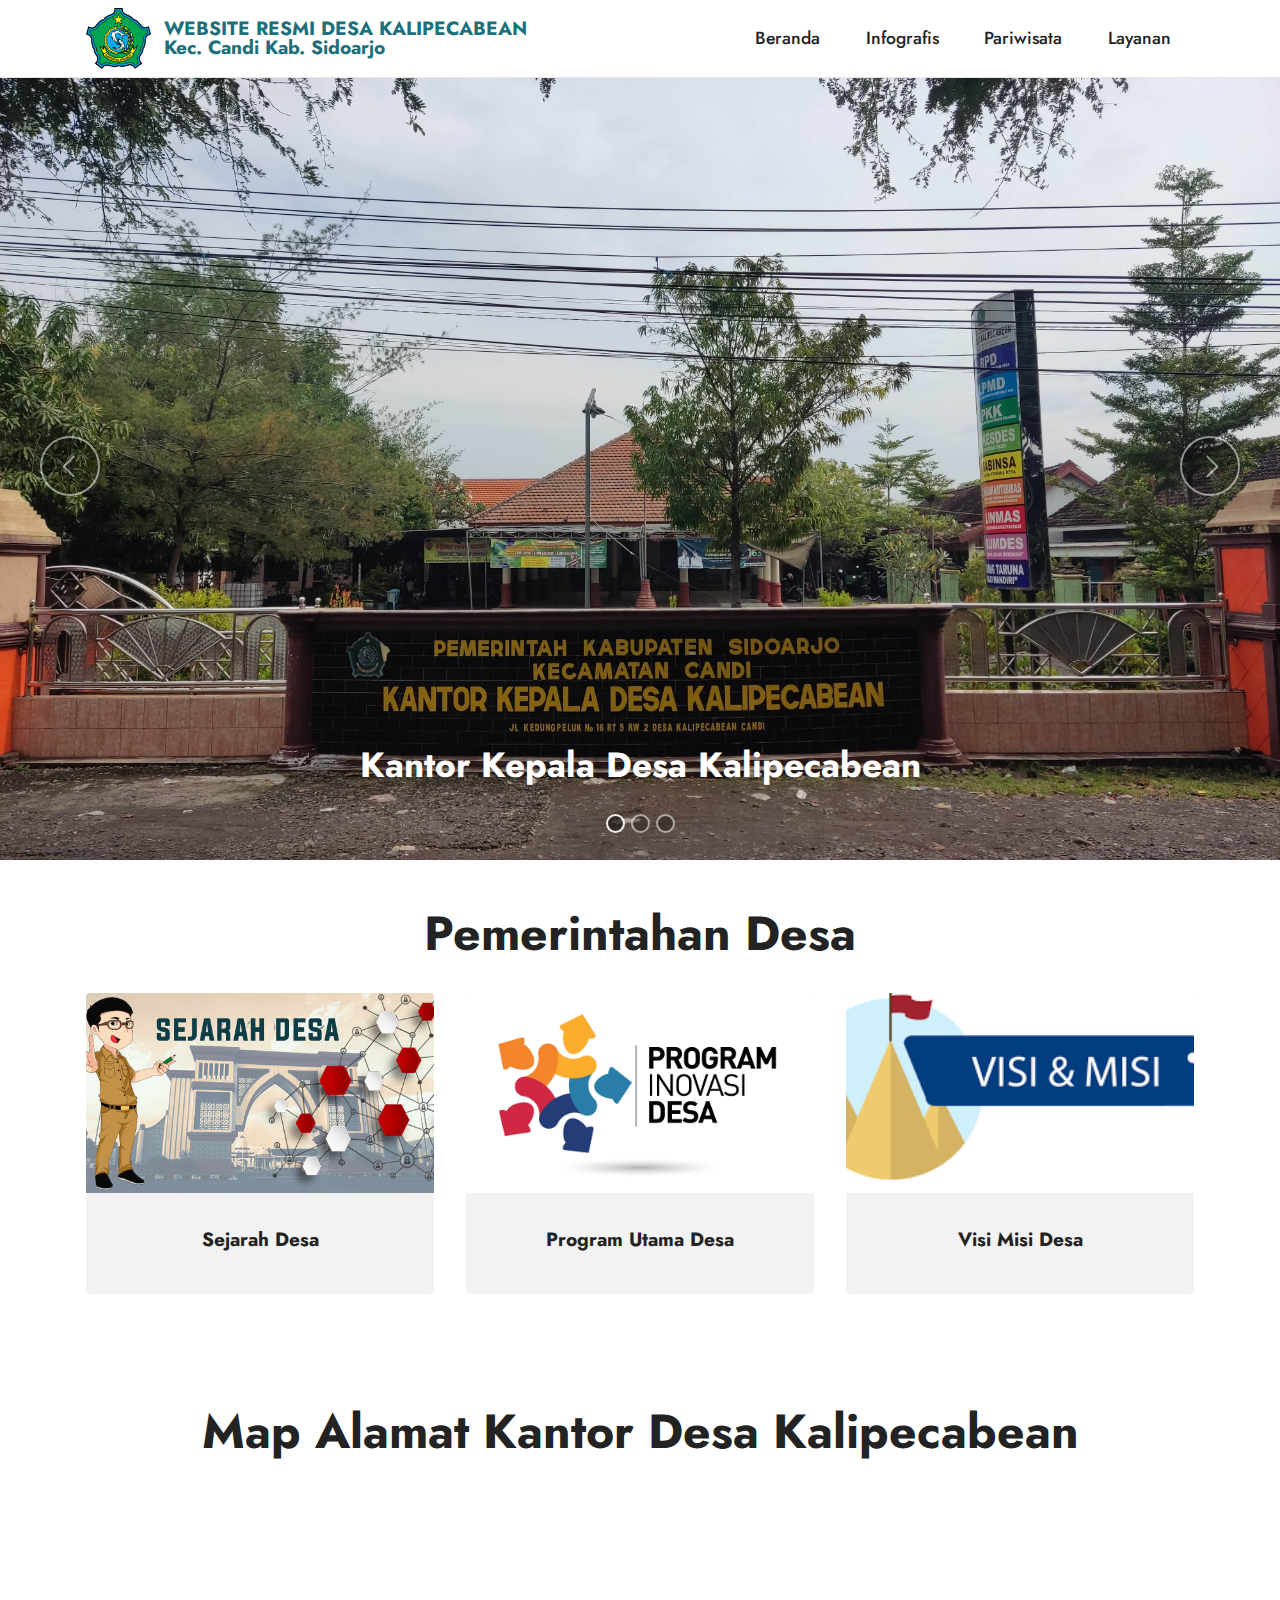
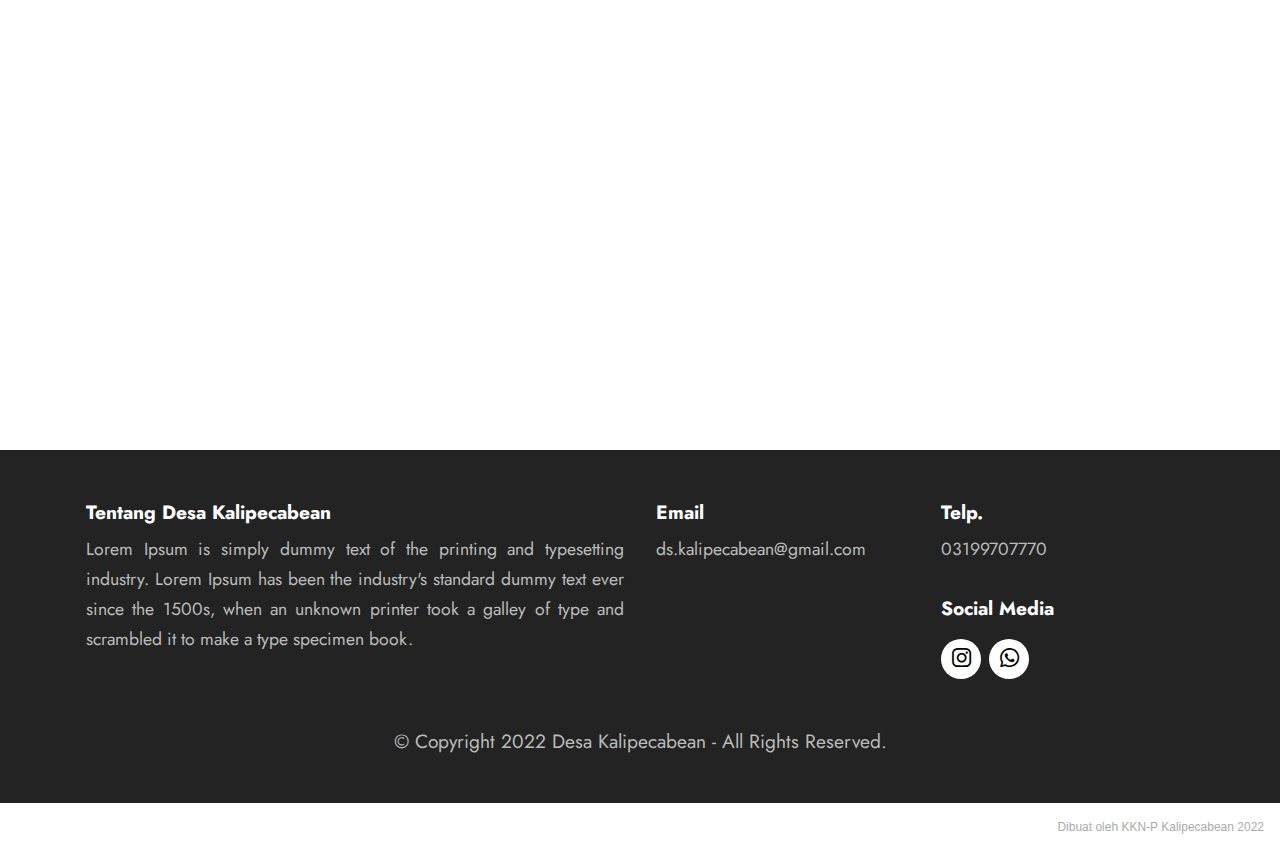
<file: index.html>
<!DOCTYPE html>
<html  >
<head>
  <meta charset="UTF-8">
  <meta http-equiv="X-UA-Compatible" content="IE=edge">
  <meta name="generator" content="Mobirise v5.6.0, mobirise.com">
  <meta name="viewport" content="width=device-width, initial-scale=1, minimum-scale=1">
  <link rel="shortcut icon" href="assets/images/icon-121x113.png" type="image/x-icon">
  <meta name="description" content="">
  
  
  <title>Selamat datang di Website Desa Kalipecabean</title>
  <link rel="stylesheet" href="assets/web/assets/mobirise-icons2/mobirise2.css">
  <link rel="stylesheet" href="assets/bootstrap/css/bootstrap.min.css">
  <link rel="stylesheet" href="assets/bootstrap/css/bootstrap-grid.min.css">
  <link rel="stylesheet" href="assets/bootstrap/css/bootstrap-reboot.min.css">
  <link rel="stylesheet" href="assets/dropdown/css/style.css">
  <link rel="stylesheet" href="assets/socicon/css/styles.css">
  <link rel="stylesheet" href="assets/theme/css/style.css">
  <link rel="preload" href="https://fonts.googleapis.com/css?family=Jost:100,200,300,400,500,600,700,800,900,100i,200i,300i,400i,500i,600i,700i,800i,900i&display=swap" as="style" onload="this.onload=null;this.rel='stylesheet'">
  <noscript><link rel="stylesheet" href="https://fonts.googleapis.com/css?family=Jost:100,200,300,400,500,600,700,800,900,100i,200i,300i,400i,500i,600i,700i,800i,900i&display=swap"></noscript>
  <link rel="preload" as="style" href="assets/mobirise/css/mbr-additional.css"><link rel="stylesheet" href="assets/mobirise/css/mbr-additional.css" type="text/css">
  
  
  
  
</head>
<body>
  
  <section data-bs-version="5.1" class="menu cid-s48OLK6784" once="menu" id="menu1-h">
    
    <nav class="navbar navbar-dropdown navbar-fixed-top navbar-expand-lg">
        <div class="container">
            <div class="navbar-brand">
                <span class="navbar-logo">
                    <a href="index.html">
                        <img src="assets/images/icon-121x113.png" alt="Mobirise" style="height: 3.8rem;">
                    </a>
                </span>
                <span class="navbar-caption-wrap"><a class="navbar-caption text-success display-7" href="index.html">WEBSITE RESMI DESA KALIPECABEAN<br>Kec. Candi Kab. Sidoarjo</a></span>
            </div>
            <button class="navbar-toggler" type="button" data-toggle="collapse" data-bs-toggle="collapse" data-target="#navbarSupportedContent" data-bs-target="#navbarSupportedContent" aria-controls="navbarNavAltMarkup" aria-expanded="false" aria-label="Toggle navigation">
                <div class="hamburger">
                    <span></span>
                    <span></span>
                    <span></span>
                    <span></span>
                </div>
            </button>
            <div class="collapse navbar-collapse" id="navbarSupportedContent">
                <ul class="navbar-nav nav-dropdown nav-right" data-app-modern-menu="true"><li class="nav-item"><a class="nav-link link text-black text-primary display-4" href="index.html">Beranda</a></li><li class="nav-item"><a class="nav-link link text-black text-primary display-4" href="infografis.html">Infografis</a></li>
                    <li class="nav-item"><a class="nav-link link text-black text-primary display-4" href="pariwisata.html">Pariwisata</a></li><li class="nav-item"><a class="nav-link link text-black text-primary display-4" href="layanan.html">Layanan</a></li></ul>
                
                
            </div>
        </div>
    </nav>

</section>

<section data-bs-version="5.1" class="slider1 cid-sWxulgI0tF" id="slider1-l">
    
    <div class="carousel slide" id="sWxziaXbVO" data-interval="5000" data-bs-interval="5000">
        <ol class="carousel-indicators">
            <li data-slide-to="0" data-bs-slide-to="0" class="active" data-target="#sWxziaXbVO" data-bs-target="#sWxziaXbVO"></li>
            <li data-slide-to="1" data-bs-slide-to="1" data-target="#sWxziaXbVO" data-bs-target="#sWxziaXbVO"></li>
            <li data-slide-to="2" data-bs-slide-to="2" data-target="#sWxziaXbVO" data-bs-target="#sWxziaXbVO"></li>
        </ol>
        <div class="carousel-inner">
            <div class="carousel-item slider-image item active">
                <div class="item-wrapper">
                    <img class="d-block w-100" src="assets/images/foto1.jpg">
                    
                    <div class="carousel-caption">
                        <h5 class="mbr-section-subtitle mbr-fonts-style display-5">
                            <strong>Kantor Kepala Desa Kalipecabean</strong>
                        </h5>
                    </div>
                </div>
            </div>
            <div class="carousel-item slider-image item">
                <div class="item-wrapper">
                    <img class="d-block w-100" src="assets/images/foto2.jpg">
                    
                    <div class="carousel-caption">
                        <h5 class="mbr-section-subtitle mbr-fonts-style display-5">
                            <strong>Balai Desa Kalipecabean</strong>
                        </h5>
                    </div>
                </div>
            </div>
            <div class="carousel-item slider-image item">
                <div class="item-wrapper">
                    <img class="d-block w-100" src="assets/images/foto3.jpg">
                    
                    <div class="carousel-caption">
                        <h5 class="mbr-section-subtitle mbr-fonts-style display-5">
                            <strong>Kantor Pelayanan Desa Kalipecabean</strong>
                        </h5>
                    </div>
                </div>
            </div>
        </div>
        <a class="carousel-control carousel-control-prev" role="button" data-slide="prev" data-bs-slide="prev" href="#sWxziaXbVO">
            <span class="mobi-mbri mobi-mbri-arrow-prev" aria-hidden="true"></span>
            <span class="sr-only visually-hidden">Previous</span>
        </a>
        <a class="carousel-control carousel-control-next" role="button" data-slide="next" data-bs-slide="next" href="#sWxziaXbVO">
            <span class="mobi-mbri mobi-mbri-arrow-next" aria-hidden="true"></span>
            <span class="sr-only visually-hidden">Next</span>
        </a>
    </div>
</section>

<section data-bs-version="5.1" class="gallery3 cid-sWxKcMXyTl" id="gallery3-r">
    
    
    <div class="container">
        <div class="mbr-section-head">
            <h4 class="mbr-section-title mbr-fonts-style align-center mb-0 display-2">
                <strong>Pemerintahan Desa</strong></h4>
            
        </div>
        <div class="row mt-4">
            <div class="item features-image сol-12 col-md-6 col-lg-4">
                <div class="item-wrapper">
                    <div class="item-img">
                        <a href="sejarah.html"><img src="assets/images/4-600x315.jpg" alt=""></a>
                    </div>
                    <div class="item-content">
                        <h5 class="item-title mbr-fonts-style display-7">
                            <strong>Sejarah Desa</strong></h5>
                        
                        
                    </div>
                    
                </div>
            </div>
            <div class="item features-image сol-12 col-md-6 col-lg-4">
                <div class="item-wrapper">
                    <div class="item-img">
                        <a href="proker.html"><img src="assets/images/5.webp" alt=""></a>
                    </div>
                    <div class="item-content">
                        <h5 class="item-title mbr-fonts-style display-7">
                            <strong>Program Utama Desa</strong></h5>
                        
                        
                    </div>
                    
                </div>
            </div>
            <div class="item features-image сol-12 col-md-6 col-lg-4">
                <div class="item-wrapper">
                    <div class="item-img">
                        <a href="visimisi.html"><img src="assets/images/6-342x147.png" alt=""></a>
                    </div>
                    <div class="item-content">
                        <h5 class="item-title mbr-fonts-style display-7">
                            <strong>Visi Misi Desa</strong></h5>
                        
                        
                    </div>
                    
                </div>
            </div>
            
        </div>
    </div>
</section>

<section data-bs-version="5.1" class="map1 cid-sWxMdpDMB2" id="map1-v">
    
    
    <div class="container">
        <div class="mbr-section-head mb-4">
            <h3 class="mbr-section-title mbr-fonts-style align-center mb-0 display-2">
                <strong>Map Alamat Kantor Desa Kalipecabean</strong>
            </h3>
            
        </div>
        <div class="google-map"><iframe src="https://www.google.com/maps/embed?pb=!1m18!1m12!1m3!1d494.4785491833895!2d112.74007494929037!3d-7.484193145862459!2m3!1f0!2f0!3f0!3m2!1i1024!2i768!4f13.1!3m3!1m2!1s0x2dd7e715e16d4765%3A0xcbccd1c2ac19c01!2sKantor%20Kepala%20Desa%20Kalipecabean!5e0!3m2!1sid!2sid!4v1644139607612!5m2!1sid!2sid" width="600" height="450" style="border:0;" allowfullscreen="" loading="lazy"></iframe></div>
    </div>
</section>

<section data-bs-version="5.1" class="footer1 cid-sWxLKco2nO" once="footers" id="footer1-u">

    <div class="container">
        <div class="row mbr-white">
            <div class="col-12 col-md-6 col-lg-6">
                <h5 class="mbr-section-subtitle mbr-fonts-style mb-2 display-7"><strong>Tentang Desa Kalipecabean</strong></h5>
                <ul class="list mbr-fonts-style display-4">
                    <li class="mbr-text item-wrap" align="justify">Lorem Ipsum is simply dummy text of the printing and typesetting industry. Lorem Ipsum has been the industry's standard dummy text ever since the 1500s, when an unknown printer took a galley of type and scrambled it to make a type specimen book.&nbsp;</li>
                </ul>
            </div>
            
            <div class="col-12 col-md-6 col-lg-3">
                <h5 class="mbr-section-subtitle mbr-fonts-style mb-2 display-7">
                    <strong>Email</strong></h5>
                <ul class="list mbr-fonts-style display-4">
                    <li class="mbr-text item-wrap">ds.kalipecabean@gmail.com</li>
                </ul>
            </div>
            <div class="col-12 col-md-6 col-lg-3">
                <h5 class="mbr-section-subtitle mbr-fonts-style mb-2 display-7">
                    <strong>Telp.</strong></h5>
                <ul class="list mbr-fonts-style display-4">
                    <li class="mbr-text item-wrap">03199707770</li>
                </ul>
                <h5 class="mbr-section-subtitle mbr-fonts-style mb-3 display-7">
                    <br><strong>Social Media</strong>
                </h5>
                <div class="social-row display-7">
                    <div class="soc-item">
                        <a href="https://www.instagram.com/ds.kalipecabean/" target="_blank">
                            <span class="mbr-iconfont socicon socicon-instagram"></span>
                        </a>
                    </div>
                    <div class="soc-item">
                        <a href="https://wa.me/6285156530408" target="_blank">
                            <span class="mbr-iconfont socicon socicon-whatsapp"></span>
                        </a>
                    </div>
                </div>
            </div>
            <div class="col-12 mt-4">
                <p class="mbr-text mb-0 mbr-fonts-style copyright align-center display-7">
                    © Copyright 2022 Desa Kalipecabean - All Rights Reserved.</p>
            </div>
        </div>
    </div>
</section><section style="background-color: #fff; font-family: -apple-system, BlinkMacSystemFont, 'Segoe UI', 'Roboto', 'Helvetica Neue', Arial, sans-serif; color:#aaa; font-size:12px; padding: 0; align-items: center; display: flex;"><a href="https://mobirise.site/s" style="flex: 1 1; height: 3rem; padding-left: 1rem;"></a><p style="flex: 0 0 auto; margin:0; padding-right:1rem;">Dibuat oleh <a href="https://google.com" style="color:#aaa;">KKN-P Kalipecabean 2022</a></p></section><script src="assets/bootstrap/js/bootstrap.bundle.min.js"></script>  <script src="assets/smoothscroll/smooth-scroll.js"></script>  <script src="assets/ytplayer/index.js"></script>  <script src="assets/dropdown/js/navbar-dropdown.js"></script>  <script src="assets/theme/js/script.js"></script>  
  
  
  
</body>
</html>
</file>
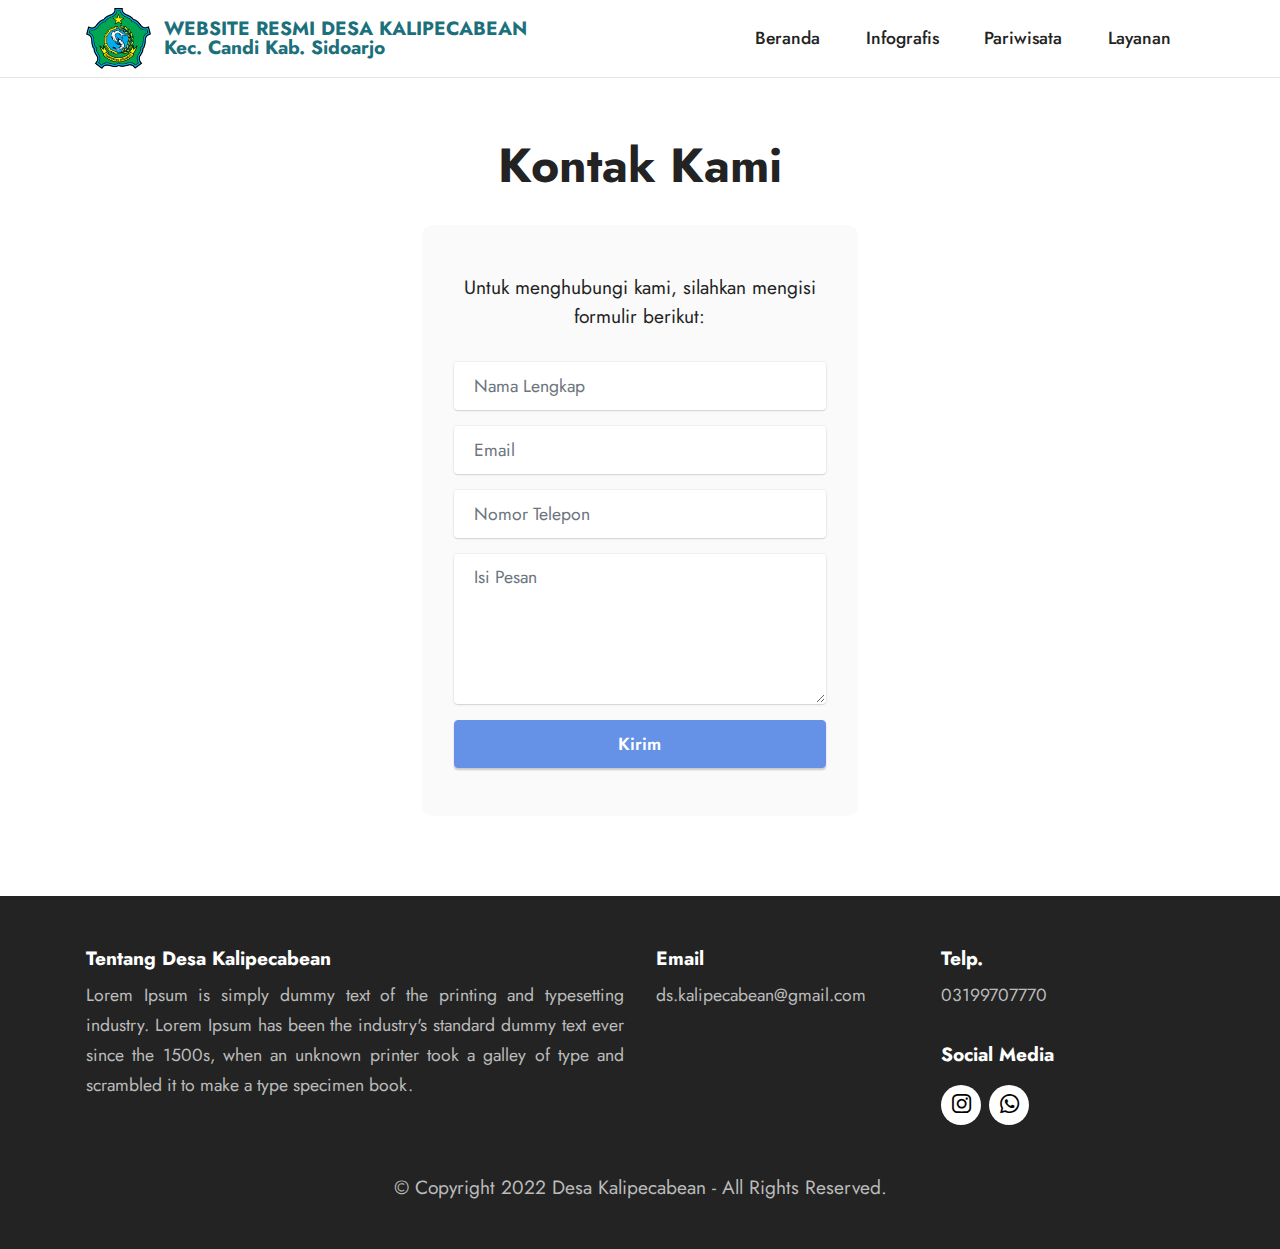
<file: layanan.html>
<!DOCTYPE html>
<html  >
<head>
  <!-- Site made with Mobirise Website Builder v5.6.0, https://mobirise.com -->
  <meta charset="UTF-8">
  <meta http-equiv="X-UA-Compatible" content="IE=edge">
  <meta name="generator" content="Mobirise v5.6.0, mobirise.com">
  <meta name="viewport" content="width=device-width, initial-scale=1, minimum-scale=1">
  <link rel="shortcut icon" href="assets/images/icon-121x113.png" type="image/x-icon">
  <meta name="description" content="">
  
  
  <title>Layanan Desa Kalipecabean</title>
  <link rel="stylesheet" href="assets/bootstrap/css/bootstrap.min.css">
  <link rel="stylesheet" href="assets/bootstrap/css/bootstrap-grid.min.css">
  <link rel="stylesheet" href="assets/bootstrap/css/bootstrap-reboot.min.css">
  <link rel="stylesheet" href="assets/dropdown/css/style.css">
  <link rel="stylesheet" href="assets/socicon/css/styles.css">
  <link rel="stylesheet" href="assets/theme/css/style.css">
  <link rel="preload" href="https://fonts.googleapis.com/css?family=Jost:100,200,300,400,500,600,700,800,900,100i,200i,300i,400i,500i,600i,700i,800i,900i&display=swap" as="style" onload="this.onload=null;this.rel='stylesheet'">
  <noscript><link rel="stylesheet" href="https://fonts.googleapis.com/css?family=Jost:100,200,300,400,500,600,700,800,900,100i,200i,300i,400i,500i,600i,700i,800i,900i&display=swap"></noscript>
  <link rel="preload" as="style" href="assets/mobirise/css/mbr-additional.css"><link rel="stylesheet" href="assets/mobirise/css/mbr-additional.css" type="text/css">
  
  
  
  
</head>
<body>
  
  <section data-bs-version="5.1" class="menu cid-s48OLK6784" once="menu" id="menu1-13">
    
    <nav class="navbar navbar-dropdown navbar-fixed-top navbar-expand-lg">
        <div class="container">
            <div class="navbar-brand">
                <span class="navbar-logo">
                    <a href="index.html">
                        <img src="assets/images/icon-121x113.png" alt="Mobirise" style="height: 3.8rem;">
                    </a>
                </span>
                <span class="navbar-caption-wrap"><a class="navbar-caption text-success display-7" href="index.html">WEBSITE RESMI DESA KALIPECABEAN<br>Kec. Candi Kab. Sidoarjo</a></span>
            </div>
            <button class="navbar-toggler" type="button" data-toggle="collapse" data-bs-toggle="collapse" data-target="#navbarSupportedContent" data-bs-target="#navbarSupportedContent" aria-controls="navbarNavAltMarkup" aria-expanded="false" aria-label="Toggle navigation">
                <div class="hamburger">
                    <span></span>
                    <span></span>
                    <span></span>
                    <span></span>
                </div>
            </button>
            <div class="collapse navbar-collapse" id="navbarSupportedContent">
                <ul class="navbar-nav nav-dropdown nav-right" data-app-modern-menu="true"><li class="nav-item"><a class="nav-link link text-black text-primary display-4" href="index.html">Beranda</a></li><li class="nav-item"><a class="nav-link link text-black text-primary display-4" href="infografis.html">Infografis</a></li>
                    <li class="nav-item"><a class="nav-link link text-black text-primary display-4" href="pariwisata.html">Pariwisata</a></li><li class="nav-item"><a class="nav-link link text-black text-primary display-4" href="layanan.html">Layanan</a></li></ul>
                
                
            </div>
        </div>
    </nav>

</section>

<section data-bs-version="5.1" class="form7 cid-sWy846sURT" id="form7-1b">
    
    
    <div class="container">
        <div class="mbr-section-head">
            <h3 class="mbr-section-title mbr-fonts-style align-center mb-0 display-2">
                <strong>Kontak Kami</strong>
            </h3>
            
        </div>
        <div class="row justify-content-center mt-4">
            <div class="col-lg-8 mx-auto mbr-form" data-form-type="formoid">
                <form name="wpu-contact-form" class="mbr-form form-with-styler mx-auto" data-form-title="Form Name" method="post" onsubmit="return validateForm()">
                    <div class="alert alert-success alert-dismissible fade show d-none my-alert" role="alert">
                        <strong>Terimakasih!</strong> Pesan anda sudah kami terima.
                      </div>
                    <p class="mbr-text mbr-fonts-style align-center mb-4 display-7">
                        Untuk menghubungi kami, silahkan mengisi formulir berikut:
                    </p>
                    <div class="dragArea row">
                        <div class="col-lg-12 col-md-12 col-sm-12 form-group mb-3" data-for="name">
                            <input type="text" name="nama" placeholder="Nama Lengkap" data-form-field="name" class="form-control" value="" id="name-form7-1b">
                        </div>
                        <div class="col-lg-12 col-md-12 col-sm-12 form-group mb-3" data-for="email">
                            <input type="email" name="email" placeholder="Email" data-form-field="email" class="form-control" value="" id="email-form7-1b">
                        </div>
                        <div data-for="telp" class="col-lg-12 col-md-12 col-sm-12 form-group mb-3">
                            <input type="text" name="telp" placeholder="Nomor Telepon" data-form-field="telp" class="form-control" value="" id="phone-form7-1b">
                        </div>
                        <div data-for="pesan" class="col-lg-12 col-md-12 col-sm-12 form-group mb-3">
                            <textarea name="pesan" placeholder="Isi Pesan" data-form-field="isi" class="form-control" value="" id="isi-form7-1b" style="height: 150px;"></textarea>
                        </div>
                        <div class="col-auto mbr-section-btn align-center">
                            <button type="submit" class="btn btn-primary display-4 btn-kirim">Kirim</button>
                            <button class="btn btn-primary btn-loading d-none" type="button" disabled>
                                <span class="spinner-border spinner-border-sm" role="status" aria-hidden="true"></span>
                                Loading...
                              </button>
                        </div>
                    </div>
                </form>
            </div>
        </div>
    </div>
</section>

<section data-bs-version="5.1" class="footer1 cid-sWxLKco2nO" once="footers" id="footer1-12">

    
    <div class="container">
        <div class="row mbr-white">
            <div class="col-12 col-md-6 col-lg-6">
                <h5 class="mbr-section-subtitle mbr-fonts-style mb-2 display-7"><strong>Tentang Desa Kalipecabean</strong></h5>
                <ul class="list mbr-fonts-style display-4">
                    <li class="mbr-text item-wrap" align="justify">Lorem Ipsum is simply dummy text of the printing and typesetting industry. Lorem Ipsum has been the industry's standard dummy text ever since the 1500s, when an unknown printer took a galley of type and scrambled it to make a type specimen book.&nbsp;</li>
                </ul>
            </div>
            
            <div class="col-12 col-md-6 col-lg-3">
                <h5 class="mbr-section-subtitle mbr-fonts-style mb-2 display-7">
                    <strong>Email</strong></h5>
                <ul class="list mbr-fonts-style display-4">
                    <li class="mbr-text item-wrap">ds.kalipecabean@gmail.com</li>
                </ul>
            </div>
            <div class="col-12 col-md-6 col-lg-3">
                <h5 class="mbr-section-subtitle mbr-fonts-style mb-2 display-7">
                    <strong>Telp.</strong></h5>
                <ul class="list mbr-fonts-style display-4">
                    <li class="mbr-text item-wrap">03199707770</li>
                </ul>
                <h5 class="mbr-section-subtitle mbr-fonts-style mb-3 display-7">
                    <br><strong>Social Media</strong>
                </h5>
                <div class="social-row display-7">
                    <div class="soc-item">
                        <a href="https://www.instagram.com/ds.kalipecabean/" target="_blank">
                            <span class="mbr-iconfont socicon socicon-instagram"></span>
                        </a>
                    </div>
                    <div class="soc-item">
                        <a href="https://wa.me/6285156530408" target="_blank">
                            <span class="mbr-iconfont socicon socicon-whatsapp"></span>
                        </a>
                    </div>
                </div>
            </div>
            <div class="col-12 mt-4">
                <p class="mbr-text mb-0 mbr-fonts-style copyright align-center display-7">
                    © Copyright 2022 Desa Kalipecabean - All Rights Reserved.</p>
            </div>
        </div>
    </div>
</section>
<script>
    const scriptURL = 'https://script.google.com/macros/s/AKfycbwB1lRJh2x9zQRg1W0w5Q3bSnN5LWjpqW_sdrzV60MV9mjSF0AUIxsXVO55Dho5CRB_gA/exec'
    const form = document.forms['wpu-contact-form']
    const btnKirim = document.querySelector('.btn-kirim');
    const btnLoading = document.querySelector('.btn-loading');
    const myAlert = document.querySelector('.my-alert');
  
    form.addEventListener('submit', e => {
      e.preventDefault();
      btnLoading.classList.toggle('d-none');
      btnKirim.classList.toggle('d-none');
      fetch(scriptURL, { method: 'POST', body: new FormData(form)})
        .then(response => {
            btnLoading.classList.toggle('d-none');
            btnKirim.classList.toggle('d-none');
            myAlert.classList.toggle('d-none');
            form.reset();
            console.log('Success!', response)
            })
        .catch(error => console.error('Error!', error.message));
    });
  </script>
      <script>
        function validateForm() {
            if (document.forms["formPendaftaran"]["nama"].value == "") {
                alert("Nama Tidak Boleh Kosong");
                document.forms["formPendaftaran"]["nama"].focus();
                return false;
            }
            if (document.forms["formPendaftaran"]["email"].value == "") {
                alert("Email Tidak Boleh Kosong");
                document.forms["formPendaftaran"]["email"].focus();
                return false;
            }
            if (document.forms["formPendaftaran"]["telp"].value == "") {
                alert("Nomor Telpon Tidak Boleh Kosong");
                document.forms["formPendaftaran"]["telp"].focus();
                return false;
            }
            if (document.forms["formPendaftaran"]["pesan"].value == "") {
                alert("Pesan Tidak Boleh Kosong");
                document.forms["formPendaftaran"]["pesan"].focus();
                return false;
            }
        }
    </script>
</body>
</html>
</file>
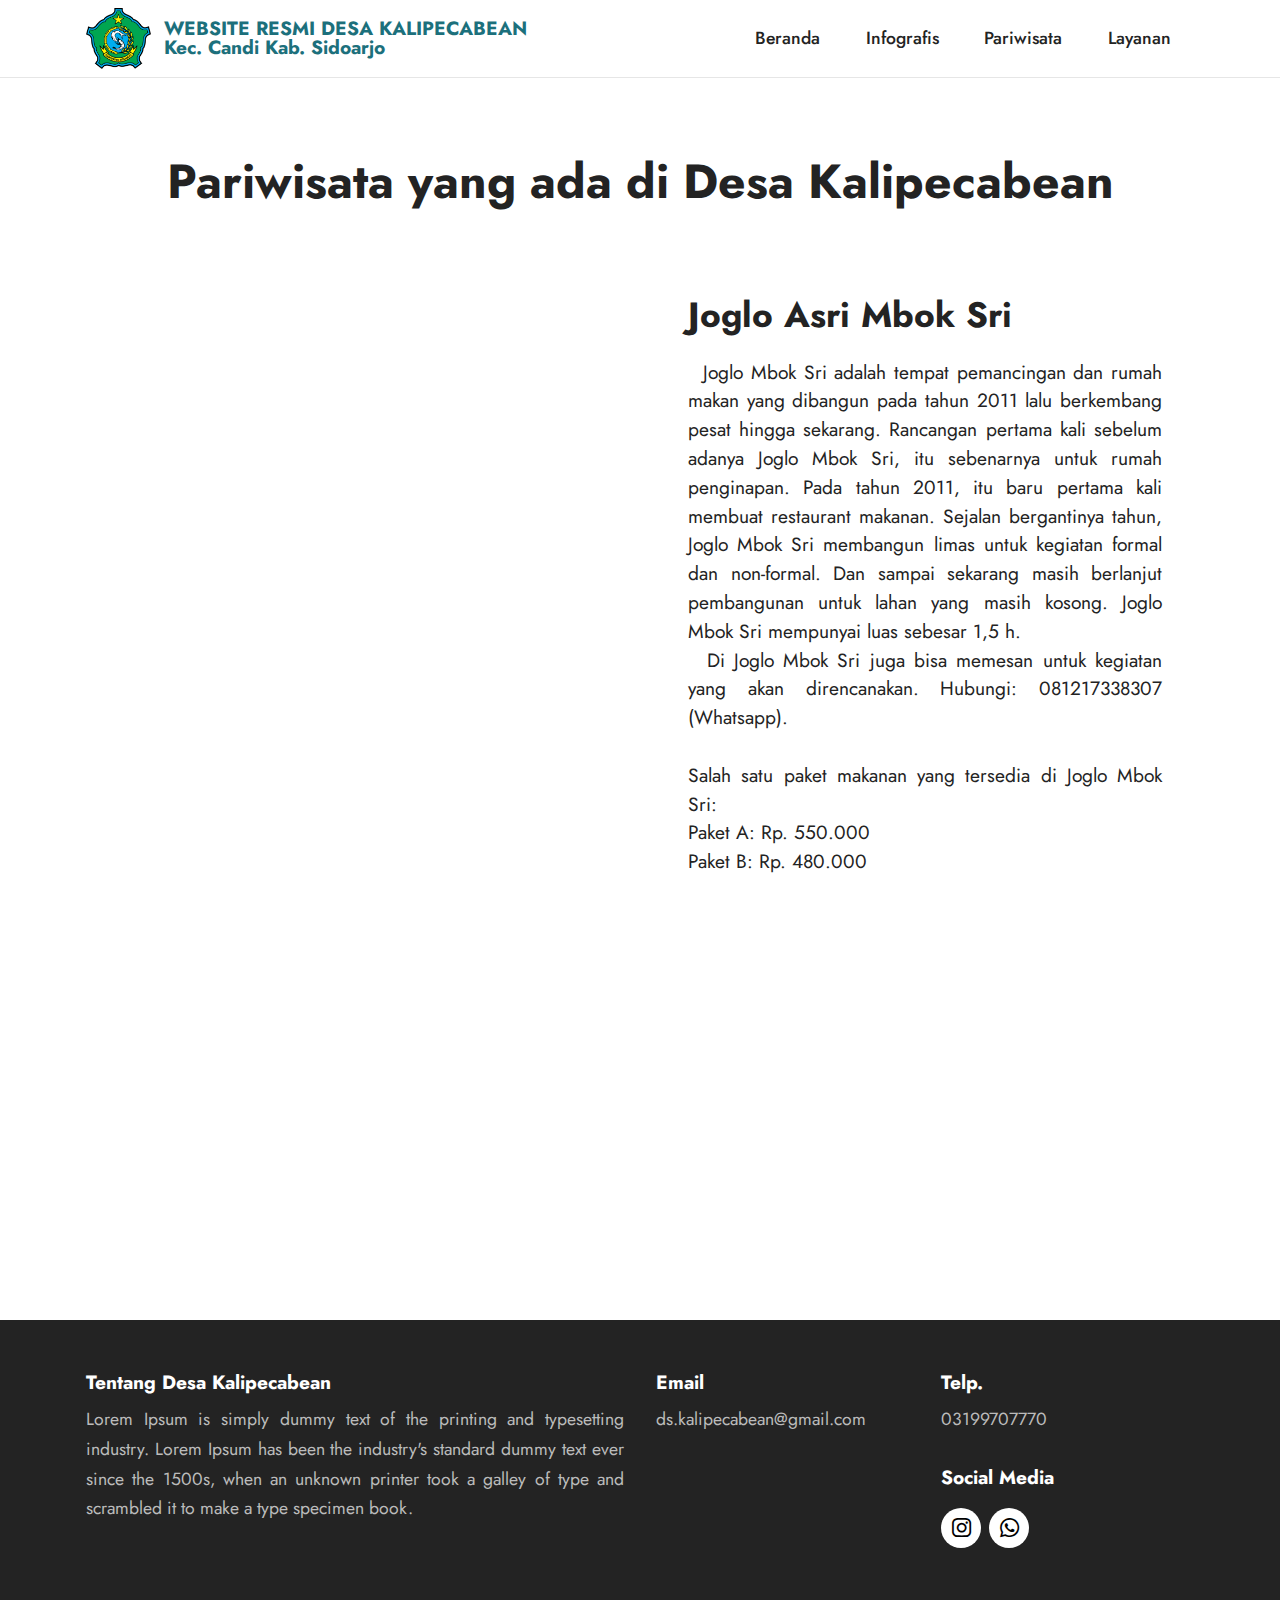
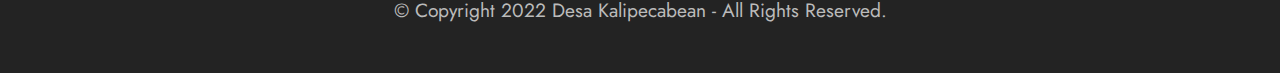
<file: pariwisata.html>
<!DOCTYPE html>
<html  >
<head>
  <meta charset="UTF-8">
  <meta http-equiv="X-UA-Compatible" content="IE=edge">
  <meta name="generator" content="Mobirise v5.6.0, mobirise.com">
  <meta name="viewport" content="width=device-width, initial-scale=1, minimum-scale=1">
  <link rel="shortcut icon" href="assets/images/icon-121x113.png" type="image/x-icon">
  <meta name="description" content="">
  
  
  <title>Pariwisata di Desa Kalipecabean</title>
  <link rel="stylesheet" href="assets/bootstrap/css/bootstrap.min.css">
  <link rel="stylesheet" href="assets/bootstrap/css/bootstrap-grid.min.css">
  <link rel="stylesheet" href="assets/bootstrap/css/bootstrap-reboot.min.css">
  <link rel="stylesheet" href="assets/dropdown/css/style.css">
  <link rel="stylesheet" href="assets/socicon/css/styles.css">
  <link rel="stylesheet" href="assets/theme/css/style.css">
  <link rel="preload" href="https://fonts.googleapis.com/css?family=Jost:100,200,300,400,500,600,700,800,900,100i,200i,300i,400i,500i,600i,700i,800i,900i&display=swap" as="style" onload="this.onload=null;this.rel='stylesheet'">
  <noscript><link rel="stylesheet" href="https://fonts.googleapis.com/css?family=Jost:100,200,300,400,500,600,700,800,900,100i,200i,300i,400i,500i,600i,700i,800i,900i&display=swap"></noscript>
  <link rel="preload" as="style" href="assets/mobirise/css/mbr-additional.css"><link rel="stylesheet" href="assets/mobirise/css/mbr-additional.css" type="text/css">
  
  
  
  
</head>
<body>
  
  <section data-bs-version="5.1" class="menu cid-s48OLK6784" once="menu" id="menu1-11">
    
    <nav class="navbar navbar-dropdown navbar-fixed-top navbar-expand-lg">
        <div class="container">
            <div class="navbar-brand">
                <span class="navbar-logo">
                    <a href="index.html">
                        <img src="assets/images/icon-121x113.png" alt="Mobirise" style="height: 3.8rem;">
                    </a>
                </span>
                <span class="navbar-caption-wrap"><a class="navbar-caption text-success display-7" href="index.html">WEBSITE RESMI DESA KALIPECABEAN<br>Kec. Candi Kab. Sidoarjo</a></span>
            </div>
            <button class="navbar-toggler" type="button" data-toggle="collapse" data-bs-toggle="collapse" data-target="#navbarSupportedContent" data-bs-target="#navbarSupportedContent" aria-controls="navbarNavAltMarkup" aria-expanded="false" aria-label="Toggle navigation">
                <div class="hamburger">
                    <span></span>
                    <span></span>
                    <span></span>
                    <span></span>
                </div>
            </button>
            <div class="collapse navbar-collapse" id="navbarSupportedContent">
                <ul class="navbar-nav nav-dropdown nav-right" data-app-modern-menu="true"><li class="nav-item"><a class="nav-link link text-black text-primary display-4" href="index.html">Beranda</a></li><li class="nav-item"><a class="nav-link link text-black text-primary display-4" href="infografis.html">Infografis</a></li>
                    <li class="nav-item"><a class="nav-link link text-black text-primary display-4" href="pariwisata.html">Pariwisata</a></li><li class="nav-item"><a class="nav-link link text-black text-primary display-4" href="layanan.html">Layanan</a></li></ul>
                
                
            </div>
        </div>
    </nav>

</section>

<section data-bs-version="5.1" class="video4 cid-sWy6Iwd0WN" id="video4-17">
    
    
    <div class="container">
        <div class="title-wrapper mb-5">
            <h4 class="mbr-section-title mbr-fonts-style mb-0 display-2">
                <strong>Pariwisata yang ada di Desa Kalipecabean</strong>
            </h4>
        </div>
        <div class="row align-items-center">
            <div class="col-12 col-lg-6 video-block">
                <div class="video-wrapper"><iframe class="mbr-embedded-video" src="https://www.youtube.com/embed/PrIWe0LwIGQ?rel=0&amp;amp;mute=1&amp;showinfo=0&amp;autoplay=0&amp;loop=0" width="1280" height="720" frameborder="0" allowfullscreen></iframe></div>
            </div>
            <div class="col-12 col-lg">
                <div class="text-wrapper">
                    <h5 class="mbr-section-subtitle mbr-fonts-style mb-3 display-5">
                        <strong>Joglo Asri Mbok Sri</strong>
                    </h5>
                    <p class="mbr-text mbr-fonts-style display-7" align="justify">
                        &nbsp; Joglo Mbok Sri adalah tempat pemancingan dan rumah makan yang dibangun pada tahun 2011 lalu berkembang pesat hingga sekarang. Rancangan pertama kali sebelum adanya Joglo Mbok Sri, itu sebenarnya untuk rumah penginapan. Pada tahun 2011, itu baru pertama kali membuat restaurant makanan. Sejalan bergantinya tahun, Joglo Mbok Sri membangun limas untuk kegiatan formal dan non-formal. Dan sampai sekarang masih berlanjut pembangunan untuk lahan yang masih kosong. Joglo Mbok Sri mempunyai luas sebesar 1,5 h.
                    <br>
                    &nbsp; Di Joglo Mbok Sri juga bisa memesan untuk kegiatan yang akan direncanakan. Hubungi: 081217338307 (Whatsapp).
                    <br>
                    <br>
                    Salah satu paket makanan yang tersedia di Joglo Mbok Sri:<br>
Paket A: Rp. 550.000 <br>
Paket B: Rp. 480.000
                    </p>
						<iframe src="https://www.google.com/maps/embed?pb=!1m18!1m12!1m3!1d3955.8500539428583!2d112.73811001469224!3d-7.481804675849585!2m3!1f0!2f0!3f0!3m2!1i1024!2i768!4f13.1!3m3!1m2!1s0x0%3A0x9ee7fb5f058e9e54!2sJOGLO%20ASRI%20MBOK%20SRI%20Lesehan%20%26%20Kolam%20Pancing!5e0!3m2!1sid!2sid!4v1645168207985!5m2!1sid!2sid" width="400" height="300" style="border:0;" allowfullscreen="" loading="lazy"></iframe>
                </div>
            </div>
        </div>
    </div>
</section>

<section data-bs-version="5.1" class="footer1 cid-sWxLKco2nO" once="footers" id="footer1-10">

    
    <div class="container">
        <div class="row mbr-white">
            <div class="col-12 col-md-6 col-lg-6">
                <h5 class="mbr-section-subtitle mbr-fonts-style mb-2 display-7"><strong>Tentang Desa Kalipecabean</strong></h5>
                <ul class="list mbr-fonts-style display-4">
                    <li class="mbr-text item-wrap" align="justify">Lorem Ipsum is simply dummy text of the printing and typesetting industry. Lorem Ipsum has been the industry's standard dummy text ever since the 1500s, when an unknown printer took a galley of type and scrambled it to make a type specimen book.&nbsp;</li>
                </ul>
            </div>
            
            <div class="col-12 col-md-6 col-lg-3">
                <h5 class="mbr-section-subtitle mbr-fonts-style mb-2 display-7">
                    <strong>Email</strong></h5>
                <ul class="list mbr-fonts-style display-4">
                    <li class="mbr-text item-wrap">ds.kalipecabean@gmail.com</li>
                </ul>
            </div>
            <div class="col-12 col-md-6 col-lg-3">
                <h5 class="mbr-section-subtitle mbr-fonts-style mb-2 display-7">
                    <strong>Telp.</strong></h5>
                <ul class="list mbr-fonts-style display-4">
                    <li class="mbr-text item-wrap">03199707770</li>
                </ul>
                <h5 class="mbr-section-subtitle mbr-fonts-style mb-3 display-7">
                    <br><strong>Social Media</strong>
                </h5>
                <div class="social-row display-7">
                    <div class="soc-item">
                        <a href="https://www.instagram.com/ds.kalipecabean/" target="_blank">
                            <span class="mbr-iconfont socicon socicon-instagram"></span>
                        </a>
                    </div>
                    <div class="soc-item">
                        <a href="https://wa.me/6285156530408" target="_blank">
                            <span class="mbr-iconfont socicon socicon-whatsapp"></span>
                        </a>
                    </div>
                </div>
            </div>
            <div class="col-12 mt-4">
                <p class="mbr-text mb-0 mbr-fonts-style copyright align-center display-7">
                    © Copyright 2022 Desa Kalipecabean - All Rights Reserved.</p>
            </div>
        </div>
    </div>
</section>
  
</body>
</html>
</file>
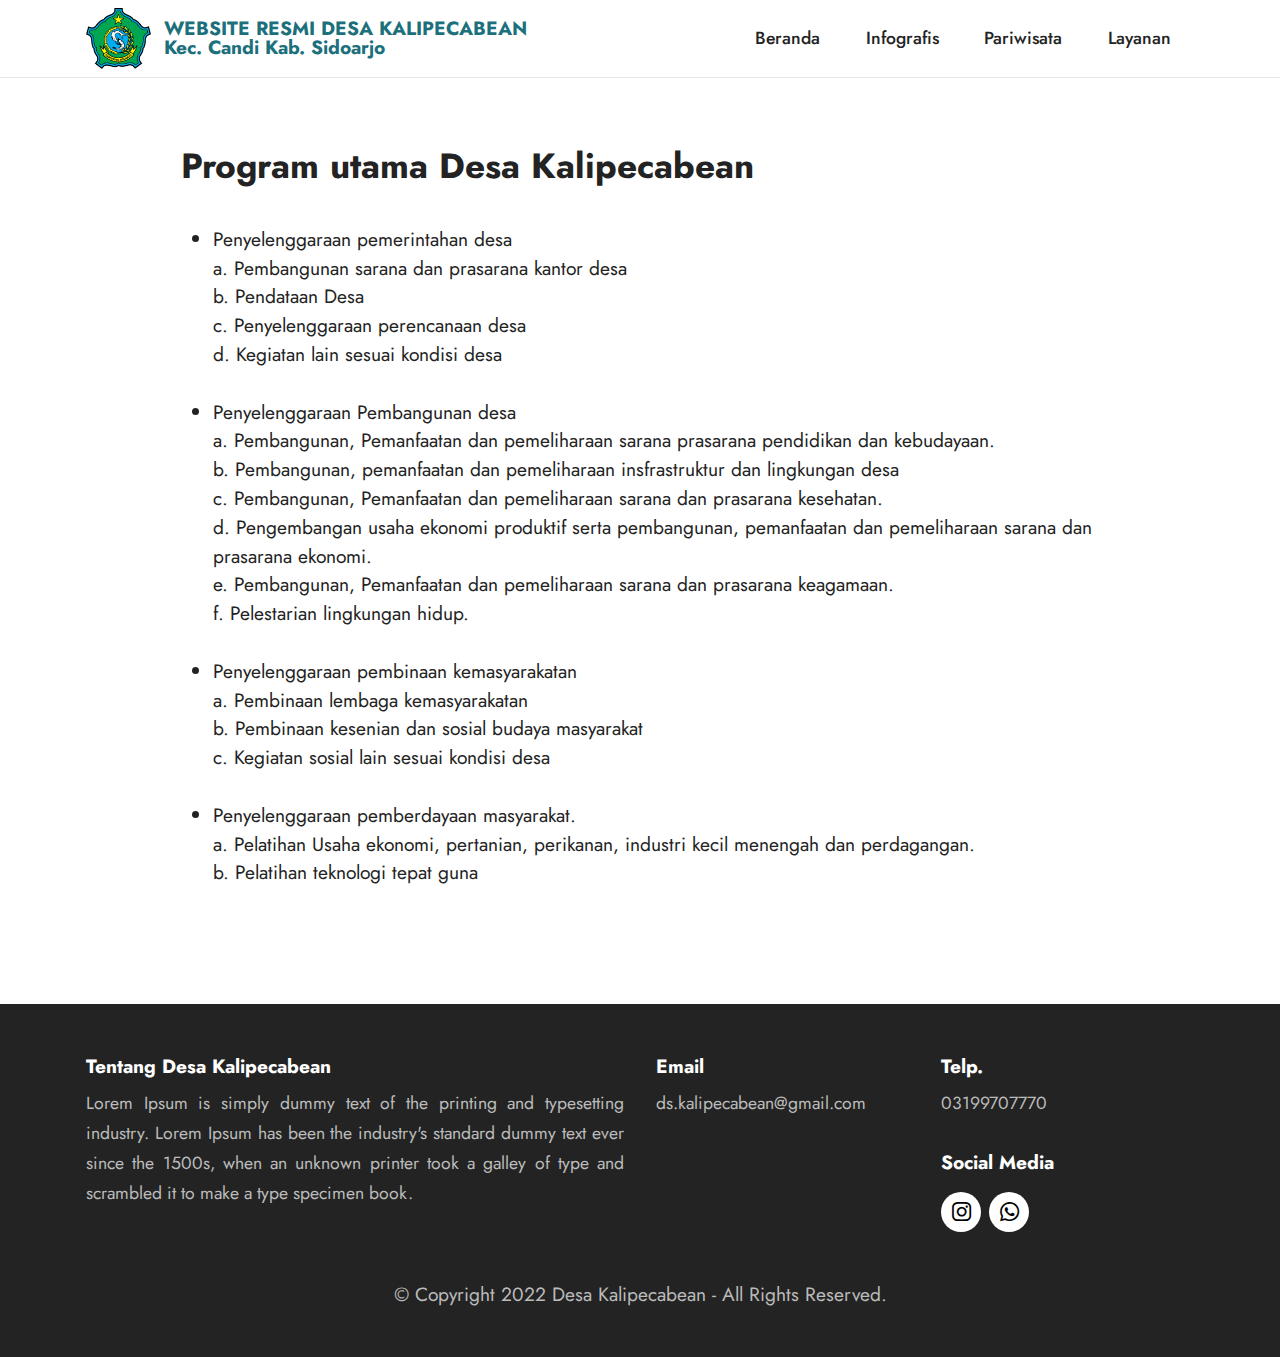
<file: proker.html>
<!DOCTYPE html>
<html  >
<head>
  <!-- Site made with Mobirise Website Builder v5.6.0, https://mobirise.com -->
  <meta charset="UTF-8">
  <meta http-equiv="X-UA-Compatible" content="IE=edge">
  <meta name="generator" content="Mobirise v5.6.0, mobirise.com">
  <meta name="viewport" content="width=device-width, initial-scale=1, minimum-scale=1">
  <link rel="shortcut icon" href="assets/images/icon-121x113.png" type="image/x-icon">
  <meta name="description" content="">
  
  
  <title>Program Kerja Desa</title>
  <link rel="stylesheet" href="assets/bootstrap/css/bootstrap.min.css">
  <link rel="stylesheet" href="assets/bootstrap/css/bootstrap-grid.min.css">
  <link rel="stylesheet" href="assets/bootstrap/css/bootstrap-reboot.min.css">
  <link rel="stylesheet" href="assets/dropdown/css/style.css">
  <link rel="stylesheet" href="assets/socicon/css/styles.css">
  <link rel="stylesheet" href="assets/theme/css/style.css">
  <link rel="preload" href="https://fonts.googleapis.com/css?family=Jost:100,200,300,400,500,600,700,800,900,100i,200i,300i,400i,500i,600i,700i,800i,900i&display=swap" as="style" onload="this.onload=null;this.rel='stylesheet'">
  <noscript><link rel="stylesheet" href="https://fonts.googleapis.com/css?family=Jost:100,200,300,400,500,600,700,800,900,100i,200i,300i,400i,500i,600i,700i,800i,900i&display=swap"></noscript>
  <link rel="preload" as="style" href="assets/mobirise/css/mbr-additional.css"><link rel="stylesheet" href="assets/mobirise/css/mbr-additional.css" type="text/css">
  
  
  
  
</head>
<body>
  
  <section data-bs-version="5.1" class="menu cid-s48OLK6784" once="menu" id="menu1-1f">
    
    <nav class="navbar navbar-dropdown navbar-fixed-top navbar-expand-lg">
        <div class="container">
            <div class="navbar-brand">
                <span class="navbar-logo">
                    <a href="index.html">
                        <img src="assets/images/icon-121x113.png" alt="Mobirise" style="height: 3.8rem;">
                    </a>
                </span>
                <span class="navbar-caption-wrap"><a class="navbar-caption text-success display-7" href="index.html">WEBSITE RESMI DESA KALIPECABEAN<br>Kec. Candi Kab. Sidoarjo</a></span>
            </div>
            <button class="navbar-toggler" type="button" data-toggle="collapse" data-bs-toggle="collapse" data-target="#navbarSupportedContent" data-bs-target="#navbarSupportedContent" aria-controls="navbarNavAltMarkup" aria-expanded="false" aria-label="Toggle navigation">
                <div class="hamburger">
                    <span></span>
                    <span></span>
                    <span></span>
                    <span></span>
                </div>
            </button>
            <div class="collapse navbar-collapse" id="navbarSupportedContent">
                <ul class="navbar-nav nav-dropdown nav-right" data-app-modern-menu="true"><li class="nav-item"><a class="nav-link link text-black text-primary display-4" href="index.html">Beranda</a></li><li class="nav-item"><a class="nav-link link text-black text-primary display-4" href="infografis.html">Infografis</a></li>
                    <li class="nav-item"><a class="nav-link link text-black text-primary display-4" href="pariwisata.html">Pariwisata</a></li><li class="nav-item"><a class="nav-link link text-black text-primary display-4" href="layanan.html">Layanan</a></li></ul>
                
                
            </div>
        </div>
    </nav>

</section>

<section data-bs-version="5.1" class="content14 cid-sX7Bl8KGNh" id="content14-1l">
    
    
    
    <div class="container">
        <div class="row justify-content-center">
            <div class="col-md-12 col-lg-10">
                    <h3 class="mbr-section-title mbr-fonts-style mb-4 display-5">
                        <strong>Program utama Desa Kalipecabean</strong>
                    </h3>
                <ul class="list mbr-fonts-style display-7">
                    <li>Penyelenggaraan pemerintahan desa<br>
                        a. Pembangunan sarana dan prasarana kantor desa
<br>
b. Pendataan Desa
<br>
c. Penyelenggaraan perencanaan desa 
<br>
d. Kegiatan lain sesuai kondisi desa
<br>
<br>
                    </li>
                    <li>Penyelenggaraan Pembangunan desa<br>
                        a. Pembangunan, Pemanfaatan dan pemeliharaan sarana prasarana pendidikan dan kebudayaan.
<br>
                        b. Pembangunan, pemanfaatan dan pemeliharaan insfrastruktur dan lingkungan desa
                        <br>
                        c. Pembangunan, Pemanfaatan dan pemeliharaan sarana dan prasarana kesehatan.
                        <br>
                        d. Pengembangan usaha ekonomi produktif serta pembangunan, pemanfaatan dan pemeliharaan sarana dan prasarana ekonomi. 
                        <br>
                        e. Pembangunan, Pemanfaatan dan pemeliharaan sarana dan prasarana keagamaan.
                        <br>
                        f. Pelestarian lingkungan hidup.
                    <br>
                <br></li>
                    <li>Penyelenggaraan pembinaan kemasyarakatan<br>
                        a. Pembinaan lembaga kemasyarakatan
<br>
b. Pembinaan kesenian dan sosial budaya masyarakat
<br>
c. Kegiatan sosial lain sesuai kondisi desa
<br>
<br>
                    </li>
                    <li>Penyelenggaraan pemberdayaan masyarakat.
                        <br>a. Pelatihan Usaha ekonomi, pertanian, perikanan, industri kecil menengah dan perdagangan.
                        <br>
                        b. Pelatihan teknologi tepat guna
                    </li>
        
                </ul>
            </div>
        </div>
    </div>
</section>

<section data-bs-version="5.1" class="footer1 cid-sWxLKco2nO" once="footers" id="footer1-1e">

    <div class="container">
        <div class="row mbr-white">
            <div class="col-12 col-md-6 col-lg-6">
                <h5 class="mbr-section-subtitle mbr-fonts-style mb-2 display-7"><strong>Tentang Desa Kalipecabean</strong></h5>
                <ul class="list mbr-fonts-style display-4">
                    <li class="mbr-text item-wrap" align="justify">Lorem Ipsum is simply dummy text of the printing and typesetting industry. Lorem Ipsum has been the industry's standard dummy text ever since the 1500s, when an unknown printer took a galley of type and scrambled it to make a type specimen book.&nbsp;</li>
                </ul>
            </div>
            
            <div class="col-12 col-md-6 col-lg-3">
                <h5 class="mbr-section-subtitle mbr-fonts-style mb-2 display-7">
                    <strong>Email</strong></h5>
                <ul class="list mbr-fonts-style display-4">
                    <li class="mbr-text item-wrap">ds.kalipecabean@gmail.com</li>
                </ul>
            </div>
            <div class="col-12 col-md-6 col-lg-3">
                <h5 class="mbr-section-subtitle mbr-fonts-style mb-2 display-7">
                    <strong>Telp.</strong></h5>
                <ul class="list mbr-fonts-style display-4">
                    <li class="mbr-text item-wrap">03199707770</li>
                </ul>
                <h5 class="mbr-section-subtitle mbr-fonts-style mb-3 display-7">
                    <br><strong>Social Media</strong>
                </h5>
                <div class="social-row display-7">
                    <div class="soc-item">
                        <a href="https://www.instagram.com/ds.kalipecabean/" target="_blank">
                            <span class="mbr-iconfont socicon socicon-instagram"></span>
                        </a>
                    </div>
                    <div class="soc-item">
                        <a href="https://wa.me/6285156530408" target="_blank">
                            <span class="mbr-iconfont socicon socicon-whatsapp"></span>
                        </a>
                    </div>
                </div>
            </div>
            <div class="col-12 mt-4">
                <p class="mbr-text mb-0 mbr-fonts-style copyright align-center display-7">
                    © Copyright 2022 Desa Kalipecabean - All Rights Reserved.</p>
            </div>
        </div>
    </div>
</section>
  
</body>
</html>
</file>
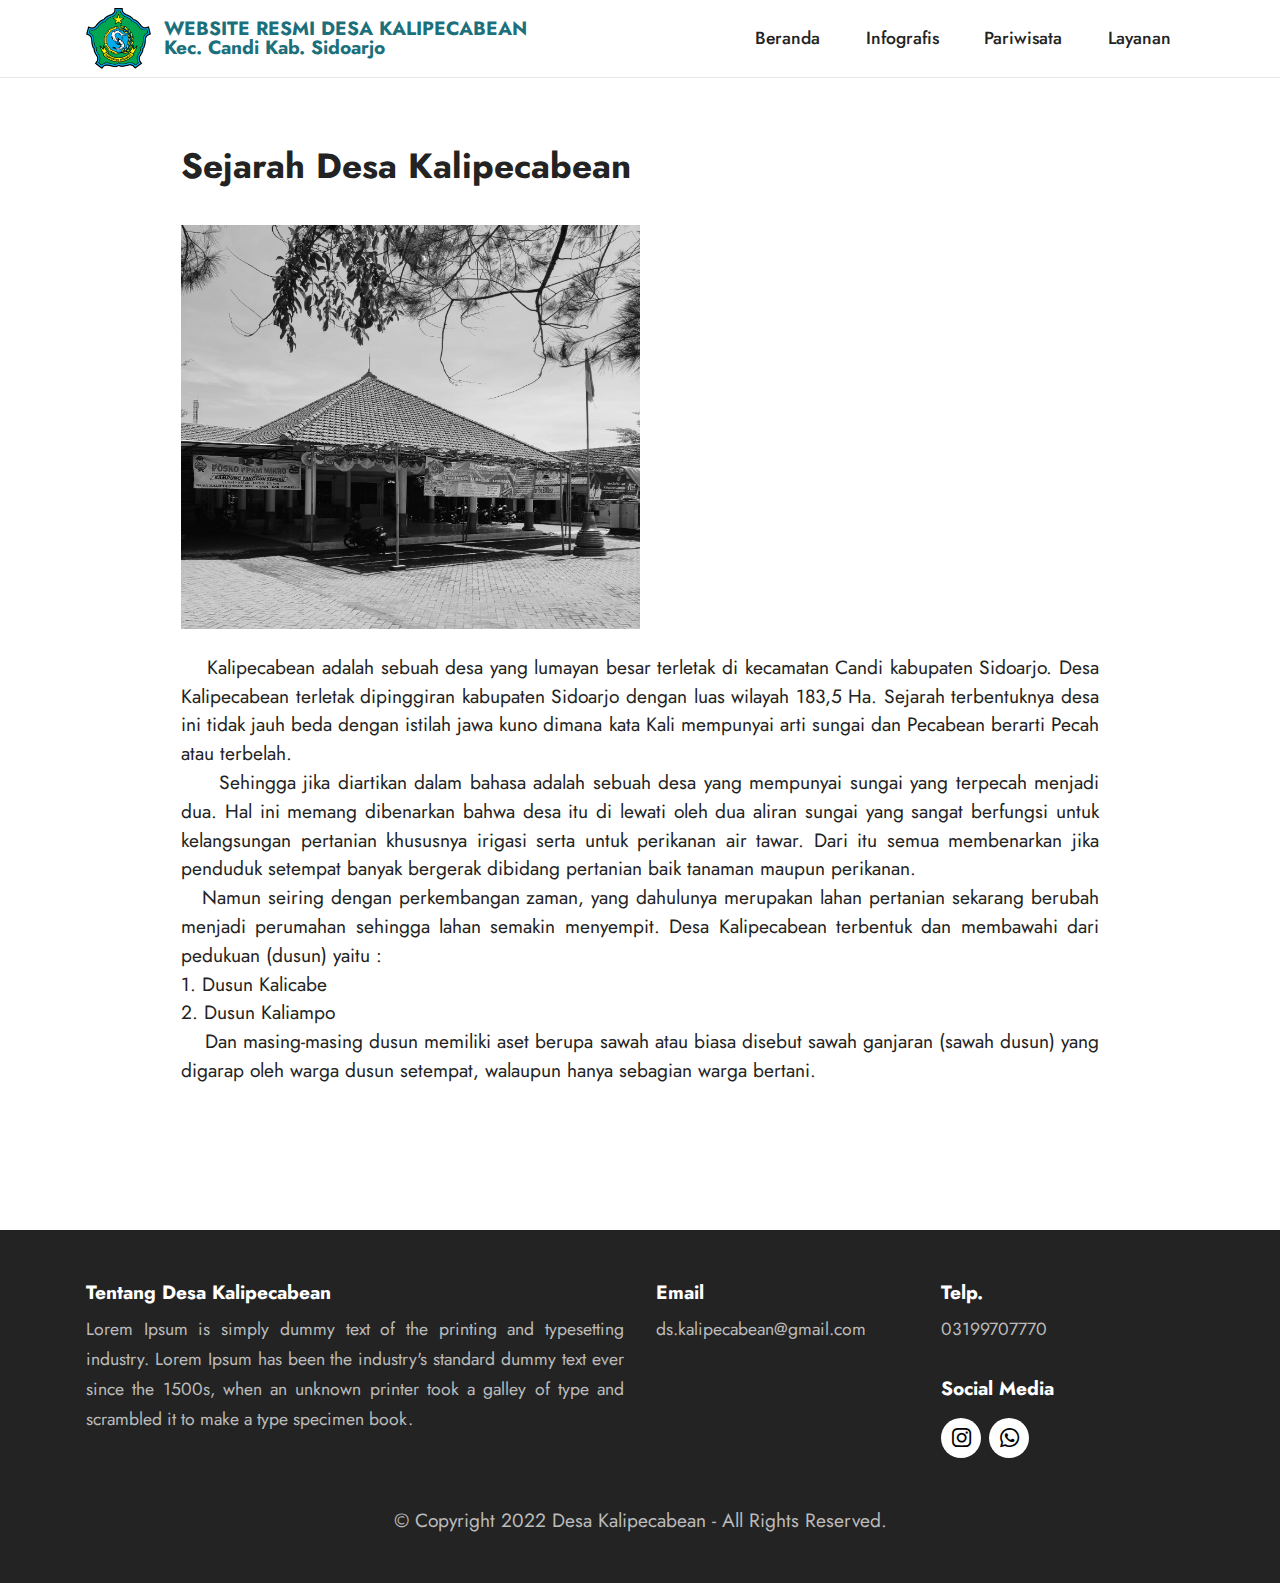
<file: sejarah.html>
<!DOCTYPE html>
<html  >
<head>
  <!-- Site made with Mobirise Website Builder v5.6.0, https://mobirise.com -->
  <meta charset="UTF-8">
  <meta http-equiv="X-UA-Compatible" content="IE=edge">
  <meta name="generator" content="Mobirise v5.6.0, mobirise.com">
  <meta name="viewport" content="width=device-width, initial-scale=1, minimum-scale=1">
  <link rel="shortcut icon" href="assets/images/icon-121x113.png" type="image/x-icon">
  <meta name="description" content="">
  
  
  <title>Sejarah Desa</title>
  <link rel="stylesheet" href="assets/bootstrap/css/bootstrap.min.css">
  <link rel="stylesheet" href="assets/bootstrap/css/bootstrap-grid.min.css">
  <link rel="stylesheet" href="assets/bootstrap/css/bootstrap-reboot.min.css">
  <link rel="stylesheet" href="assets/dropdown/css/style.css">
  <link rel="stylesheet" href="assets/socicon/css/styles.css">
  <link rel="stylesheet" href="assets/theme/css/style.css">
  <link rel="preload" href="https://fonts.googleapis.com/css?family=Jost:100,200,300,400,500,600,700,800,900,100i,200i,300i,400i,500i,600i,700i,800i,900i&display=swap" as="style" onload="this.onload=null;this.rel='stylesheet'">
  <noscript><link rel="stylesheet" href="https://fonts.googleapis.com/css?family=Jost:100,200,300,400,500,600,700,800,900,100i,200i,300i,400i,500i,600i,700i,800i,900i&display=swap"></noscript>
  <link rel="preload" as="style" href="assets/mobirise/css/mbr-additional.css"><link rel="stylesheet" href="assets/mobirise/css/mbr-additional.css" type="text/css">
  
  
  
  
</head>
<body>
  
  <section data-bs-version="5.1" class="menu cid-s48OLK6784" once="menu" id="menu1-1d">
    
    <nav class="navbar navbar-dropdown navbar-fixed-top navbar-expand-lg">
        <div class="container">
            <div class="navbar-brand">
                <span class="navbar-logo">
                    <a href="index.html">
                        <img src="assets/images/icon-121x113.png" alt="Mobirise" style="height: 3.8rem;">
                    </a>
                </span>
                <span class="navbar-caption-wrap"><a class="navbar-caption text-success display-7" href="index.html">WEBSITE RESMI DESA KALIPECABEAN<br>Kec. Candi Kab. Sidoarjo</a></span>
            </div>
            <button class="navbar-toggler" type="button" data-toggle="collapse" data-bs-toggle="collapse" data-target="#navbarSupportedContent" data-bs-target="#navbarSupportedContent" aria-controls="navbarNavAltMarkup" aria-expanded="false" aria-label="Toggle navigation">
                <div class="hamburger">
                    <span></span>
                    <span></span>
                    <span></span>
                    <span></span>
                </div>
            </button>
            <div class="collapse navbar-collapse" id="navbarSupportedContent">
                <ul class="navbar-nav nav-dropdown nav-right" data-app-modern-menu="true"><li class="nav-item"><a class="nav-link link text-black text-primary display-4" href="index.html">Beranda</a></li><li class="nav-item"><a class="nav-link link text-black text-primary display-4" href="infografis.html">Infografis</a></li>
                    <li class="nav-item"><a class="nav-link link text-black text-primary display-4" href="pariwisata.html">Pariwisata</a></li><li class="nav-item"><a class="nav-link link text-black text-primary display-4" href="layanan.html">Layanan</a></li></ul>
                
                
            </div>
        </div>
    </nav>

</section>
<section data-bs-version="5.1" class="content5 cid-sX7B5GzuLg" id="content5-1j">
    
    <div class="container">
        <div class="row justify-content-center">
            <div class="col-md-12 col-lg-10">
                
                <h4 class="mbr-section-subtitle mbr-fonts-style mb-4 display-5">
                   <strong> Sejarah Desa Kalipecabean </strong>
                </h4>
                <img src="assets/images/fotosejarah.jpg" style="width: 50%; height: 40%;"> <br>
                <p class="mbr-text mbr-fonts-style display-7" align="justify">
                    &nbsp;&nbsp;&nbsp;&nbsp;Kalipecabean adalah sebuah desa yang lumayan besar terletak di kecamatan Candi kabupaten Sidoarjo. Desa Kalipecabean terletak dipinggiran kabupaten Sidoarjo dengan luas wilayah 183,5 Ha.
Sejarah terbentuknya desa ini tidak jauh beda dengan istilah jawa kuno dimana kata Kali mempunyai arti sungai dan Pecabean berarti Pecah atau terbelah. <br> 
&nbsp;&nbsp;&nbsp;&nbsp;&nbsp;Sehingga jika diartikan dalam bahasa adalah sebuah desa yang mempunyai sungai yang terpecah menjadi dua. Hal ini memang dibenarkan bahwa desa itu di lewati oleh dua aliran sungai yang sangat berfungsi untuk kelangsungan pertanian khususnya irigasi serta untuk perikanan air tawar. Dari itu semua membenarkan jika penduduk setempat banyak bergerak dibidang pertanian baik tanaman maupun perikanan. <br> 
&nbsp;&nbsp;&nbsp;Namun seiring dengan perkembangan zaman, yang dahulunya merupakan lahan pertanian sekarang berubah menjadi perumahan sehingga lahan semakin menyempit.
Desa Kalipecabean terbentuk dan membawahi dari pedukuan (dusun) yaitu : <br>
1. Dusun Kalicabe <br>
2. Dusun Kaliampo <br>
&nbsp;&nbsp;&nbsp;&nbsp;Dan masing-masing dusun memiliki aset berupa sawah atau biasa disebut sawah ganjaran (sawah dusun) yang digarap oleh warga dusun setempat, walaupun hanya sebagian warga bertani.</p>
            </div>
        </div>
    </div>
</section>

<section data-bs-version="5.1" class="footer1 cid-sWxLKco2nO" once="footers" id="footer1-1c">

    <div class="container">
        <div class="row mbr-white">
            <div class="col-12 col-md-6 col-lg-6">
                <h5 class="mbr-section-subtitle mbr-fonts-style mb-2 display-7"><strong>Tentang Desa Kalipecabean</strong></h5>
                <ul class="list mbr-fonts-style display-4">
                    <li class="mbr-text item-wrap" align="justify">Lorem Ipsum is simply dummy text of the printing and typesetting industry. Lorem Ipsum has been the industry's standard dummy text ever since the 1500s, when an unknown printer took a galley of type and scrambled it to make a type specimen book.&nbsp;</li>
                </ul>
            </div>
            
            <div class="col-12 col-md-6 col-lg-3">
                <h5 class="mbr-section-subtitle mbr-fonts-style mb-2 display-7">
                    <strong>Email</strong></h5>
                <ul class="list mbr-fonts-style display-4">
                    <li class="mbr-text item-wrap">ds.kalipecabean@gmail.com</li>
                </ul>
            </div>
            <div class="col-12 col-md-6 col-lg-3">
                <h5 class="mbr-section-subtitle mbr-fonts-style mb-2 display-7">
                    <strong>Telp.</strong></h5>
                <ul class="list mbr-fonts-style display-4">
                    <li class="mbr-text item-wrap">03199707770</li>
                </ul>
                <h5 class="mbr-section-subtitle mbr-fonts-style mb-3 display-7">
                    <br><strong>Social Media</strong>
                </h5>
                <div class="social-row display-7">
                    <div class="soc-item">
                        <a href="https://www.instagram.com/ds.kalipecabean/" target="_blank">
                            <span class="mbr-iconfont socicon socicon-instagram"></span>
                        </a>
                    </div>
                    <div class="soc-item">
                        <a href="https://wa.me/6285156530408" target="_blank">
                            <span class="mbr-iconfont socicon socicon-whatsapp"></span>
                        </a>
                    </div>
                </div>
            </div>
            <div class="col-12 mt-4">
                <p class="mbr-text mb-0 mbr-fonts-style copyright align-center display-7">
                    © Copyright 2022 Desa Kalipecabean - All Rights Reserved.</p>
            </div>
        </div>
    </div>
</section>
  
</body>
</html>
</file>
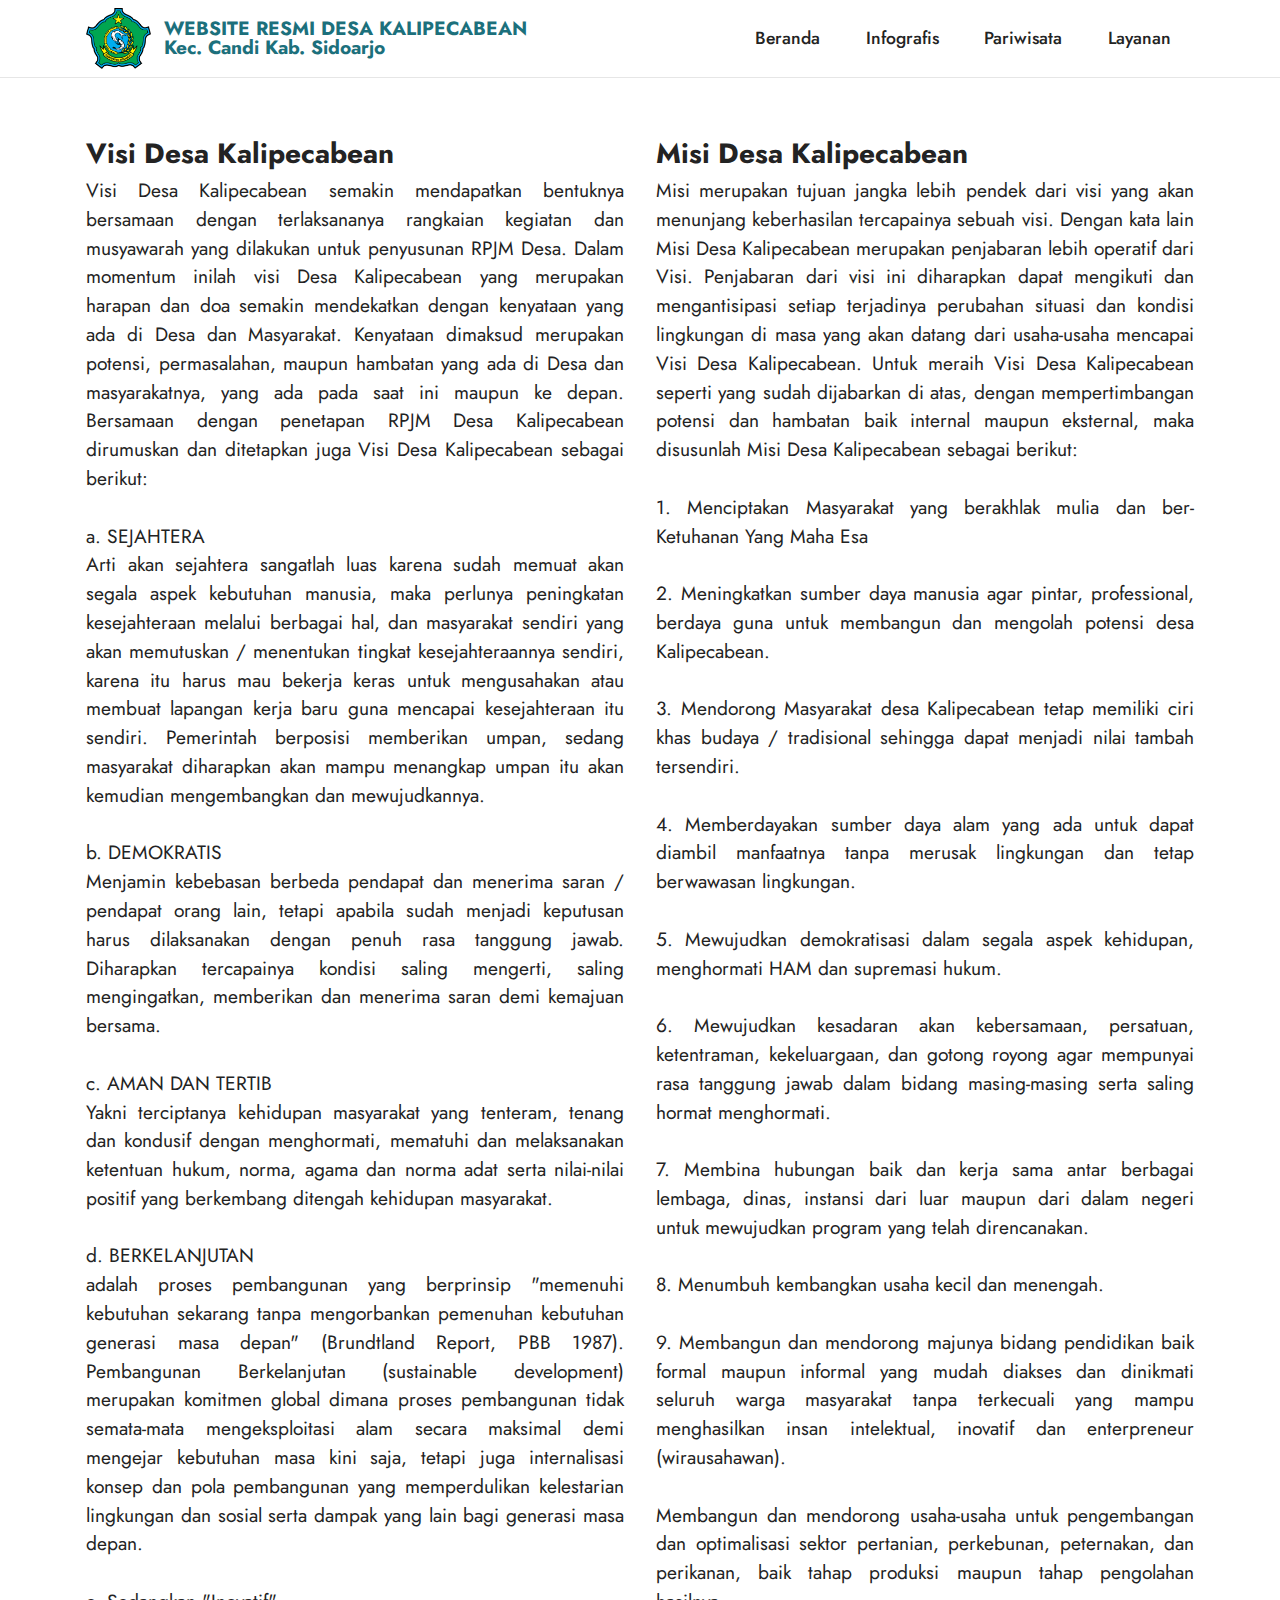
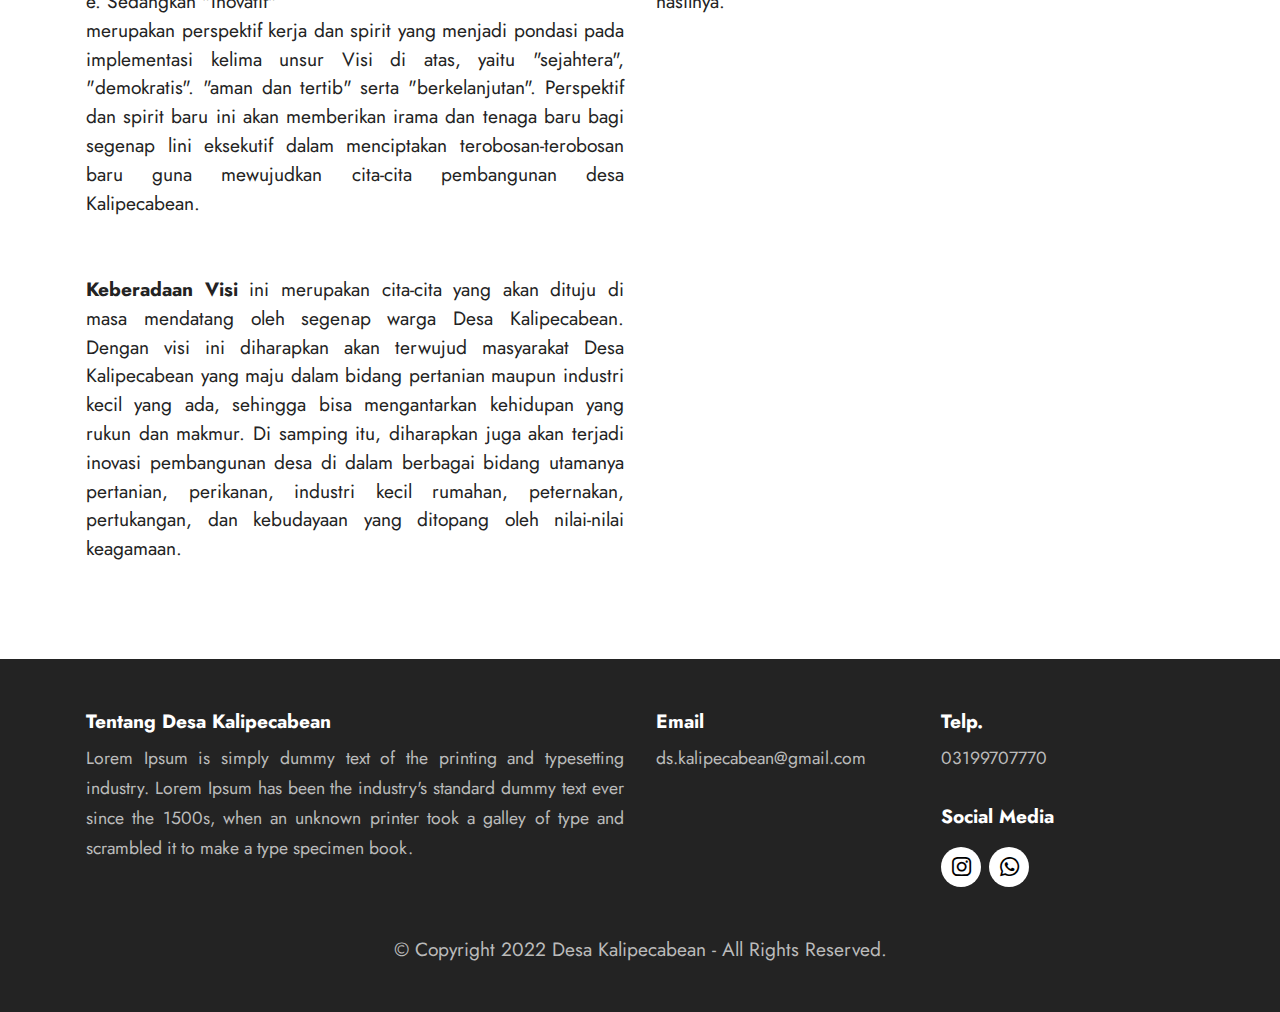
<file: visimisi.html>
<!DOCTYPE html>
<html  >
<head>
  <!-- Site made with Mobirise Website Builder v5.6.0, https://mobirise.com -->
  <meta charset="UTF-8">
  <meta http-equiv="X-UA-Compatible" content="IE=edge">
  <meta name="generator" content="Mobirise v5.6.0, mobirise.com">
  <meta name="viewport" content="width=device-width, initial-scale=1, minimum-scale=1">
  <link rel="shortcut icon" href="assets/images/icon-121x113.png" type="image/x-icon">
  <meta name="description" content="">
  
  
  <title>Visi dan Misi Desa</title>
  <link rel="stylesheet" href="assets/bootstrap/css/bootstrap.min.css">
  <link rel="stylesheet" href="assets/bootstrap/css/bootstrap-grid.min.css">
  <link rel="stylesheet" href="assets/bootstrap/css/bootstrap-reboot.min.css">
  <link rel="stylesheet" href="assets/dropdown/css/style.css">
  <link rel="stylesheet" href="assets/socicon/css/styles.css">
  <link rel="stylesheet" href="assets/theme/css/style.css">
  <link rel="preload" href="https://fonts.googleapis.com/css?family=Jost:100,200,300,400,500,600,700,800,900,100i,200i,300i,400i,500i,600i,700i,800i,900i&display=swap" as="style" onload="this.onload=null;this.rel='stylesheet'">
  <noscript><link rel="stylesheet" href="https://fonts.googleapis.com/css?family=Jost:100,200,300,400,500,600,700,800,900,100i,200i,300i,400i,500i,600i,700i,800i,900i&display=swap"></noscript>
  <link rel="preload" as="style" href="assets/mobirise/css/mbr-additional.css"><link rel="stylesheet" href="assets/mobirise/css/mbr-additional.css" type="text/css">
  
  
  
  
</head>
<body>
  
  <section data-bs-version="5.1" class="menu cid-s48OLK6784" once="menu" id="menu1-1h">
    
    <nav class="navbar navbar-dropdown navbar-fixed-top navbar-expand-lg">
        <div class="container">
            <div class="navbar-brand">
                <span class="navbar-logo">
                    <a href="index.html">
                        <img src="assets/images/icon-121x113.png" alt="Mobirise" style="height: 3.8rem;">
                    </a>
                </span>
                <span class="navbar-caption-wrap"><a class="navbar-caption text-success display-7" href="index.html">WEBSITE RESMI DESA KALIPECABEAN<br>Kec. Candi Kab. Sidoarjo</a></span>
            </div>
            <button class="navbar-toggler" type="button" data-toggle="collapse" data-bs-toggle="collapse" data-target="#navbarSupportedContent" data-bs-target="#navbarSupportedContent" aria-controls="navbarNavAltMarkup" aria-expanded="false" aria-label="Toggle navigation">
                <div class="hamburger">
                    <span></span>
                    <span></span>
                    <span></span>
                    <span></span>
                </div>
            </button>
            <div class="collapse navbar-collapse" id="navbarSupportedContent">
                <ul class="navbar-nav nav-dropdown nav-right" data-app-modern-menu="true"><li class="nav-item"><a class="nav-link link text-black text-primary display-4" href="index.html">Beranda</a></li><li class="nav-item"><a class="nav-link link text-black text-primary display-4" href="infografis.html">Infografis</a></li>
                    <li class="nav-item"><a class="nav-link link text-black text-primary display-4" href="pariwisata.html">Pariwisata</a></li><li class="nav-item"><a class="nav-link link text-black text-primary display-4" href="layanan.html">Layanan</a></li></ul>
                
                
            </div>
        </div>
    </nav>

</section>
<section data-bs-version="5.1" class="content10 cid-sX7vjf9GQR" id="content10-1i">
    
    <div class="container">
        <div class="row justify-content-center">
            <div class="col-md-12 col-lg-6">
                <h3><strong>Visi Desa Kalipecabean</strong></h3>
                <p class="mbr-text mbr-fonts-style display-7" align="justify">Visi Desa Kalipecabean semakin mendapatkan bentuknya bersamaan dengan terlaksananya rangkaian kegiatan dan musyawarah yang dilakukan untuk penyusunan RPJM Desa.
                    Dalam momentum inilah visi Desa Kalipecabean yang merupakan harapan dan doa semakin mendekatkan dengan kenyataan yang ada di Desa dan Masyarakat.
 Kenyataan dimaksud merupakan potensi, permasalahan, maupun hambatan yang ada di Desa dan masyarakatnya, yang ada pada saat ini maupun ke depan.
Bersamaan dengan penetapan RPJM Desa Kalipecabean dirumuskan dan ditetapkan juga Visi Desa Kalipecabean sebagai berikut: <br> <br>
a. SEJAHTERA <br> 
Arti akan sejahtera sangatlah luas karena sudah memuat akan segala aspek kebutuhan manusia, maka perlunya peningkatan kesejahteraan melalui berbagai hal, dan masyarakat sendiri yang akan memutuskan / menentukan tingkat kesejahteraannya sendiri, karena itu harus mau bekerja keras untuk mengusahakan atau membuat lapangan kerja baru guna mencapai kesejahteraan itu sendiri.
Pemerintah berposisi memberikan umpan, sedang masyarakat diharapkan akan mampu menangkap umpan itu akan kemudian mengembangkan dan mewujudkannya.
<br> <br>
b. DEMOKRATIS <br>
Menjamin kebebasan berbeda pendapat dan menerima saran / pendapat orang lain, tetapi apabila sudah menjadi keputusan harus dilaksanakan dengan penuh rasa tanggung jawab. Diharapkan tercapainya kondisi saling mengerti, saling mengingatkan, memberikan dan menerima saran demi kemajuan bersama.
<br> <br>
c. AMAN DAN TERTIB <br>

Yakni terciptanya kehidupan masyarakat yang tenteram, tenang dan kondusif dengan menghormati, mematuhi dan melaksanakan ketentuan hukum, norma, agama dan norma adat serta nilai-nilai positif yang berkembang ditengah kehidupan masyarakat. 
<br><br>
d. BERKELANJUTAN <br>

adalah proses pembangunan yang berprinsip "memenuhi kebutuhan sekarang tanpa mengorbankan pemenuhan kebutuhan generasi masa depan" (Brundtland Report, PBB 1987). Pembangunan Berkelanjutan (sustainable development) merupakan komitmen global dimana proses pembangunan tidak semata-mata mengeksploitasi alam secara maksimal demi mengejar kebutuhan masa kini saja, tetapi juga internalisasi konsep dan pola pembangunan yang memperdulikan kelestarian lingkungan dan sosial serta dampak yang lain bagi generasi masa depan.

<br><br>
e. Sedangkan "Inovatif" <br>

merupakan perspektif kerja dan spirit yang menjadi pondasi pada implementasi kelima unsur Visi di atas, yaitu "sejahtera", "demokratis". "aman dan tertib" serta "berkelanjutan". Perspektif dan spirit baru ini akan memberikan irama dan tenaga baru bagi segenap lini eksekutif dalam menciptakan terobosan-terobosan baru guna mewujudkan cita-cita pembangunan desa Kalipecabean.

<br>
<br>
<br>
<strong>Keberadaan Visi</strong> ini merupakan cita-cita yang akan dituju di masa mendatang oleh segenap warga Desa Kalipecabean. Dengan visi ini diharapkan akan terwujud masyarakat Desa Kalipecabean yang maju dalam bidang pertanian maupun industri kecil yang ada, sehingga bisa mengantarkan kehidupan yang rukun dan makmur. Di samping itu, diharapkan juga akan terjadi inovasi pembangunan desa di dalam berbagai bidang utamanya pertanian, perikanan, industri kecil rumahan, peternakan, pertukangan, dan kebudayaan yang ditopang oleh nilai-nilai keagamaan.
</p>
            </div>
            <div class="col-md-12 col-lg-6">
                <h3><strong>Misi Desa Kalipecabean</strong></h3>
                <p class="mbr-text mbr-fonts-style display-7" align="justify">Misi merupakan tujuan jangka lebih pendek dari visi yang akan menunjang keberhasilan tercapainya sebuah visi. Dengan kata lain Misi Desa Kalipecabean merupakan penjabaran lebih operatif dari Visi. Penjabaran dari visi ini diharapkan dapat mengikuti dan mengantisipasi setiap terjadinya perubahan situasi dan kondisi lingkungan di masa yang akan datang dari usaha-usaha mencapai Visi Desa Kalipecabean. Untuk meraih Visi Desa Kalipecabean seperti yang sudah dijabarkan di atas, dengan mempertimbangan potensi dan hambatan baik internal maupun eksternal, maka disusunlah Misi Desa Kalipecabean sebagai berikut:
                <br>
                <br>
                1. Menciptakan Masyarakat yang berakhlak mulia dan ber-Ketuhanan Yang Maha Esa
                <br>
                <br>
                2. Meningkatkan sumber daya manusia agar pintar, professional, berdaya guna untuk membangun dan mengolah potensi desa Kalipecabean.
                <br>
                <br>
                3. Mendorong Masyarakat desa Kalipecabean tetap memiliki ciri khas budaya / tradisional sehingga dapat menjadi nilai tambah tersendiri.
<br>
<br>
4. Memberdayakan sumber daya alam yang ada untuk dapat diambil manfaatnya tanpa merusak lingkungan dan tetap berwawasan lingkungan.
<br>
<br>
5. Mewujudkan demokratisasi dalam segala aspek kehidupan, menghormati HAM dan supremasi hukum.
<br>
<br>
6. Mewujudkan kesadaran akan kebersamaan, persatuan, ketentraman, kekeluargaan, dan gotong royong agar mempunyai rasa tanggung jawab dalam bidang masing-masing serta saling hormat menghormati.
<br>
<br>
7. Membina hubungan baik dan kerja sama antar berbagai lembaga, dinas, instansi dari luar maupun dari dalam negeri untuk mewujudkan program yang telah direncanakan.
<br>
<br>
8. Menumbuh kembangkan usaha kecil dan menengah.
<br>
<br>
9. Membangun dan mendorong majunya bidang pendidikan baik formal maupun informal yang mudah diakses dan dinikmati seluruh warga masyarakat tanpa terkecuali yang mampu menghasilkan insan intelektual, inovatif dan enterpreneur (wirausahawan).
<br>
<br>
Membangun dan mendorong usaha-usaha untuk pengembangan dan optimalisasi sektor pertanian, perkebunan, peternakan, dan perikanan, baik tahap produksi maupun tahap pengolahan hasilnya.            
                </p> 
                
            </div>
        </div>
    </div>
</section>

<section data-bs-version="5.1" class="footer1 cid-sWxLKco2nO" once="footers" id="footer1-1g">

    <div class="container">
        <div class="row mbr-white">
            <div class="col-12 col-md-6 col-lg-6">
                <h5 class="mbr-section-subtitle mbr-fonts-style mb-2 display-7"><strong>Tentang Desa Kalipecabean</strong></h5>
                <ul class="list mbr-fonts-style display-4">
                    <li class="mbr-text item-wrap" align="justify">Lorem Ipsum is simply dummy text of the printing and typesetting industry. Lorem Ipsum has been the industry's standard dummy text ever since the 1500s, when an unknown printer took a galley of type and scrambled it to make a type specimen book.&nbsp;</li>
                </ul>
            </div>
            
            <div class="col-12 col-md-6 col-lg-3">
                <h5 class="mbr-section-subtitle mbr-fonts-style mb-2 display-7">
                    <strong>Email</strong></h5>
                <ul class="list mbr-fonts-style display-4">
                    <li class="mbr-text item-wrap">ds.kalipecabean@gmail.com</li>
                </ul>
            </div>
            <div class="col-12 col-md-6 col-lg-3">
                <h5 class="mbr-section-subtitle mbr-fonts-style mb-2 display-7">
                    <strong>Telp.</strong></h5>
                <ul class="list mbr-fonts-style display-4">
                    <li class="mbr-text item-wrap">03199707770</li>
                </ul>
                <h5 class="mbr-section-subtitle mbr-fonts-style mb-3 display-7">
                    <br><strong>Social Media</strong>
                </h5>
                <div class="social-row display-7">
                    <div class="soc-item">
                        <a href="https://www.instagram.com/ds.kalipecabean/" target="_blank">
                            <span class="mbr-iconfont socicon socicon-instagram"></span>
                        </a>
                    </div>
                    <div class="soc-item">
                        <a href="https://wa.me/6285156530408" target="_blank">
                            <span class="mbr-iconfont socicon socicon-whatsapp"></span>
                        </a>
                    </div>
                </div>
            </div>
            <div class="col-12 mt-4">
                <p class="mbr-text mb-0 mbr-fonts-style copyright align-center display-7">
                    © Copyright 2022 Desa Kalipecabean - All Rights Reserved.</p>
            </div>
        </div>
    </div>
</section>
  
</body>
</html>
</file>
<file: assets/web/assets/mobirise-icons2/mobirise2.css>
@font-face {
  font-family: 'Moririse2';
  font-display: swap;
  src:  url('mobirise2.eot?f2bix4');
  src:  url('mobirise2.eot?f2bix4#iefix') format('embedded-opentype'),
    url('mobirise2.ttf?f2bix4') format('truetype'),
    url('mobirise2.woff?f2bix4') format('woff'),
    url('mobirise2.svg?f2bix4#mobirise2') format('svg');
  font-weight: normal;
  font-style: normal;
}

[class^="mobi-"], [class*=" mobi-"] {
  /* use !important to prevent issues with browser extensions that change fonts */
  font-family: 'Moririse2' !important;
  speak: none;
  font-style: normal;
  font-weight: normal;
  font-variant: normal;
  text-transform: none;
  line-height: 1;

  /* Better Font Rendering =========== */
  -webkit-font-smoothing: antialiased;
  -moz-osx-font-smoothing: grayscale;
}

.mobi-mbri-add-submenu:before {
  content: "\e900";
}
.mobi-mbri-alert:before {
  content: "\e901";
}
.mobi-mbri-align-center:before {
  content: "\e902";
}
.mobi-mbri-align-justify:before {
  content: "\e903";
}
.mobi-mbri-align-left:before {
  content: "\e904";
}
.mobi-mbri-align-right:before {
  content: "\e905";
}
.mobi-mbri-android:before {
  content: "\e906";
}
.mobi-mbri-apple:before {
  content: "\e907";
}
.mobi-mbri-arrow-down:before {
  content: "\e908";
}
.mobi-mbri-arrow-next:before {
  content: "\e909";
}
.mobi-mbri-arrow-prev:before {
  content: "\e90a";
}
.mobi-mbri-arrow-up:before {
  content: "\e90b";
}
.mobi-mbri-bold:before {
  content: "\e90c";
}
.mobi-mbri-bookmark:before {
  content: "\e90d";
}
.mobi-mbri-bootstrap:before {
  content: "\e90e";
}
.mobi-mbri-briefcase:before {
  content: "\e90f";
}
.mobi-mbri-browse:before {
  content: "\e910";
}
.mobi-mbri-bulleted-list:before {
  content: "\e911";
}
.mobi-mbri-calendar:before {
  content: "\e912";
}
.mobi-mbri-camera:before {
  content: "\e913";
}
.mobi-mbri-cart-add:before {
  content: "\e914";
}
.mobi-mbri-cart-full:before {
  content: "\e915";
}
.mobi-mbri-cash:before {
  content: "\e916";
}
.mobi-mbri-change-style:before {
  content: "\e917";
}
.mobi-mbri-chat:before {
  content: "\e918";
}
.mobi-mbri-clock:before {
  content: "\e919";
}
.mobi-mbri-close:before {
  content: "\e91a";
}
.mobi-mbri-cloud:before {
  content: "\e91b";
}
.mobi-mbri-code:before {
  content: "\e91c";
}
.mobi-mbri-contact-form:before {
  content: "\e91d";
}
.mobi-mbri-credit-card:before {
  content: "\e91e";
}
.mobi-mbri-cursor-click:before {
  content: "\e91f";
}
.mobi-mbri-cust-feedback:before {
  content: "\e920";
}
.mobi-mbri-database:before {
  content: "\e921";
}
.mobi-mbri-delivery:before {
  content: "\e922";
}
.mobi-mbri-desktop:before {
  content: "\e923";
}
.mobi-mbri-devices:before {
  content: "\e924";
}
.mobi-mbri-down:before {
  content: "\e925";
}
.mobi-mbri-download-2:before {
  content: "\e926";
}
.mobi-mbri-download:before {
  content: "\e927";
}
.mobi-mbri-drag-n-drop-2:before {
  content: "\e928";
}
.mobi-mbri-drag-n-drop:before {
  content: "\e929";
}
.mobi-mbri-edit-2:before {
  content: "\e92a";
}
.mobi-mbri-edit:before {
  content: "\e92b";
}
.mobi-mbri-error:before {
  content: "\e92c";
}
.mobi-mbri-extension:before {
  content: "\e92d";
}
.mobi-mbri-features:before {
  content: "\e92e";
}
.mobi-mbri-file:before {
  content: "\e92f";
}
.mobi-mbri-flag:before {
  content: "\e930";
}
.mobi-mbri-folder:before {
  content: "\e931";
}
.mobi-mbri-gift:before {
  content: "\e932";
}
.mobi-mbri-github:before {
  content: "\e933";
}
.mobi-mbri-globe-2:before {
  content: "\e934";
}
.mobi-mbri-globe:before {
  content: "\e935";
}
.mobi-mbri-growing-chart:before {
  content: "\e936";
}
.mobi-mbri-hearth:before {
  content: "\e937";
}
.mobi-mbri-help:before {
  content: "\e938";
}
.mobi-mbri-home:before {
  content: "\e939";
}
.mobi-mbri-hot-cup:before {
  content: "\e93a";
}
.mobi-mbri-idea:before {
  content: "\e93b";
}
.mobi-mbri-image-gallery:before {
  content: "\e93c";
}
.mobi-mbri-image-slider:before {
  content: "\e93d";
}
.mobi-mbri-info:before {
  content: "\e93e";
}
.mobi-mbri-italic:before {
  content: "\e93f";
}
.mobi-mbri-key:before {
  content: "\e940";
}
.mobi-mbri-laptop:before {
  content: "\e941";
}
.mobi-mbri-layers:before {
  content: "\e942";
}
.mobi-mbri-left-right:before {
  content: "\e943";
}
.mobi-mbri-left:before {
  content: "\e944";
}
.mobi-mbri-letter:before {
  content: "\e945";
}
.mobi-mbri-like:before {
  content: "\e946";
}
.mobi-mbri-link:before {
  content: "\e947";
}
.mobi-mbri-lock:before {
  content: "\e948";
}
.mobi-mbri-login:before {
  content: "\e949";
}
.mobi-mbri-logout:before {
  content: "\e94a";
}
.mobi-mbri-magic-stick:before {
  content: "\e94b";
}
.mobi-mbri-map-pin:before {
  content: "\e94c";
}
.mobi-mbri-menu:before {
  content: "\e94d";
}
.mobi-mbri-mobile-2:before {
  content: "\e94e";
}
.mobi-mbri-mobile-horizontal:before {
  content: "\e94f";
}
.mobi-mbri-mobile:before {
  content: "\e950";
}
.mobi-mbri-mobirise:before {
  content: "\e951";
}
.mobi-mbri-more-horizontal:before {
  content: "\e952";
}
.mobi-mbri-more-vertical:before {
  content: "\e953";
}
.mobi-mbri-music:before {
  content: "\e954";
}
.mobi-mbri-new-file:before {
  content: "\e955";
}
.mobi-mbri-numbered-list:before {
  content: "\e956";
}
.mobi-mbri-opened-folder:before {
  content: "\e957";
}
.mobi-mbri-pages:before {
  content: "\e958";
}
.mobi-mbri-paper-plane:before {
  content: "\e959";
}
.mobi-mbri-paperclip:before {
  content: "\e95a";
}
.mobi-mbri-phone:before {
  content: "\e95b";
}
.mobi-mbri-photo:before {
  content: "\e95c";
}
.mobi-mbri-photos:before {
  content: "\e95d";
}
.mobi-mbri-pin:before {
  content: "\e95e";
}
.mobi-mbri-play:before {
  content: "\e95f";
}
.mobi-mbri-plus:before {
  content: "\e960";
}
.mobi-mbri-preview:before {
  content: "\e961";
}
.mobi-mbri-print:before {
  content: "\e962";
}
.mobi-mbri-protect:before {
  content: "\e963";
}
.mobi-mbri-question:before {
  content: "\e964";
}
.mobi-mbri-quote-left:before {
  content: "\e965";
}
.mobi-mbri-quote-right:before {
  content: "\e966";
}
.mobi-mbri-redo:before {
  content: "\e967";
}
.mobi-mbri-refresh:before {
  content: "\e968";
}
.mobi-mbri-responsive-2:before {
  content: "\e969";
}
.mobi-mbri-responsive:before {
  content: "\e96a";
}
.mobi-mbri-right:before {
  content: "\e96b";
}
.mobi-mbri-rocket:before {
  content: "\e96c";
}
.mobi-mbri-sad-face:before {
  content: "\e96d";
}
.mobi-mbri-sale:before {
  content: "\e96e";
}
.mobi-mbri-save:before {
  content: "\e96f";
}
.mobi-mbri-search:before {
  content: "\e970";
}
.mobi-mbri-setting-2:before {
  content: "\e971";
}
.mobi-mbri-setting-3:before {
  content: "\e972";
}
.mobi-mbri-setting:before {
  content: "\e973";
}
.mobi-mbri-share:before {
  content: "\e974";
}
.mobi-mbri-shopping-bag:before {
  content: "\e975";
}
.mobi-mbri-shopping-basket:before {
  content: "\e976";
}
.mobi-mbri-shopping-cart:before {
  content: "\e977";
}
.mobi-mbri-sites:before {
  content: "\e978";
}
.mobi-mbri-smile-face:before {
  content: "\e979";
}
.mobi-mbri-speed:before {
  content: "\e97a";
}
.mobi-mbri-star:before {
  content: "\e97b";
}
.mobi-mbri-success:before {
  content: "\e97c";
}
.mobi-mbri-sun:before {
  content: "\e97d";
}
.mobi-mbri-sun2:before {
  content: "\e97e";
}
.mobi-mbri-tablet-vertical:before {
  content: "\e97f";
}
.mobi-mbri-tablet:before {
  content: "\e980";
}
.mobi-mbri-target:before {
  content: "\e981";
}
.mobi-mbri-timer:before {
  content: "\e982";
}
.mobi-mbri-to-ftp:before {
  content: "\e983";
}
.mobi-mbri-to-local-drive:before {
  content: "\e984";
}
.mobi-mbri-touch-swipe:before {
  content: "\e985";
}
.mobi-mbri-touch:before {
  content: "\e986";
}
.mobi-mbri-trash:before {
  content: "\e987";
}
.mobi-mbri-underline:before {
  content: "\e988";
}
.mobi-mbri-undo:before {
  content: "\e989";
}
.mobi-mbri-unlink:before {
  content: "\e98a";
}
.mobi-mbri-unlock:before {
  content: "\e98b";
}
.mobi-mbri-up-down:before {
  content: "\e98c";
}
.mobi-mbri-up:before {
  content: "\e98d";
}
.mobi-mbri-update:before {
  content: "\e98e";
}
.mobi-mbri-upload-2:before {
  content: "\e98f";
}
.mobi-mbri-upload:before {
  content: "\e990";
}
.mobi-mbri-user-2:before {
  content: "\e991";
}
.mobi-mbri-user:before {
  content: "\e992";
}
.mobi-mbri-users:before {
  content: "\e993";
}
.mobi-mbri-video-play:before {
  content: "\e994";
}
.mobi-mbri-video:before {
  content: "\e995";
}
.mobi-mbri-watch:before {
  content: "\e996";
}
.mobi-mbri-website-theme-2:before {
  content: "\e997";
}
.mobi-mbri-website-theme:before {
  content: "\e998";
}
.mobi-mbri-wifi:before {
  content: "\e999";
}
.mobi-mbri-windows:before {
  content: "\e99a";
}
.mobi-mbri-zoom-in:before {
  content: "\e99b";
}
.mobi-mbri-zoom-out:before {
  content: "\e99c";
}
</file>
<file: assets/dropdown/css/style.css>
.navbar-dropdown {
  left: 0;
  padding: 0;
  position: absolute;
  right: 0;
  top: 0;
  transition: all 0.45s ease;
  z-index: 1030;
  background: #282828; }
  .navbar-dropdown .navbar-logo {
    margin-right: 0.8rem;
    transition: margin 0.3s ease-in-out;
    vertical-align: middle; }
    .navbar-dropdown .navbar-logo img {
      height: 3.125rem;
      transition: all 0.3s ease-in-out; }
    .navbar-dropdown .navbar-logo.mbr-iconfont {
      font-size: 3.125rem;
      line-height: 3.125rem; }
  .navbar-dropdown .navbar-caption {
    font-weight: 700;
    white-space: normal;
    vertical-align: -4px;
    line-height: 3.125rem !important; }
    .navbar-dropdown .navbar-caption, .navbar-dropdown .navbar-caption:hover {
      color: inherit;
      text-decoration: none; }
  .navbar-dropdown .mbr-iconfont + .navbar-caption {
    vertical-align: -1px; }
  .navbar-dropdown.navbar-fixed-top {
    position: fixed; }
  .navbar-dropdown .navbar-brand span {
    vertical-align: -4px; }
  .navbar-dropdown.bg-color.transparent {
    background: none; }
  .navbar-dropdown.navbar-short .navbar-brand {
    padding: 0.625rem 0; }
    .navbar-dropdown.navbar-short .navbar-brand span {
      vertical-align: -1px; }
  .navbar-dropdown.navbar-short .navbar-caption {
    line-height: 2.375rem !important;
    vertical-align: -2px; }
  .navbar-dropdown.navbar-short .navbar-logo {
    margin-right: 0.5rem; }
    .navbar-dropdown.navbar-short .navbar-logo img {
      height: 2.375rem; }
    .navbar-dropdown.navbar-short .navbar-logo.mbr-iconfont {
      font-size: 2.375rem;
      line-height: 2.375rem; }
  .navbar-dropdown.navbar-short .mbr-table-cell {
    height: 3.625rem; }
  .navbar-dropdown .navbar-close {
    left: 0.6875rem;
    position: fixed;
    top: 0.75rem;
    z-index: 1000; }
  .navbar-dropdown .hamburger-icon {
    content: "";
    display: inline-block;
    vertical-align: middle;
    width: 16px;
    -webkit-box-shadow: 0 -6px 0 1px #282828,0 0 0 1px #282828,0 6px 0 1px #282828;
    -moz-box-shadow: 0 -6px 0 1px #282828,0 0 0 1px #282828,0 6px 0 1px #282828;
    box-shadow: 0 -6px 0 1px #282828,0 0 0 1px #282828,0 6px 0 1px #282828; }

.dropdown-menu .dropdown-toggle[data-toggle="dropdown-submenu"]::after {
  border-bottom: 0.35em solid transparent;
  border-left: 0.35em solid;
  border-right: 0;
  border-top: 0.35em solid transparent;
  margin-left: 0.3rem; }

.dropdown-menu .dropdown-item:focus {
  outline: 0; }

.nav-dropdown {
  font-size: 0.75rem;
  font-weight: 500;
  height: auto !important; }
  .nav-dropdown .nav-btn {
    padding-left: 1rem; }
  .nav-dropdown .link {
    margin: .667em 1.667em;
    font-weight: 500;
    padding: 0;
    transition: color .2s ease-in-out; }
    .nav-dropdown .link.dropdown-toggle {
      margin-right: 2.583em; }
      .nav-dropdown .link.dropdown-toggle::after {
        margin-left: .25rem;
        border-top: 0.35em solid;
        border-right: 0.35em solid transparent;
        border-left: 0.35em solid transparent;
        border-bottom: 0; }
      .nav-dropdown .link.dropdown-toggle[aria-expanded="true"] {
        margin: 0;
        padding: 0.667em 3.263em  0.667em 1.667em; }
  .nav-dropdown .link::after,
  .nav-dropdown .dropdown-item::after {
    color: inherit; }
  .nav-dropdown .btn {
    font-size: 0.75rem;
    font-weight: 700;
    letter-spacing: 0;
    margin-bottom: 0;
    padding-left: 1.25rem;
    padding-right: 1.25rem; }
  .nav-dropdown .dropdown-menu {
    border-radius: 0;
    border: 0;
    left: 0;
    margin: 0;
    padding-bottom: 1.25rem;
    padding-top: 1.25rem;
    position: relative; }
  .nav-dropdown .dropdown-submenu {
    margin-left: 0.125rem;
    top: 0; }
  .nav-dropdown .dropdown-item {
    font-weight: 500;
    line-height: 2;
    padding: 0.3846em 4.615em 0.3846em 1.5385em;
    position: relative;
    transition: color .2s ease-in-out, background-color .2s ease-in-out; }
    .nav-dropdown .dropdown-item::after {
      margin-top: -0.3077em;
      position: absolute;
      right: 1.1538em;
      top: 50%; }
    .nav-dropdown .dropdown-item:focus, .nav-dropdown .dropdown-item:hover {
      background: none; }

@media (max-width: 767px) {
  .nav-dropdown.navbar-toggleable-sm {
    bottom: 0;
    display: none;
    left: 0;
    overflow-x: hidden;
    position: fixed;
    top: 0;
    transform: translateX(-100%);
    -ms-transform: translateX(-100%);
    -webkit-transform: translateX(-100%);
    width: 18.75rem;
    z-index: 999; } }
.nav-dropdown.navbar-toggleable-xl {
  bottom: 0;
  display: none;
  left: 0;
  overflow-x: hidden;
  position: fixed;
  top: 0;
  transform: translateX(-100%);
  -ms-transform: translateX(-100%);
  -webkit-transform: translateX(-100%);
  width: 18.75rem;
  z-index: 999; }

.nav-dropdown-sm {
  display: block !important;
  overflow-x: hidden;
  overflow: auto;
  padding-top: 3.875rem; }
  .nav-dropdown-sm::after {
    content: "";
    display: block;
    height: 3rem;
    width: 100%; }
  .nav-dropdown-sm.collapse.in ~ .navbar-close {
    display: block !important; }
  .nav-dropdown-sm.collapsing, .nav-dropdown-sm.collapse.in {
    transform: translateX(0);
    -ms-transform: translateX(0);
    -webkit-transform: translateX(0);
    transition: all 0.25s ease-out;
    -webkit-transition: all 0.25s ease-out;
    background: #282828; }
  .nav-dropdown-sm.collapsing[aria-expanded="false"] {
    transform: translateX(-100%);
    -ms-transform: translateX(-100%);
    -webkit-transform: translateX(-100%); }
  .nav-dropdown-sm .nav-item {
    display: block;
    margin-left: 0 !important;
    padding-left: 0; }
  .nav-dropdown-sm .link,
  .nav-dropdown-sm .dropdown-item {
    border-top: 1px dotted rgba(255, 255, 255, 0.1);
    font-size: 0.8125rem;
    line-height: 1.6;
    margin: 0 !important;
    padding: 0.875rem 2.4rem 0.875rem 1.5625rem !important;
    position: relative;
    white-space: normal; }
    .nav-dropdown-sm .link:focus, .nav-dropdown-sm .link:hover,
    .nav-dropdown-sm .dropdown-item:focus,
    .nav-dropdown-sm .dropdown-item:hover {
      background: rgba(0, 0, 0, 0.2) !important;
      color: #c0a375; }
  .nav-dropdown-sm .nav-btn {
    position: relative;
    padding: 1.5625rem 1.5625rem 0 1.5625rem; }
    .nav-dropdown-sm .nav-btn::before {
      border-top: 1px dotted rgba(255, 255, 255, 0.1);
      content: "";
      left: 0;
      position: absolute;
      top: 0;
      width: 100%; }
    .nav-dropdown-sm .nav-btn + .nav-btn {
      padding-top: 0.625rem; }
      .nav-dropdown-sm .nav-btn + .nav-btn::before {
        display: none; }
  .nav-dropdown-sm .btn {
    padding: 0.625rem 0; }
  .nav-dropdown-sm .dropdown-toggle[data-toggle="dropdown-submenu"]::after {
    margin-left: .25rem;
    border-top: 0.35em solid;
    border-right: 0.35em solid transparent;
    border-left: 0.35em solid transparent;
    border-bottom: 0; }
  .nav-dropdown-sm .dropdown-toggle[data-toggle="dropdown-submenu"][aria-expanded="true"]::after {
    border-top: 0;
    border-right: 0.35em solid transparent;
    border-left: 0.35em solid transparent;
    border-bottom: 0.35em solid; }
  .nav-dropdown-sm .dropdown-menu {
    margin: 0;
    padding: 0;
    position: relative;
    top: 0;
    left: 0;
    width: 100%;
    border: 0;
    float: none;
    border-radius: 0;
    background: none; }
  .nav-dropdown-sm .dropdown-submenu {
    left: 100%;
    margin-left: 0.125rem;
    margin-top: -1.25rem;
    top: 0; }

.navbar-toggleable-sm .nav-dropdown .dropdown-menu {
  position: absolute; }

.navbar-toggleable-sm .nav-dropdown .dropdown-submenu {
  left: 100%;
  margin-left: 0.125rem;
  margin-top: -1.25rem;
  top: 0; }

.navbar-toggleable-sm.opened .nav-dropdown .dropdown-menu {
  position: relative; }

.navbar-toggleable-sm.opened .nav-dropdown .dropdown-submenu {
  left: 0;
  margin-left: 00rem;
  margin-top: 0rem;
  top: 0; }

.is-builder .nav-dropdown.collapsing {
  transition: none !important; }
</file>
<file: assets/socicon/css/styles.css>
@charset "UTF-8";

@font-face {
  font-family: 'Socicon';
  src:  url('../fonts/socicon.eot');
  src:  url('../fonts/socicon.eot?#iefix') format('embedded-opentype'),
    url('../fonts/socicon.woff2') format('woff2'),
    url('../fonts/socicon.ttf') format('truetype'),
    url('../fonts/socicon.woff') format('woff'),
    url('../fonts/socicon.svg#socicon') format('svg');
  font-weight: normal;
  font-style: normal;
  font-display: swap;
}

[data-icon]:before {
  font-family: "socicon" !important;
  content: attr(data-icon);
  font-style: normal !important;
  font-weight: normal !important;
  font-variant: normal !important;
  text-transform: none !important;
  speak: none;
  line-height: 1;
  -webkit-font-smoothing: antialiased;
  -moz-osx-font-smoothing: grayscale;
}

[class^="socicon-"], [class*=" socicon-"] {
  /* use !important to prevent issues with browser extensions that change fonts */
  font-family: 'Socicon' !important;
  speak: none;
  font-style: normal;
  font-weight: normal;
  font-variant: normal;
  text-transform: none;
  line-height: 1;

  /* Better Font Rendering =========== */
  -webkit-font-smoothing: antialiased;
  -moz-osx-font-smoothing: grayscale;
}

.socicon-eitaa:before {
  content: "\e97c";
}
.socicon-soroush:before {
  content: "\e97d";
}
.socicon-bale:before {
  content: "\e97e";
}
.socicon-zazzle:before {
  content: "\e97b";
}
.socicon-society6:before {
  content: "\e97a";
}
.socicon-redbubble:before {
  content: "\e979";
}
.socicon-avvo:before {
  content: "\e978";
}
.socicon-stitcher:before {
  content: "\e977";
}
.socicon-googlehangouts:before {
  content: "\e974";
}
.socicon-dlive:before {
  content: "\e975";
}
.socicon-vsco:before {
  content: "\e976";
}
.socicon-flipboard:before {
  content: "\e973";
}
.socicon-ubuntu:before {
  content: "\e958";
}
.socicon-artstation:before {
  content: "\e959";
}
.socicon-invision:before {
  content: "\e95a";
}
.socicon-torial:before {
  content: "\e95b";
}
.socicon-collectorz:before {
  content: "\e95c";
}
.socicon-seenthis:before {
  content: "\e95d";
}
.socicon-googleplaymusic:before {
  content: "\e95e";
}
.socicon-debian:before {
  content: "\e95f";
}
.socicon-filmfreeway:before {
  content: "\e960";
}
.socicon-gnome:before {
  content: "\e961";
}
.socicon-itchio:before {
  content: "\e962";
}
.socicon-jamendo:before {
  content: "\e963";
}
.socicon-mix:before {
  content: "\e964";
}
.socicon-sharepoint:before {
  content: "\e965";
}
.socicon-tinder:before {
  content: "\e966";
}
.socicon-windguru:before {
  content: "\e967";
}
.socicon-cdbaby:before {
  content: "\e968";
}
.socicon-elementaryos:before {
  content: "\e969";
}
.socicon-stage32:before {
  content: "\e96a";
}
.socicon-tiktok:before {
  content: "\e96b";
}
.socicon-gitter:before {
  content: "\e96c";
}
.socicon-letterboxd:before {
  content: "\e96d";
}
.socicon-threema:before {
  content: "\e96e";
}
.socicon-splice:before {
  content: "\e96f";
}
.socicon-metapop:before {
  content: "\e970";
}
.socicon-naver:before {
  content: "\e971";
}
.socicon-remote:before {
  content: "\e972";
}
.socicon-internet:before {
  content: "\e957";
}
.socicon-moddb:before {
  content: "\e94b";
}
.socicon-indiedb:before {
  content: "\e94c";
}
.socicon-traxsource:before {
  content: "\e94d";
}
.socicon-gamefor:before {
  content: "\e94e";
}
.socicon-pixiv:before {
  content: "\e94f";
}
.socicon-myanimelist:before {
  content: "\e950";
}
.socicon-blackberry:before {
  content: "\e951";
}
.socicon-wickr:before {
  content: "\e952";
}
.socicon-spip:before {
  content: "\e953";
}
.socicon-napster:before {
  content: "\e954";
}
.socicon-beatport:before {
  content: "\e955";
}
.socicon-hackerone:before {
  content: "\e956";
}
.socicon-hackernews:before {
  content: "\e946";
}
.socicon-smashwords:before {
  content: "\e947";
}
.socicon-kobo:before {
  content: "\e948";
}
.socicon-bookbub:before {
  content: "\e949";
}
.socicon-mailru:before {
  content: "\e94a";
}
.socicon-gitlab:before {
  content: "\e945";
}
.socicon-instructables:before {
  content: "\e944";
}
.socicon-portfolio:before {
  content: "\e943";
}
.socicon-codered:before {
  content: "\e940";
}
.socicon-origin:before {
  content: "\e941";
}
.socicon-nextdoor:before {
  content: "\e942";
}
.socicon-udemy:before {
  content: "\e93f";
}
.socicon-livemaster:before {
  content: "\e93e";
}
.socicon-crunchbase:before {
  content: "\e93b";
}
.socicon-homefy:before {
  content: "\e93c";
}
.socicon-calendly:before {
  content: "\e93d";
}
.socicon-realtor:before {
  content: "\e90f";
}
.socicon-tidal:before {
  content: "\e910";
}
.socicon-qobuz:before {
  content: "\e911";
}
.socicon-natgeo:before {
  content: "\e912";
}
.socicon-mastodon:before {
  content: "\e913";
}
.socicon-unsplash:before {
  content: "\e914";
}
.socicon-homeadvisor:before {
  content: "\e915";
}
.socicon-angieslist:before {
  content: "\e916";
}
.socicon-codepen:before {
  content: "\e917";
}
.socicon-slack:before {
  content: "\e918";
}
.socicon-openaigym:before {
  content: "\e919";
}
.socicon-logmein:before {
  content: "\e91a";
}
.socicon-fiverr:before {
  content: "\e91b";
}
.socicon-gotomeeting:before {
  content: "\e91c";
}
.socicon-aliexpress:before {
  content: "\e91d";
}
.socicon-guru:before {
  content: "\e91e";
}
.socicon-appstore:before {
  content: "\e91f";
}
.socicon-homes:before {
  content: "\e920";
}
.socicon-zoom:before {
  content: "\e921";
}
.socicon-alibaba:before {
  content: "\e922";
}
.socicon-craigslist:before {
  content: "\e923";
}
.socicon-wix:before {
  content: "\e924";
}
.socicon-redfin:before {
  content: "\e925";
}
.socicon-googlecalendar:before {
  content: "\e926";
}
.socicon-shopify:before {
  content: "\e927";
}
.socicon-freelancer:before {
  content: "\e928";
}
.socicon-seedrs:before {
  content: "\e929";
}
.socicon-bing:before {
  content: "\e92a";
}
.socicon-doodle:before {
  content: "\e92b";
}
.socicon-bonanza:before {
  content: "\e92c";
}
.socicon-squarespace:before {
  content: "\e92d";
}
.socicon-toptal:before {
  content: "\e92e";
}
.socicon-gust:before {
  content: "\e92f";
}
.socicon-ask:before {
  content: "\e930";
}
.socicon-trulia:before {
  content: "\e931";
}
.socicon-loomly:before {
  content: "\e932";
}
.socicon-ghost:before {
  content: "\e933";
}
.socicon-upwork:before {
  content: "\e934";
}
.socicon-fundable:before {
  content: "\e935";
}
.socicon-booking:before {
  content: "\e936";
}
.socicon-googlemaps:before {
  content: "\e937";
}
.socicon-zillow:before {
  content: "\e938";
}
.socicon-niconico:before {
  content: "\e939";
}
.socicon-toneden:before {
  content: "\e93a";
}
.socicon-augment:before {
  content: "\e908";
}
.socicon-bitbucket:before {
  content: "\e909";
}
.socicon-fyuse:before {
  content: "\e90a";
}
.socicon-yt-gaming:before {
  content: "\e90b";
}
.socicon-sketchfab:before {
  content: "\e90c";
}
.socicon-mobcrush:before {
  content: "\e90d";
}
.socicon-microsoft:before {
  content: "\e90e";
}
.socicon-pandora:before {
  content: "\e907";
}
.socicon-messenger:before {
  content: "\e906";
}
.socicon-gamewisp:before {
  content: "\e905";
}
.socicon-bloglovin:before {
  content: "\e904";
}
.socicon-tunein:before {
  content: "\e903";
}
.socicon-gamejolt:before {
  content: "\e901";
}
.socicon-trello:before {
  content: "\e902";
}
.socicon-spreadshirt:before {
  content: "\e900";
}
.socicon-500px:before {
  content: "\e000";
}
.socicon-8tracks:before {
  content: "\e001";
}
.socicon-airbnb:before {
  content: "\e002";
}
.socicon-alliance:before {
  content: "\e003";
}
.socicon-amazon:before {
  content: "\e004";
}
.socicon-amplement:before {
  content: "\e005";
}
.socicon-android:before {
  content: "\e006";
}
.socicon-angellist:before {
  content: "\e007";
}
.socicon-apple:before {
  content: "\e008";
}
.socicon-appnet:before {
  content: "\e009";
}
.socicon-baidu:before {
  content: "\e00a";
}
.socicon-bandcamp:before {
  content: "\e00b";
}
.socicon-battlenet:before {
  content: "\e00c";
}
.socicon-mixer:before {
  content: "\e00d";
}
.socicon-bebee:before {
  content: "\e00e";
}
.socicon-bebo:before {
  content: "\e00f";
}
.socicon-behance:before {
  content: "\e010";
}
.socicon-blizzard:before {
  content: "\e011";
}
.socicon-blogger:before {
  content: "\e012";
}
.socicon-buffer:before {
  content: "\e013";
}
.socicon-chrome:before {
  content: "\e014";
}
.socicon-coderwall:before {
  content: "\e015";
}
.socicon-curse:before {
  content: "\e016";
}
.socicon-dailymotion:before {
  content: "\e017";
}
.socicon-deezer:before {
  content: "\e018";
}
.socicon-delicious:before {
  content: "\e019";
}
.socicon-deviantart:before {
  content: "\e01a";
}
.socicon-diablo:before {
  content: "\e01b";
}
.socicon-digg:before {
  content: "\e01c";
}
.socicon-discord:before {
  content: "\e01d";
}
.socicon-disqus:before {
  content: "\e01e";
}
.socicon-douban:before {
  content: "\e01f";
}
.socicon-draugiem:before {
  content: "\e020";
}
.socicon-dribbble:before {
  content: "\e021";
}
.socicon-drupal:before {
  content: "\e022";
}
.socicon-ebay:before {
  content: "\e023";
}
.socicon-ello:before {
  content: "\e024";
}
.socicon-endomodo:before {
  content: "\e025";
}
.socicon-envato:before {
  content: "\e026";
}
.socicon-etsy:before {
  content: "\e027";
}
.socicon-facebook:before {
  content: "\e028";
}
.socicon-feedburner:before {
  content: "\e029";
}
.socicon-filmweb:before {
  content: "\e02a";
}
.socicon-firefox:before {
  content: "\e02b";
}
.socicon-flattr:before {
  content: "\e02c";
}
.socicon-flickr:before {
  content: "\e02d";
}
.socicon-formulr:before {
  content: "\e02e";
}
.socicon-forrst:before {
  content: "\e02f";
}
.socicon-foursquare:before {
  content: "\e030";
}
.socicon-friendfeed:before {
  content: "\e031";
}
.socicon-github:before {
  content: "\e032";
}
.socicon-goodreads:before {
  content: "\e033";
}
.socicon-google:before {
  content: "\e034";
}
.socicon-googlescholar:before {
  content: "\e035";
}
.socicon-googlegroups:before {
  content: "\e036";
}
.socicon-googlephotos:before {
  content: "\e037";
}
.socicon-googleplus:before {
  content: "\e038";
}
.socicon-grooveshark:before {
  content: "\e039";
}
.socicon-hackerrank:before {
  content: "\e03a";
}
.socicon-hearthstone:before {
  content: "\e03b";
}
.socicon-hellocoton:before {
  content: "\e03c";
}
.socicon-heroes:before {
  content: "\e03d";
}
.socicon-smashcast:before {
  content: "\e03e";
}
.socicon-horde:before {
  content: "\e03f";
}
.socicon-houzz:before {
  content: "\e040";
}
.socicon-icq:before {
  content: "\e041";
}
.socicon-identica:before {
  content: "\e042";
}
.socicon-imdb:before {
  content: "\e043";
}
.socicon-instagram:before {
  content: "\e044";
}
.socicon-issuu:before {
  content: "\e045";
}
.socicon-istock:before {
  content: "\e046";
}
.socicon-itunes:before {
  content: "\e047";
}
.socicon-keybase:before {
  content: "\e048";
}
.socicon-lanyrd:before {
  content: "\e049";
}
.socicon-lastfm:before {
  content: "\e04a";
}
.socicon-line:before {
  content: "\e04b";
}
.socicon-linkedin:before {
  content: "\e04c";
}
.socicon-livejournal:before {
  content: "\e04d";
}
.socicon-lyft:before {
  content: "\e04e";
}
.socicon-macos:before {
  content: "\e04f";
}
.socicon-mail:before {
  content: "\e050";
}
.socicon-medium:before {
  content: "\e051";
}
.socicon-meetup:before {
  content: "\e052";
}
.socicon-mixcloud:before {
  content: "\e053";
}
.socicon-modelmayhem:before {
  content: "\e054";
}
.socicon-mumble:before {
  content: "\e055";
}
.socicon-myspace:before {
  content: "\e056";
}
.socicon-newsvine:before {
  content: "\e057";
}
.socicon-nintendo:before {
  content: "\e058";
}
.socicon-npm:before {
  content: "\e059";
}
.socicon-odnoklassniki:before {
  content: "\e05a";
}
.socicon-openid:before {
  content: "\e05b";
}
.socicon-opera:before {
  content: "\e05c";
}
.socicon-outlook:before {
  content: "\e05d";
}
.socicon-overwatch:before {
  content: "\e05e";
}
.socicon-patreon:before {
  content: "\e05f";
}
.socicon-paypal:before {
  content: "\e060";
}
.socicon-periscope:before {
  content: "\e061";
}
.socicon-persona:before {
  content: "\e062";
}
.socicon-pinterest:before {
  content: "\e063";
}
.socicon-play:before {
  content: "\e064";
}
.socicon-player:before {
  content: "\e065";
}
.socicon-playstation:before {
  content: "\e066";
}
.socicon-pocket:before {
  content: "\e067";
}
.socicon-qq:before {
  content: "\e068";
}
.socicon-quora:before {
  content: "\e069";
}
.socicon-raidcall:before {
  content: "\e06a";
}
.socicon-ravelry:before {
  content: "\e06b";
}
.socicon-reddit:before {
  content: "\e06c";
}
.socicon-renren:before {
  content: "\e06d";
}
.socicon-researchgate:before {
  content: "\e06e";
}
.socicon-residentadvisor:before {
  content: "\e06f";
}
.socicon-reverbnation:before {
  content: "\e070";
}
.socicon-rss:before {
  content: "\e071";
}
.socicon-sharethis:before {
  content: "\e072";
}
.socicon-skype:before {
  content: "\e073";
}
.socicon-slideshare:before {
  content: "\e074";
}
.socicon-smugmug:before {
  content: "\e075";
}
.socicon-snapchat:before {
  content: "\e076";
}
.socicon-songkick:before {
  content: "\e077";
}
.socicon-soundcloud:before {
  content: "\e078";
}
.socicon-spotify:before {
  content: "\e079";
}
.socicon-stackexchange:before {
  content: "\e07a";
}
.socicon-stackoverflow:before {
  content: "\e07b";
}
.socicon-starcraft:before {
  content: "\e07c";
}
.socicon-stayfriends:before {
  content: "\e07d";
}
.socicon-steam:before {
  content: "\e07e";
}
.socicon-storehouse:before {
  content: "\e07f";
}
.socicon-strava:before {
  content: "\e080";
}
.socicon-streamjar:before {
  content: "\e081";
}
.socicon-stumbleupon:before {
  content: "\e082";
}
.socicon-swarm:before {
  content: "\e083";
}
.socicon-teamspeak:before {
  content: "\e084";
}
.socicon-teamviewer:before {
  content: "\e085";
}
.socicon-technorati:before {
  content: "\e086";
}
.socicon-telegram:before {
  content: "\e087";
}
.socicon-tripadvisor:before {
  content: "\e088";
}
.socicon-tripit:before {
  content: "\e089";
}
.socicon-triplej:before {
  content: "\e08a";
}
.socicon-tumblr:before {
  content: "\e08b";
}
.socicon-twitch:before {
  content: "\e08c";
}
.socicon-twitter:before {
  content: "\e08d";
}
.socicon-uber:before {
  content: "\e08e";
}
.socicon-ventrilo:before {
  content: "\e08f";
}
.socicon-viadeo:before {
  content: "\e090";
}
.socicon-viber:before {
  content: "\e091";
}
.socicon-viewbug:before {
  content: "\e092";
}
.socicon-vimeo:before {
  content: "\e093";
}
.socicon-vine:before {
  content: "\e094";
}
.socicon-vkontakte:before {
  content: "\e095";
}
.socicon-warcraft:before {
  content: "\e096";
}
.socicon-wechat:before {
  content: "\e097";
}
.socicon-weibo:before {
  content: "\e098";
}
.socicon-whatsapp:before {
  content: "\e099";
}
.socicon-wikipedia:before {
  content: "\e09a";
}
.socicon-windows:before {
  content: "\e09b";
}
.socicon-wordpress:before {
  content: "\e09c";
}
.socicon-wykop:before {
  content: "\e09d";
}
.socicon-xbox:before {
  content: "\e09e";
}
.socicon-xing:before {
  content: "\e09f";
}
.socicon-yahoo:before {
  content: "\e0a0";
}
.socicon-yammer:before {
  content: "\e0a1";
}
.socicon-yandex:before {
  content: "\e0a2";
}
.socicon-yelp:before {
  content: "\e0a3";
}
.socicon-younow:before {
  content: "\e0a4";
}
.socicon-youtube:before {
  content: "\e0a5";
}
.socicon-zapier:before {
  content: "\e0a6";
}
.socicon-zerply:before {
  content: "\e0a7";
}
.socicon-zomato:before {
  content: "\e0a8";
}
.socicon-zynga:before {
  content: "\e0a9";
}
</file>
<file: assets/theme/css/style.css>
@charset "UTF-8";
section {
  background-color: #ffffff;
}

body {
  font-style: normal;
  line-height: 1.5;
  font-weight: 400;
  color: #232323;
  position: relative;
}

button {
  background-color: transparent;
  border-color: transparent;
}

section,
.container,
.container-fluid {
  position: relative;
  word-wrap: break-word;
}

a.mbr-iconfont:hover {
  text-decoration: none;
}

.article .lead p,
.article .lead ul,
.article .lead ol,
.article .lead pre,
.article .lead blockquote {
  margin-bottom: 0;
}

a {
  font-style: normal;
  font-weight: 400;
  cursor: pointer;
}
a, a:hover {
  text-decoration: none;
}

.mbr-section-title {
  font-style: normal;
  line-height: 1.3;
}

.mbr-section-subtitle {
  line-height: 1.3;
}

.mbr-text {
  font-style: normal;
  line-height: 1.7;
}

h1,
h2,
h3,
h4,
h5,
h6,
.display-1,
.display-2,
.display-4,
.display-5,
.display-7,
span,
p,
a {
  line-height: 1;
  word-break: break-word;
  word-wrap: break-word;
  font-weight: 400;
}

b,
strong {
  font-weight: bold;
}

input:-webkit-autofill, input:-webkit-autofill:hover, input:-webkit-autofill:focus, input:-webkit-autofill:active {
  transition-delay: 9999s;
  -webkit-transition-property: background-color, color;
  transition-property: background-color, color;
}

textarea[type=hidden] {
  display: none;
}

section {
  background-position: 50% 50%;
  background-repeat: no-repeat;
  background-size: cover;
}
section .mbr-background-video,
section .mbr-background-video-preview {
  position: absolute;
  bottom: 0;
  left: 0;
  right: 0;
  top: 0;
}

.hidden {
  visibility: hidden;
}

.mbr-z-index20 {
  z-index: 20;
}

/*! Base colors */
.mbr-white {
  color: #ffffff;
}

.mbr-black {
  color: #111111;
}

.mbr-bg-white {
  background-color: #ffffff;
}

.mbr-bg-black {
  background-color: #000000;
}

/*! Text-aligns */
.align-left {
  text-align: left;
}

.align-center {
  text-align: center;
}

.align-right {
  text-align: right;
}

/*! Font-weight  */
.mbr-light {
  font-weight: 300;
}

.mbr-regular {
  font-weight: 400;
}

.mbr-semibold {
  font-weight: 500;
}

.mbr-bold {
  font-weight: 700;
}

/*! Media  */
.media-content {
  flex-basis: 100%;
}

.media-container-row {
  display: flex;
  flex-direction: row;
  flex-wrap: wrap;
  justify-content: center;
  align-content: center;
  align-items: start;
}
.media-container-row .media-size-item {
  width: 400px;
}

.media-container-column {
  display: flex;
  flex-direction: column;
  flex-wrap: wrap;
  justify-content: center;
  align-content: center;
  align-items: stretch;
}
.media-container-column > * {
  width: 100%;
}

@media (min-width: 992px) {
  .media-container-row {
    flex-wrap: nowrap;
  }
}
figure {
  margin-bottom: 0;
  overflow: hidden;
}

figure[mbr-media-size] {
  transition: width 0.1s;
}

img,
iframe {
  display: block;
  width: 100%;
}

.card {
  background-color: transparent;
  border: none;
}

.card-box {
  width: 100%;
}

.card-img {
  text-align: center;
  flex-shrink: 0;
  -webkit-flex-shrink: 0;
}

.media {
  max-width: 100%;
  margin: 0 auto;
}

.mbr-figure {
  align-self: center;
}

.media-container > div {
  max-width: 100%;
}

.mbr-figure img,
.card-img img {
  width: 100%;
}

@media (max-width: 991px) {
  .media-size-item {
    width: auto !important;
  }

  .media {
    width: auto;
  }

  .mbr-figure {
    width: 100% !important;
  }
}
/*! Buttons */
.mbr-section-btn {
  margin-left: -0.6rem;
  margin-right: -0.6rem;
  font-size: 0;
}

.btn {
  font-weight: 600;
  border-width: 1px;
  font-style: normal;
  margin: 0.6rem 0.6rem;
  white-space: normal;
  transition: all 0.2s ease-in-out;
  display: inline-flex;
  align-items: center;
  justify-content: center;
  word-break: break-word;
}

.btn-sm {
  font-weight: 600;
  letter-spacing: 0px;
  transition: all 0.3s ease-in-out;
}

.btn-md {
  font-weight: 600;
  letter-spacing: 0px;
  transition: all 0.3s ease-in-out;
}

.btn-lg {
  font-weight: 600;
  letter-spacing: 0px;
  transition: all 0.3s ease-in-out;
}

.btn-form {
  margin: 0;
}
.btn-form:hover {
  cursor: pointer;
}

nav .mbr-section-btn {
  margin-left: 0rem;
  margin-right: 0rem;
}

/*! Btn icon margin */
.btn .mbr-iconfont,
.btn.btn-sm .mbr-iconfont {
  order: 1;
  cursor: pointer;
  margin-left: 0.5rem;
  vertical-align: sub;
}

.btn.btn-md .mbr-iconfont,
.btn.btn-md .mbr-iconfont {
  margin-left: 0.8rem;
}

.mbr-regular {
  font-weight: 400;
}

.mbr-semibold {
  font-weight: 500;
}

.mbr-bold {
  font-weight: 700;
}

[type=submit] {
  -webkit-appearance: none;
}

/*! Full-screen */
.mbr-fullscreen .mbr-overlay {
  min-height: 100vh;
}

.mbr-fullscreen {
  display: flex;
  display: -moz-flex;
  display: -ms-flex;
  display: -o-flex;
  align-items: center;
  min-height: 100vh;
  padding-top: 3rem;
  padding-bottom: 3rem;
}

/*! Map */
.map {
  height: 25rem;
  position: relative;
}
.map iframe {
  width: 100%;
  height: 100%;
}

/*! Scroll to top arrow */
.mbr-arrow-up {
  bottom: 25px;
  right: 90px;
  position: fixed;
  text-align: right;
  z-index: 5000;
  color: #ffffff;
  font-size: 22px;
}

.mbr-arrow-up a {
  background: rgba(0, 0, 0, 0.2);
  border-radius: 50%;
  color: #fff;
  display: inline-block;
  height: 60px;
  width: 60px;
  border: 2px solid #fff;
  outline-style: none !important;
  position: relative;
  text-decoration: none;
  transition: all 0.3s ease-in-out;
  cursor: pointer;
  text-align: center;
}
.mbr-arrow-up a:hover {
  background-color: rgba(0, 0, 0, 0.4);
}
.mbr-arrow-up a i {
  line-height: 60px;
}

.mbr-arrow-up-icon {
  display: block;
  color: #fff;
}

.mbr-arrow-up-icon::before {
  content: "›";
  display: inline-block;
  font-family: serif;
  font-size: 22px;
  line-height: 1;
  font-style: normal;
  position: relative;
  top: 6px;
  left: -4px;
  transform: rotate(-90deg);
}

/*! Arrow Down */
.mbr-arrow {
  position: absolute;
  bottom: 45px;
  left: 50%;
  width: 60px;
  height: 60px;
  cursor: pointer;
  background-color: rgba(80, 80, 80, 0.5);
  border-radius: 50%;
  transform: translateX(-50%);
}
@media (max-width: 767px) {
  .mbr-arrow {
    display: none;
  }
}
.mbr-arrow > a {
  display: inline-block;
  text-decoration: none;
  outline-style: none;
  -webkit-animation: arrowdown 1.7s ease-in-out infinite;
          animation: arrowdown 1.7s ease-in-out infinite;
  color: #ffffff;
}
.mbr-arrow > a > i {
  position: absolute;
  top: -2px;
  left: 15px;
  font-size: 2rem;
}

#scrollToTop a i::before {
  content: "";
  position: absolute;
  display: block;
  border-bottom: 2.5px solid #fff;
  border-left: 2.5px solid #fff;
  width: 27.8%;
  height: 27.8%;
  left: 50%;
  top: 51%;
  transform: translateY(-30%) translateX(-50%) rotate(135deg);
}

@keyframes arrowdown {
  0% {
    transform: translateY(0px);
  }
  50% {
    transform: translateY(-5px);
  }
  100% {
    transform: translateY(0px);
  }
}
@-webkit-keyframes arrowdown {
  0% {
    transform: translateY(0px);
  }
  50% {
    transform: translateY(-5px);
  }
  100% {
    transform: translateY(0px);
  }
}
@media (max-width: 500px) {
  .mbr-arrow-up {
    left: 0;
    right: 0;
    text-align: center;
  }
}
/*Gradients animation*/
@keyframes gradient-animation {
  from {
    background-position: 0% 100%;
    -webkit-animation-timing-function: ease-in-out;
            animation-timing-function: ease-in-out;
  }
  to {
    background-position: 100% 0%;
    -webkit-animation-timing-function: ease-in-out;
            animation-timing-function: ease-in-out;
  }
}
@-webkit-keyframes gradient-animation {
  from {
    background-position: 0% 100%;
    -webkit-animation-timing-function: ease-in-out;
            animation-timing-function: ease-in-out;
  }
  to {
    background-position: 100% 0%;
    -webkit-animation-timing-function: ease-in-out;
            animation-timing-function: ease-in-out;
  }
}
.bg-gradient {
  background-size: 200% 200%;
  animation: gradient-animation 5s infinite alternate;
  -webkit-animation: gradient-animation 5s infinite alternate;
}

.menu .navbar-brand {
  display: -webkit-flex;
}
.menu .navbar-brand span {
  display: flex;
  display: -webkit-flex;
}
.menu .navbar-brand .navbar-caption-wrap {
  display: -webkit-flex;
}
.menu .navbar-brand .navbar-logo img {
  display: -webkit-flex;
  width: auto;
}
@media (min-width: 768px) and (max-width: 991px) {
  .menu .navbar-toggleable-sm .navbar-nav {
    display: -ms-flexbox;
  }
}
@media (max-width: 991px) {
  .menu .navbar-collapse {
    max-height: 93.5vh;
  }
  .menu .navbar-collapse.show {
    overflow: auto;
  }
}
@media (min-width: 992px) {
  .menu .navbar-nav.nav-dropdown {
    display: -webkit-flex;
  }
  .menu .navbar-toggleable-sm .navbar-collapse {
    display: -webkit-flex !important;
  }
  .menu .collapsed .navbar-collapse {
    max-height: 93.5vh;
  }
  .menu .collapsed .navbar-collapse.show {
    overflow: auto;
  }
}
@media (max-width: 767px) {
  .menu .navbar-collapse {
    max-height: 80vh;
  }
}

.nav-link .mbr-iconfont {
  margin-right: 0.5rem;
}

.navbar {
  display: -webkit-flex;
  -webkit-flex-wrap: wrap;
  -webkit-align-items: center;
  -webkit-justify-content: space-between;
}

.navbar-collapse {
  -webkit-flex-basis: 100%;
  -webkit-flex-grow: 1;
  -webkit-align-items: center;
}

.nav-dropdown .link {
  padding: 0.667em 1.667em !important;
  margin: 0 !important;
}

.nav {
  display: -webkit-flex;
  -webkit-flex-wrap: wrap;
}

.row {
  display: -webkit-flex;
  -webkit-flex-wrap: wrap;
}

.justify-content-center {
  -webkit-justify-content: center;
}

.form-inline {
  display: -webkit-flex;
}

.card-wrapper {
  -webkit-flex: 1;
}

.carousel-control {
  z-index: 10;
  display: -webkit-flex;
}

.carousel-controls {
  display: -webkit-flex;
}

.media {
  display: -webkit-flex;
}

.form-group:focus {
  outline: none;
}

.jq-selectbox__select {
  padding: 7px 0;
  position: relative;
}

.jq-selectbox__dropdown {
  overflow: hidden;
  border-radius: 10px;
  position: absolute;
  top: 100%;
  left: 0 !important;
  width: 100% !important;
}

.jq-selectbox__trigger-arrow {
  right: 0;
  transform: translateY(-50%);
}

.jq-selectbox li {
  padding: 1.07em 0.5em;
}

input[type=range] {
  padding-left: 0 !important;
  padding-right: 0 !important;
}

.modal-dialog,
.modal-content {
  height: 100%;
}

.modal-dialog .carousel-inner {
  height: calc(100vh - 1.75rem);
}
@media (max-width: 575px) {
  .modal-dialog .carousel-inner {
    height: calc(100vh - 1rem);
  }
}

.carousel-item {
  text-align: center;
}

.carousel-item img {
  margin: auto;
}

.navbar-toggler {
  align-self: flex-start;
  padding: 0.25rem 0.75rem;
  font-size: 1.25rem;
  line-height: 1;
  background: transparent;
  border: 1px solid transparent;
  border-radius: 0.25rem;
}

.navbar-toggler:focus,
.navbar-toggler:hover {
  text-decoration: none;
  box-shadow: none;
}

.navbar-toggler-icon {
  display: inline-block;
  width: 1.5em;
  height: 1.5em;
  vertical-align: middle;
  content: "";
  background: no-repeat center center;
  background-size: 100% 100%;
}

.navbar-toggler-left {
  position: absolute;
  left: 1rem;
}

.navbar-toggler-right {
  position: absolute;
  right: 1rem;
}

.card-img {
  width: auto;
}

.menu .navbar.collapsed:not(.beta-menu) {
  flex-direction: column;
}

.carousel-item.active,
.carousel-item-next,
.carousel-item-prev {
  display: flex;
}

.note-air-layout .dropup .dropdown-menu,
.note-air-layout .navbar-fixed-bottom .dropdown .dropdown-menu {
  bottom: initial !important;
}

html,
body {
  height: auto;
  min-height: 100vh;
}

.dropup .dropdown-toggle::after {
  display: none;
}

.form-asterisk {
  font-family: initial;
  position: absolute;
  top: -2px;
  font-weight: normal;
}

.form-control-label {
  position: relative;
  cursor: pointer;
  margin-bottom: 0.357em;
  padding: 0;
}

.alert {
  color: #ffffff;
  border-radius: 0;
  border: 0;
  font-size: 1.1rem;
  line-height: 1.5;
  margin-bottom: 1.875rem;
  padding: 1.25rem;
  position: relative;
  text-align: center;
}
.alert.alert-form::after {
  background-color: inherit;
  bottom: -7px;
  content: "";
  display: block;
  height: 14px;
  left: 50%;
  margin-left: -7px;
  position: absolute;
  transform: rotate(45deg);
  width: 14px;
}

.form-control {
  background-color: #ffffff;
  background-clip: border-box;
  color: #232323;
  line-height: 1rem !important;
  height: auto;
  padding: 0.6rem 1.2rem;
  transition: border-color 0.25s ease 0s;
  border: 1px solid transparent !important;
  border-radius: 4px;
  box-shadow: rgba(0, 0, 0, 0.07) 0px 1px 1px 0px, rgba(0, 0, 0, 0.07) 0px 1px 3px 0px, rgba(0, 0, 0, 0.03) 0px 0px 0px 1px;
}
.form-active .form-control:invalid {
  border-color: red;
}

form .row {
  margin-left: -0.6rem;
  margin-right: -0.6rem;
}
form .row [class*=col] {
  padding-left: 0.6rem;
  padding-right: 0.6rem;
}

form .mbr-section-btn {
  margin: 0;
  padding-left: 0.6rem;
  padding-right: 0.6rem;
}

form .btn {
  display: flex;
  padding: 0.6rem 1.2rem;
  margin: 0;
}

form .form-check-input {
  margin-top: 0.5;
}

textarea.form-control {
  line-height: 1.5rem !important;
}

.form-group {
  margin-bottom: 1.2rem;
}

.form-control,
form .btn {
  min-height: 48px;
}

.gdpr-block label span.textGDPR input[name=gdpr] {
  top: 7px;
}

.form-control:focus {
  box-shadow: none;
}

:focus {
  outline: none;
}

.mbr-overlay {
  background-color: #000;
  bottom: 0;
  left: 0;
  opacity: 0.5;
  position: absolute;
  right: 0;
  top: 0;
  z-index: 0;
  pointer-events: none;
}

blockquote {
  font-style: italic;
  padding: 3rem;
  font-size: 1.09rem;
  position: relative;
  border-left: 3px solid;
}

ul,
ol,
pre,
blockquote {
  margin-bottom: 2.3125rem;
}

.mt-4 {
  margin-top: 2rem !important;
}

.mb-4 {
  margin-bottom: 2rem !important;
}

@media (min-width: 992px) {
  .container {
    padding-left: 16px;
    padding-right: 16px;
  }

  .row {
    margin-left: -16px;
    margin-right: -16px;
  }
  .row > [class*=col] {
    padding-left: 16px;
    padding-right: 16px;
  }
}
@media (min-width: 768px) {
  .container-fluid {
    padding-left: 32px;
    padding-right: 32px;
  }
}
@media (min-width: 768px) and (max-width: 991px) {
  .mbr-container {
    padding-left: 32px;
    padding-right: 32px;
  }
}
@media (max-width: 767px) {
  .mbr-container {
    padding-left: 16px;
    padding-right: 16px;
  }
}
.card-wrapper,
.item-wrapper {
  overflow: hidden;
}

.app-video-wrapper > img {
  opacity: 1;
}

.item {
  position: relative;
}

.dropdown-menu .dropdown-menu {
  left: 100%;
}

.dropdown-item + .dropdown-menu {
  display: none;
}

.dropdown-item:hover + .dropdown-menu,
.dropdown-menu:hover {
  display: block;
}

@media (min-aspect-ratio: 16/9) {
  .mbr-video-foreground {
    height: 300% !important;
    top: -100% !important;
  }
}
@media (max-aspect-ratio: 16/9) {
  .mbr-video-foreground {
    width: 300% !important;
    left: -100% !important;
  }
}.engine {
	position: absolute;
	text-indent: -2400px;
	text-align: center;
	padding: 0;
	top: 0;
	left: -2400px;
}
</file>
<file: assets/mobirise/css/mbr-additional.css>
body {
  font-family: Jost;
}
.display-1 {
  font-family: 'Jost', sans-serif;
  font-size: 4.6rem;
  line-height: 1.1;
}
.display-1 > .mbr-iconfont {
  font-size: 5.75rem;
}
.display-2 {
  font-family: 'Jost', sans-serif;
  font-size: 3rem;
  line-height: 1.1;
}
.display-2 > .mbr-iconfont {
  font-size: 3.75rem;
}
.display-4 {
  font-family: 'Jost', sans-serif;
  font-size: 1.1rem;
  line-height: 1.5;
}
.display-4 > .mbr-iconfont {
  font-size: 1.375rem;
}
.display-5 {
  font-family: 'Jost', sans-serif;
  font-size: 2.2rem;
  line-height: 1.5;
}
.display-5 > .mbr-iconfont {
  font-size: 2.75rem;
}
.display-7 {
  font-family: 'Jost', sans-serif;
  font-size: 1.2rem;
  line-height: 1.5;
}
.display-7 > .mbr-iconfont {
  font-size: 1.5rem;
}
/* ---- Fluid typography for mobile devices ---- */
/* 1.4 - font scale ratio ( bootstrap == 1.42857 ) */
/* 100vw - current viewport width */
/* (48 - 20)  48 == 48rem == 768px, 20 == 20rem == 320px(minimal supported viewport) */
/* 0.65 - min scale variable, may vary */
@media (max-width: 992px) {
  .display-1 {
    font-size: 3.68rem;
  }
}
@media (max-width: 768px) {
  .display-1 {
    font-size: 3.22rem;
    font-size: calc( 2.26rem + (4.6 - 2.26) * ((100vw - 20rem) / (48 - 20)));
    line-height: calc( 1.1 * (2.26rem + (4.6 - 2.26) * ((100vw - 20rem) / (48 - 20))));
  }
  .display-2 {
    font-size: 2.4rem;
    font-size: calc( 1.7rem + (3 - 1.7) * ((100vw - 20rem) / (48 - 20)));
    line-height: calc( 1.3 * (1.7rem + (3 - 1.7) * ((100vw - 20rem) / (48 - 20))));
  }
  .display-4 {
    font-size: 0.88rem;
    font-size: calc( 1.0350000000000001rem + (1.1 - 1.0350000000000001) * ((100vw - 20rem) / (48 - 20)));
    line-height: calc( 1.4 * (1.0350000000000001rem + (1.1 - 1.0350000000000001) * ((100vw - 20rem) / (48 - 20))));
  }
  .display-5 {
    font-size: 1.76rem;
    font-size: calc( 1.42rem + (2.2 - 1.42) * ((100vw - 20rem) / (48 - 20)));
    line-height: calc( 1.4 * (1.42rem + (2.2 - 1.42) * ((100vw - 20rem) / (48 - 20))));
  }
  .display-7 {
    font-size: 0.96rem;
    font-size: calc( 1.07rem + (1.2 - 1.07) * ((100vw - 20rem) / (48 - 20)));
    line-height: calc( 1.4 * (1.07rem + (1.2 - 1.07) * ((100vw - 20rem) / (48 - 20))));
  }
}
/* Buttons */
.btn {
  padding: 0.6rem 1.2rem;
  border-radius: 4px;
}
.btn-sm {
  padding: 0.6rem 1.2rem;
  border-radius: 4px;
}
.btn-md {
  padding: 0.6rem 1.2rem;
  border-radius: 4px;
}
.btn-lg {
  padding: 1rem 2.6rem;
  border-radius: 4px;
}
.bg-primary {
  background-color: #6592e6 !important;
}
.bg-success {
  background-color: #1c707c !important;
}
.bg-info {
  background-color: #47b5ed !important;
}
.bg-warning {
  background-color: #ffe161 !important;
}
.bg-danger {
  background-color: #ff9966 !important;
}
.btn-primary,
.btn-primary:active {
  background-color: #6592e6 !important;
  border-color: #6592e6 !important;
  color: #ffffff !important;
  box-shadow: 0 2px 2px 0 rgba(0, 0, 0, 0.2);
}
.btn-primary:hover,
.btn-primary:focus,
.btn-primary.focus,
.btn-primary.active {
  color: #ffffff !important;
  background-color: #2260d2 !important;
  border-color: #2260d2 !important;
  box-shadow: 0 2px 5px 0 rgba(0, 0, 0, 0.2);
}
.btn-primary.disabled,
.btn-primary:disabled {
  color: #ffffff !important;
  background-color: #2260d2 !important;
  border-color: #2260d2 !important;
}
.btn-secondary,
.btn-secondary:active {
  background-color: #ff6666 !important;
  border-color: #ff6666 !important;
  color: #ffffff !important;
  box-shadow: 0 2px 2px 0 rgba(0, 0, 0, 0.2);
}
.btn-secondary:hover,
.btn-secondary:focus,
.btn-secondary.focus,
.btn-secondary.active {
  color: #ffffff !important;
  background-color: #ff0f0f !important;
  border-color: #ff0f0f !important;
  box-shadow: 0 2px 5px 0 rgba(0, 0, 0, 0.2);
}
.btn-secondary.disabled,
.btn-secondary:disabled {
  color: #ffffff !important;
  background-color: #ff0f0f !important;
  border-color: #ff0f0f !important;
}
.btn-info,
.btn-info:active {
  background-color: #47b5ed !important;
  border-color: #47b5ed !important;
  color: #ffffff !important;
  box-shadow: 0 2px 2px 0 rgba(0, 0, 0, 0.2);
}
.btn-info:hover,
.btn-info:focus,
.btn-info.focus,
.btn-info.active {
  color: #ffffff !important;
  background-color: #148cca !important;
  border-color: #148cca !important;
  box-shadow: 0 2px 5px 0 rgba(0, 0, 0, 0.2);
}
.btn-info.disabled,
.btn-info:disabled {
  color: #ffffff !important;
  background-color: #148cca !important;
  border-color: #148cca !important;
}
.btn-success,
.btn-success:active {
  background-color: #1c707c !important;
  border-color: #1c707c !important;
  color: #ffffff !important;
  box-shadow: 0 2px 2px 0 rgba(0, 0, 0, 0.2);
}
.btn-success:hover,
.btn-success:focus,
.btn-success.focus,
.btn-success.active {
  color: #ffffff !important;
  background-color: #0c3035 !important;
  border-color: #0c3035 !important;
  box-shadow: 0 2px 5px 0 rgba(0, 0, 0, 0.2);
}
.btn-success.disabled,
.btn-success:disabled {
  color: #ffffff !important;
  background-color: #0c3035 !important;
  border-color: #0c3035 !important;
}
.btn-warning,
.btn-warning:active {
  background-color: #ffe161 !important;
  border-color: #ffe161 !important;
  color: #614f00 !important;
  box-shadow: 0 2px 2px 0 rgba(0, 0, 0, 0.2);
}
.btn-warning:hover,
.btn-warning:focus,
.btn-warning.focus,
.btn-warning.active {
  color: #0a0800 !important;
  background-color: #ffd10a !important;
  border-color: #ffd10a !important;
  box-shadow: 0 2px 5px 0 rgba(0, 0, 0, 0.2);
}
.btn-warning.disabled,
.btn-warning:disabled {
  color: #614f00 !important;
  background-color: #ffd10a !important;
  border-color: #ffd10a !important;
}
.btn-danger,
.btn-danger:active {
  background-color: #ff9966 !important;
  border-color: #ff9966 !important;
  color: #ffffff !important;
  box-shadow: 0 2px 2px 0 rgba(0, 0, 0, 0.2);
}
.btn-danger:hover,
.btn-danger:focus,
.btn-danger.focus,
.btn-danger.active {
  color: #ffffff !important;
  background-color: #ff5f0f !important;
  border-color: #ff5f0f !important;
  box-shadow: 0 2px 5px 0 rgba(0, 0, 0, 0.2);
}
.btn-danger.disabled,
.btn-danger:disabled {
  color: #ffffff !important;
  background-color: #ff5f0f !important;
  border-color: #ff5f0f !important;
}
.btn-white,
.btn-white:active {
  background-color: #fafafa !important;
  border-color: #fafafa !important;
  color: #7a7a7a !important;
  box-shadow: 0 2px 2px 0 rgba(0, 0, 0, 0.2);
}
.btn-white:hover,
.btn-white:focus,
.btn-white.focus,
.btn-white.active {
  color: #4f4f4f !important;
  background-color: #cfcfcf !important;
  border-color: #cfcfcf !important;
  box-shadow: 0 2px 5px 0 rgba(0, 0, 0, 0.2);
}
.btn-white.disabled,
.btn-white:disabled {
  color: #7a7a7a !important;
  background-color: #cfcfcf !important;
  border-color: #cfcfcf !important;
}
.btn-black,
.btn-black:active {
  background-color: #232323 !important;
  border-color: #232323 !important;
  color: #ffffff !important;
  box-shadow: 0 2px 2px 0 rgba(0, 0, 0, 0.2);
}
.btn-black:hover,
.btn-black:focus,
.btn-black.focus,
.btn-black.active {
  color: #ffffff !important;
  background-color: #000000 !important;
  border-color: #000000 !important;
  box-shadow: 0 2px 5px 0 rgba(0, 0, 0, 0.2);
}
.btn-black.disabled,
.btn-black:disabled {
  color: #ffffff !important;
  background-color: #000000 !important;
  border-color: #000000 !important;
}
.btn-primary-outline,
.btn-primary-outline:active {
  background-color: transparent !important;
  border-color: transparent;
  color: #6592e6;
}
.btn-primary-outline:hover,
.btn-primary-outline:focus,
.btn-primary-outline.focus,
.btn-primary-outline.active {
  color: #2260d2 !important;
  background-color: transparent!important;
  border-color: transparent!important;
  box-shadow: none!important;
}
.btn-primary-outline.disabled,
.btn-primary-outline:disabled {
  color: #ffffff !important;
  background-color: #6592e6 !important;
  border-color: #6592e6 !important;
}
.btn-secondary-outline,
.btn-secondary-outline:active {
  background-color: transparent !important;
  border-color: transparent;
  color: #ff6666;
}
.btn-secondary-outline:hover,
.btn-secondary-outline:focus,
.btn-secondary-outline.focus,
.btn-secondary-outline.active {
  color: #ff0f0f !important;
  background-color: transparent!important;
  border-color: transparent!important;
  box-shadow: none!important;
}
.btn-secondary-outline.disabled,
.btn-secondary-outline:disabled {
  color: #ffffff !important;
  background-color: #ff6666 !important;
  border-color: #ff6666 !important;
}
.btn-info-outline,
.btn-info-outline:active {
  background-color: transparent !important;
  border-color: transparent;
  color: #47b5ed;
}
.btn-info-outline:hover,
.btn-info-outline:focus,
.btn-info-outline.focus,
.btn-info-outline.active {
  color: #148cca !important;
  background-color: transparent!important;
  border-color: transparent!important;
  box-shadow: none!important;
}
.btn-info-outline.disabled,
.btn-info-outline:disabled {
  color: #ffffff !important;
  background-color: #47b5ed !important;
  border-color: #47b5ed !important;
}
.btn-success-outline,
.btn-success-outline:active {
  background-color: transparent !important;
  border-color: transparent;
  color: #1c707c;
}
.btn-success-outline:hover,
.btn-success-outline:focus,
.btn-success-outline.focus,
.btn-success-outline.active {
  color: #0c3035 !important;
  background-color: transparent!important;
  border-color: transparent!important;
  box-shadow: none!important;
}
.btn-success-outline.disabled,
.btn-success-outline:disabled {
  color: #ffffff !important;
  background-color: #1c707c !important;
  border-color: #1c707c !important;
}
.btn-warning-outline,
.btn-warning-outline:active {
  background-color: transparent !important;
  border-color: transparent;
  color: #ffe161;
}
.btn-warning-outline:hover,
.btn-warning-outline:focus,
.btn-warning-outline.focus,
.btn-warning-outline.active {
  color: #ffd10a !important;
  background-color: transparent!important;
  border-color: transparent!important;
  box-shadow: none!important;
}
.btn-warning-outline.disabled,
.btn-warning-outline:disabled {
  color: #614f00 !important;
  background-color: #ffe161 !important;
  border-color: #ffe161 !important;
}
.btn-danger-outline,
.btn-danger-outline:active {
  background-color: transparent !important;
  border-color: transparent;
  color: #ff9966;
}
.btn-danger-outline:hover,
.btn-danger-outline:focus,
.btn-danger-outline.focus,
.btn-danger-outline.active {
  color: #ff5f0f !important;
  background-color: transparent!important;
  border-color: transparent!important;
  box-shadow: none!important;
}
.btn-danger-outline.disabled,
.btn-danger-outline:disabled {
  color: #ffffff !important;
  background-color: #ff9966 !important;
  border-color: #ff9966 !important;
}
.btn-black-outline,
.btn-black-outline:active {
  background-color: transparent !important;
  border-color: transparent;
  color: #232323;
}
.btn-black-outline:hover,
.btn-black-outline:focus,
.btn-black-outline.focus,
.btn-black-outline.active {
  color: #000000 !important;
  background-color: transparent!important;
  border-color: transparent!important;
  box-shadow: none!important;
}
.btn-black-outline.disabled,
.btn-black-outline:disabled {
  color: #ffffff !important;
  background-color: #232323 !important;
  border-color: #232323 !important;
}
.btn-white-outline,
.btn-white-outline:active {
  background-color: transparent !important;
  border-color: transparent;
  color: #fafafa;
}
.btn-white-outline:hover,
.btn-white-outline:focus,
.btn-white-outline.focus,
.btn-white-outline.active {
  color: #cfcfcf !important;
  background-color: transparent!important;
  border-color: transparent!important;
  box-shadow: none!important;
}
.btn-white-outline.disabled,
.btn-white-outline:disabled {
  color: #7a7a7a !important;
  background-color: #fafafa !important;
  border-color: #fafafa !important;
}
.text-primary {
  color: #6592e6 !important;
}
.text-secondary {
  color: #ff6666 !important;
}
.text-success {
  color: #1c707c !important;
}
.text-info {
  color: #47b5ed !important;
}
.text-warning {
  color: #ffe161 !important;
}
.text-danger {
  color: #ff9966 !important;
}
.text-white {
  color: #fafafa !important;
}
.text-black {
  color: #232323 !important;
}
a.text-primary:hover,
a.text-primary:focus,
a.text-primary.active {
  color: #205ac5 !important;
}
a.text-secondary:hover,
a.text-secondary:focus,
a.text-secondary.active {
  color: #ff0000 !important;
}
a.text-success:hover,
a.text-success:focus,
a.text-success.active {
  color: #092529 !important;
}
a.text-info:hover,
a.text-info:focus,
a.text-info.active {
  color: #1283bc !important;
}
a.text-warning:hover,
a.text-warning:focus,
a.text-warning.active {
  color: #facb00 !important;
}
a.text-danger:hover,
a.text-danger:focus,
a.text-danger.active {
  color: #ff5500 !important;
}
a.text-white:hover,
a.text-white:focus,
a.text-white.active {
  color: #c7c7c7 !important;
}
a.text-black:hover,
a.text-black:focus,
a.text-black.active {
  color: #000000 !important;
}
a[class*="text-"]:not(.nav-link):not(.dropdown-item):not([role]):not(.navbar-caption) {
  position: relative;
  background-image: transparent;
  background-size: 10000px 2px;
  background-repeat: no-repeat;
  background-position: 0px 1.2em;
  background-position: -10000px 1.2em;
}
a[class*="text-"]:not(.nav-link):not(.dropdown-item):not([role]):not(.navbar-caption):hover {
  transition: background-position 2s ease-in-out;
  background-image: linear-gradient(currentColor 50%, currentColor 50%);
  background-position: 0px 1.2em;
}
.nav-tabs .nav-link.active {
  color: #6592e6;
}
.nav-tabs .nav-link:not(.active) {
  color: #232323;
}
.alert-success {
  background-color: #70c770;
}
.alert-info {
  background-color: #47b5ed;
}
.alert-warning {
  background-color: #ffe161;
}
.alert-danger {
  background-color: #ff9966;
}
.mbr-gallery-filter li.active .btn {
  background-color: #6592e6;
  border-color: #6592e6;
  color: #ffffff;
}
.mbr-gallery-filter li.active .btn:focus {
  box-shadow: none;
}
a,
a:hover {
  color: #6592e6;
}
.mbr-plan-header.bg-primary .mbr-plan-subtitle,
.mbr-plan-header.bg-primary .mbr-plan-price-desc {
  color: #ffffff;
}
.mbr-plan-header.bg-success .mbr-plan-subtitle,
.mbr-plan-header.bg-success .mbr-plan-price-desc {
  color: #43c2d5;
}
.mbr-plan-header.bg-info .mbr-plan-subtitle,
.mbr-plan-header.bg-info .mbr-plan-price-desc {
  color: #ffffff;
}
.mbr-plan-header.bg-warning .mbr-plan-subtitle,
.mbr-plan-header.bg-warning .mbr-plan-price-desc {
  color: #ffffff;
}
.mbr-plan-header.bg-danger .mbr-plan-subtitle,
.mbr-plan-header.bg-danger .mbr-plan-price-desc {
  color: #ffffff;
}
/* Scroll to top button*/
.scrollToTop_wraper {
  display: none;
}
.form-control {
  font-family: 'Jost', sans-serif;
  font-size: 1.1rem;
  line-height: 1.5;
  font-weight: 400;
}
.form-control > .mbr-iconfont {
  font-size: 1.375rem;
}
.form-control:hover,
.form-control:focus {
  box-shadow: rgba(0, 0, 0, 0.07) 0px 1px 1px 0px, rgba(0, 0, 0, 0.07) 0px 1px 3px 0px, rgba(0, 0, 0, 0.03) 0px 0px 0px 1px;
  border-color: #6592e6 !important;
}
.form-control:-webkit-input-placeholder {
  font-family: 'Jost', sans-serif;
  font-size: 1.1rem;
  line-height: 1.5;
  font-weight: 400;
}
.form-control:-webkit-input-placeholder > .mbr-iconfont {
  font-size: 1.375rem;
}
blockquote {
  border-color: #6592e6;
}
/* Forms */
.jq-selectbox li:hover,
.jq-selectbox li.selected {
  background-color: #6592e6;
  color: #ffffff;
}
.jq-number__spin {
  transition: 0.25s ease;
}
.jq-number__spin:hover {
  border-color: #6592e6;
}
.jq-selectbox .jq-selectbox__trigger-arrow,
.jq-number__spin.minus:after,
.jq-number__spin.plus:after {
  transition: 0.4s;
  border-top-color: #353535;
  border-bottom-color: #353535;
}
.jq-selectbox:hover .jq-selectbox__trigger-arrow,
.jq-number__spin.minus:hover:after,
.jq-number__spin.plus:hover:after {
  border-top-color: #6592e6;
  border-bottom-color: #6592e6;
}
.xdsoft_datetimepicker .xdsoft_calendar td.xdsoft_default,
.xdsoft_datetimepicker .xdsoft_calendar td.xdsoft_current,
.xdsoft_datetimepicker .xdsoft_timepicker .xdsoft_time_box > div > div.xdsoft_current {
  color: #ffffff !important;
  background-color: #6592e6 !important;
  box-shadow: none !important;
}
.xdsoft_datetimepicker .xdsoft_calendar td:hover,
.xdsoft_datetimepicker .xdsoft_timepicker .xdsoft_time_box > div > div:hover {
  color: #000000 !important;
  background: #ff6666 !important;
  box-shadow: none !important;
}
.lazy-bg {
  background-image: none !important;
}
.lazy-placeholder:not(section),
.lazy-none {
  display: block;
  position: relative;
  padding-bottom: 56.25%;
  width: 100%;
  height: auto;
}
iframe.lazy-placeholder,
.lazy-placeholder:after {
  content: '';
  position: absolute;
  width: 200px;
  height: 200px;
  background: transparent no-repeat center;
  background-size: contain;
  top: 50%;
  left: 50%;
  transform: translateX(-50%) translateY(-50%);
  background-image: url("data:image/svg+xml;charset=UTF-8,%3csvg width='32' height='32' viewBox='0 0 64 64' xmlns='http://www.w3.org/2000/svg' stroke='%236592e6' %3e%3cg fill='none' fill-rule='evenodd'%3e%3cg transform='translate(16 16)' stroke-width='2'%3e%3ccircle stroke-opacity='.5' cx='16' cy='16' r='16'/%3e%3cpath d='M32 16c0-9.94-8.06-16-16-16'%3e%3canimateTransform attributeName='transform' type='rotate' from='0 16 16' to='360 16 16' dur='1s' repeatCount='indefinite'/%3e%3c/path%3e%3c/g%3e%3c/g%3e%3c/svg%3e");
}
section.lazy-placeholder:after {
  opacity: 0.5;
}
body {
  overflow-x: hidden;
}
a {
  transition: color 0.6s;
}.cid-sWxulgI0tF {
  padding-top: 0rem;
  padding-bottom: 0rem;
  background-color: #fafafa;
}
.cid-sWxulgI0tF .carousel {
  height: 800px;
}
.cid-sWxulgI0tF .carousel img {
  width: 100%;
  height: 100%;
  object-fit: cover;
}
.cid-sWxulgI0tF .carousel-item,
.cid-sWxulgI0tF .carousel-inner {
  height: 100%;
}
.cid-sWxulgI0tF .carousel-caption {
  bottom: 40px;
}
.cid-sWxulgI0tF .mobi-mbri-arrow-next {
  margin-left: 5px;
}
.cid-sWxulgI0tF .mobi-mbri-arrow-prev {
  margin-right: 5px;
}
.cid-sWxulgI0tF .carousel-control:hover {
  background: #1b1b1b;
  color: #fff;
  opacity: 1;
}
.cid-sWxulgI0tF .item-wrapper {
  width: 100%;
}
@media (max-width: 767px) {
  .cid-sWxulgI0tF .container .carousel-control {
    margin-bottom: 0;
  }
  .cid-sWxulgI0tF .content-slider-wrap {
    width: 100% !important;
  }
}
.cid-sWxulgI0tF .container .carousel-indicators {
  margin-bottom: 3px;
}
.cid-sWxulgI0tF .carousel-control {
  top: 50%;
  width: 60px;
  height: 60px;
  margin-top: -1.5rem;
  font-size: 22px;
  background-color: rgba(0, 0, 0, 0.5);
  border: 2px solid #fff;
  border-radius: 50%;
  transition: all 0.3s;
}
.cid-sWxulgI0tF .carousel-control.carousel-control-prev {
  left: 0;
  margin-left: 2.5rem;
}
.cid-sWxulgI0tF .carousel-control.carousel-control-next {
  right: 0;
  margin-right: 2.5rem;
}
@media (max-width: 767px) {
  .cid-sWxulgI0tF .carousel-control {
    top: auto;
    bottom: 1rem;
  }
}
.cid-sWxulgI0tF .carousel-indicators {
  position: absolute;
  bottom: 0;
  margin-bottom: 1.5rem !important;
}
.cid-sWxulgI0tF .carousel-indicators li {
  max-width: 15px;
  height: 15px;
  width: 15px;
  max-height: 15px;
  margin: 3px;
  background-color: rgba(0, 0, 0, 0.5);
  border: 2px solid #fff;
  border-radius: 50%;
  opacity: 0.5;
  transition: all 0.3s;
}
.cid-sWxulgI0tF .carousel-indicators li.active,
.cid-sWxulgI0tF .carousel-indicators li:hover {
  opacity: 0.9;
}
.cid-sWxulgI0tF .carousel-indicators li::after,
.cid-sWxulgI0tF .carousel-indicators li::before {
  content: none;
}
.cid-sWxulgI0tF .carousel-indicators.ie-fix {
  left: 50%;
  display: block;
  width: 60%;
  margin-left: -30%;
  text-align: center;
}
@media (max-width: 768px) {
  .cid-sWxulgI0tF .carousel-indicators {
    display: none !important;
  }
}
.cid-sX7BBUyQ79 {
  padding-top: 6rem;
  padding-bottom: 6rem;
  background-color: #ffffff;
}
@media (max-width: 991px) {
  .cid-sX7BBUyQ79 .image-wrapper {
    margin-bottom: 1rem;
  }
}
.cid-sX7BBUyQ79 .row {
  flex-direction: row-reverse;
}
.cid-sX7BBUyQ79 img {
  width: 100%;
}
.cid-sX7vjf9GQR {
  padding-top: 5rem;
  padding-bottom: 5rem;
  background-color: #ffffff;
}
.cid-sX7B5GzuLg {
  padding-top: 5rem;
  padding-bottom: 5rem;
  background-color: #ffffff;
}
.cid-sWxulgI0tF {
  padding-top: 0rem;
  padding-bottom: 0rem;
  background-color: #fafafa;
}
.cid-sWxulgI0tF .carousel {
  height: 800px;
}
.cid-sWxulgI0tF .carousel img {
  width: 100%;
  height: 100%;
  object-fit: cover;
}
.cid-sWxulgI0tF .carousel-item,
.cid-sWxulgI0tF .carousel-inner {
  height: 100%;
}
.cid-sWxulgI0tF .carousel-caption {
  bottom: 40px;
}
.cid-sWxulgI0tF .mobi-mbri-arrow-next {
  margin-left: 5px;
}
.cid-sWxulgI0tF .mobi-mbri-arrow-prev {
  margin-right: 5px;
}
.cid-sWxulgI0tF .carousel-control:hover {
  background: #1b1b1b;
  color: #fff;
  opacity: 1;
}
.cid-sWxulgI0tF .item-wrapper {
  width: 100%;
}
@media (max-width: 767px) {
  .cid-sWxulgI0tF .container .carousel-control {
    margin-bottom: 0;
  }
  .cid-sWxulgI0tF .content-slider-wrap {
    width: 100% !important;
  }
}
.cid-sWxulgI0tF .container .carousel-indicators {
  margin-bottom: 3px;
}
.cid-sWxulgI0tF .carousel-control {
  top: 50%;
  width: 60px;
  height: 60px;
  margin-top: -1.5rem;
  font-size: 22px;
  background-color: rgba(0, 0, 0, 0.5);
  border: 2px solid #fff;
  border-radius: 50%;
  transition: all 0.3s;
}
.cid-sWxulgI0tF .carousel-control.carousel-control-prev {
  left: 0;
  margin-left: 2.5rem;
}
.cid-sWxulgI0tF .carousel-control.carousel-control-next {
  right: 0;
  margin-right: 2.5rem;
}
@media (max-width: 767px) {
  .cid-sWxulgI0tF .carousel-control {
    top: auto;
    bottom: 1rem;
  }
}
.cid-sWxulgI0tF .carousel-indicators {
  position: absolute;
  bottom: 0;
  margin-bottom: 1.5rem !important;
}
.cid-sWxulgI0tF .carousel-indicators li {
  max-width: 15px;
  height: 15px;
  width: 15px;
  max-height: 15px;
  margin: 3px;
  background-color: rgba(0, 0, 0, 0.5);
  border: 2px solid #fff;
  border-radius: 50%;
  opacity: 0.5;
  transition: all 0.3s;
}
.cid-sWxulgI0tF .carousel-indicators li.active,
.cid-sWxulgI0tF .carousel-indicators li:hover {
  opacity: 0.9;
}
.cid-sWxulgI0tF .carousel-indicators li::after,
.cid-sWxulgI0tF .carousel-indicators li::before {
  content: none;
}
.cid-sWxulgI0tF .carousel-indicators.ie-fix {
  left: 50%;
  display: block;
  width: 60%;
  margin-left: -30%;
  text-align: center;
}
@media (max-width: 768px) {
  .cid-sWxulgI0tF .carousel-indicators {
    display: none !important;
  }
}
.cid-sWxKcMXyTl {
  padding-top: 3rem;
  padding-bottom: 0rem;
  background-color: #ffffff;
}
.cid-sWxKcMXyTl img,
.cid-sWxKcMXyTl .item-img {
  width: 100%;
  height: 100%;
  height: 200px;
  object-fit: cover;
}
.cid-sWxKcMXyTl .item:focus,
.cid-sWxKcMXyTl span:focus {
  outline: none;
}
.cid-sWxKcMXyTl .item {
  cursor: pointer;
  margin-bottom: 2rem;
}
.cid-sWxKcMXyTl .item-wrapper {
  position: relative;
  border-radius: 4px;
  background: #f2f2f2;
  height: 100%;
  display: flex;
  flex-flow: column nowrap;
}
@media (min-width: 992px) {
  .cid-sWxKcMXyTl .item-wrapper .item-content {
    padding: 2rem;
  }
}
@media (max-width: 991px) {
  .cid-sWxKcMXyTl .item-wrapper .item-content {
    padding: 1rem;
  }
}
.cid-sWxKcMXyTl .mbr-section-btn {
  margin-top: auto !important;
}
.cid-sWxKcMXyTl .mbr-section-title {
  color: #232323;
}
.cid-sWxKcMXyTl .mbr-text,
.cid-sWxKcMXyTl .mbr-section-btn {
  text-align: left;
}
.cid-sWxKcMXyTl .item-title {
  text-align: center;
}
.cid-sWxKcMXyTl .item-subtitle {
  text-align: center;
}
.cid-sWxMdpDMB2 {
  padding-top: 5rem;
  padding-bottom: 5rem;
  background: #ffffff;
}
.cid-sWxMdpDMB2 .google-map {
  height: 30rem;
  position: relative;
}
.cid-sWxMdpDMB2 .google-map iframe {
  height: 100%;
  width: 100%;
}
.cid-sWxMdpDMB2 .google-map [data-state-details] {
  color: #6b6763;
  height: 1.5em;
  margin-top: -0.75em;
  padding-left: 1.25rem;
  padding-right: 1.25rem;
  position: absolute;
  text-align: center;
  top: 50%;
  width: 100%;
}
.cid-sWxMdpDMB2 .google-map[data-state] {
  background: #e9e5dc;
}
.cid-sWxMdpDMB2 .google-map[data-state="loading"] [data-state-details] {
  display: none;
}

.cid-sX7Bl8KGNh {
  padding-top: 5rem;
  padding-bottom: 5rem;
  background-color: #ffffff;
}

.cid-sWxLKco2nO {
  padding-top: 3rem;
  padding-bottom: 3rem;
  background-color: #232323;
}
.cid-sWxLKco2nO .social-row {
  display: flex;
  flex-wrap: wrap;
}
.cid-sWxLKco2nO .soc-item {
  display: flex;
  align-items: center;
  justify-content: center;
  border-radius: 50%;
  background-color: white;
  margin-right: 0.5rem;
  margin-bottom: 1rem;
  padding: 0.5rem;
  height: 2.5rem;
  width: 2.5rem;
}
@media (max-width: 767px) {
  .cid-sWxLKco2nO .row {
    text-align: center;
  }
  .cid-sWxLKco2nO .social-row {
    justify-content: center;
  }
}
.cid-sWxLKco2nO .list {
  list-style: none;
  padding-left: 0;
  color: #bbbbbb;
  text-align: left;
}
@media (max-width: 991px) {
  .cid-sWxLKco2nO .list {
    margin-bottom: 2rem;
  }
}
@media (min-width: 992px) {
  .cid-sWxLKco2nO .list {
    margin-bottom: 0rem;
  }
}
.cid-sWxLKco2nO .mbr-text {
  color: #bbbbbb;
}
.cid-sWxLKco2nO .mbr-iconfont {
  color: black;
}
.cid-s48OLK6784 {
  z-index: 1000;
  width: 100%;
  position: relative;
  min-height: 60px;
}
.cid-s48OLK6784 nav.navbar {
  position: fixed;
}
.cid-s48OLK6784 .dropdown-item:before {
  font-family: Moririse2 !important;
  content: '\e966';
  display: inline-block;
  width: 0;
  position: absolute;
  left: 1rem;
  top: 0.5rem;
  margin-right: 0.5rem;
  line-height: 1;
  font-size: inherit;
  vertical-align: middle;
  text-align: center;
  overflow: hidden;
  transform: scale(0, 1);
  transition: all 0.25s ease-in-out;
}
.cid-s48OLK6784 .dropdown-menu {
  padding: 0;
}
.cid-s48OLK6784 .dropdown-item {
  border-bottom: 1px solid #e6e6e6;
}
.cid-s48OLK6784 .dropdown-item:hover,
.cid-s48OLK6784 .dropdown-item:focus {
  background: #6592e6 !important;
  color: white !important;
}
.cid-s48OLK6784 .nav-dropdown .link {
  padding: 0 0.3em !important;
  margin: .667em 1em !important;
}
.cid-s48OLK6784 .nav-dropdown .link.dropdown-toggle::after {
  margin-left: 0.5rem;
  margin-top: 0.2rem;
}
.cid-s48OLK6784 .nav-link {
  position: relative;
}
.cid-s48OLK6784 .container {
  display: flex;
  margin: auto;
}
.cid-s48OLK6784 .iconfont-wrapper {
  color: #000000 !important;
  font-size: 1.5rem;
  padding-right: .5rem;
}
.cid-s48OLK6784 .navbar-caption {
  padding-right: 4rem;
}
.cid-s48OLK6784 .dropdown-menu,
.cid-s48OLK6784 .navbar.opened {
  background: #ffffff !important;
}
.cid-s48OLK6784 .nav-item:focus,
.cid-s48OLK6784 .nav-link:focus {
  outline: none;
}
.cid-s48OLK6784 .dropdown .dropdown-menu .dropdown-item {
  width: auto;
  transition: all 0.25s ease-in-out;
}
.cid-s48OLK6784 .dropdown .dropdown-menu .dropdown-item::after {
  right: 0.5rem;
}
.cid-s48OLK6784 .dropdown .dropdown-menu .dropdown-item .mbr-iconfont {
  margin-left: -1.8rem;
  padding-right: 1rem;
  font-size: inherit;
}
.cid-s48OLK6784 .dropdown .dropdown-menu .dropdown-item .mbr-iconfont:before {
  display: inline-block;
  transform: scale(1, 1);
  transition: all 0.25s ease-in-out;
}
.cid-s48OLK6784 .collapsed .dropdown-menu .dropdown-item:before {
  display: none;
}
.cid-s48OLK6784 .collapsed .dropdown .dropdown-menu .dropdown-item {
  padding: 0.235em 1.5em 0.235em 1.5em !important;
  transition: none;
  margin: 0 !important;
}
.cid-s48OLK6784 .navbar {
  min-height: 77px;
  transition: all .3s;
  border-bottom: 1px solid transparent;
  background: #ffffff;
}
.cid-s48OLK6784 .navbar:not(.navbar-short) {
  border-bottom: 1px solid #e6e6e6;
}
.cid-s48OLK6784 .navbar.opened {
  transition: all .3s;
}
.cid-s48OLK6784 .navbar .dropdown-item {
  padding: .5rem 1.8rem;
}
.cid-s48OLK6784 .navbar .navbar-logo img {
  width: auto;
}
.cid-s48OLK6784 .navbar .navbar-collapse {
  justify-content: flex-end;
  z-index: 1;
}
.cid-s48OLK6784 .navbar.collapsed .nav-item .nav-link::before {
  display: none;
}
.cid-s48OLK6784 .navbar.collapsed.opened .dropdown-menu {
  top: 0;
}
@media (min-width: 992px) {
  .cid-s48OLK6784 .navbar.collapsed.opened:not(.navbar-short) .navbar-collapse {
    max-height: calc(98.5vh - 3.8rem);
  }
}
.cid-s48OLK6784 .navbar.collapsed .dropdown-menu .dropdown-submenu {
  left: 0 !important;
}
.cid-s48OLK6784 .navbar.collapsed .dropdown-menu .dropdown-item:after {
  right: auto;
}
.cid-s48OLK6784 .navbar.collapsed .dropdown-menu .dropdown-toggle[data-toggle="dropdown-submenu"]:after {
  margin-left: 0.5rem;
  margin-top: 0.2rem;
  border-top: 0.35em solid;
  border-right: 0.35em solid transparent;
  border-left: 0.35em solid transparent;
  border-bottom: 0;
  top: 55%;
}
.cid-s48OLK6784 .navbar.collapsed ul.navbar-nav li {
  margin: auto;
}
.cid-s48OLK6784 .navbar.collapsed .dropdown-menu .dropdown-item {
  padding: .25rem 1.5rem;
  text-align: center;
}
.cid-s48OLK6784 .navbar.collapsed .icons-menu {
  padding-left: 0;
  padding-right: 0;
  padding-top: .5rem;
  padding-bottom: .5rem;
}
@media (max-width: 991px) {
  .cid-s48OLK6784 .navbar .nav-item .nav-link::before {
    display: none;
  }
  .cid-s48OLK6784 .navbar.opened .dropdown-menu {
    top: 0;
  }
  .cid-s48OLK6784 .navbar .dropdown-menu .dropdown-submenu {
    left: 0 !important;
  }
  .cid-s48OLK6784 .navbar .dropdown-menu .dropdown-item:after {
    right: auto;
  }
  .cid-s48OLK6784 .navbar .dropdown-menu .dropdown-toggle[data-toggle="dropdown-submenu"]:after {
    margin-left: 0.5rem;
    margin-top: 0.2rem;
    border-top: 0.35em solid;
    border-right: 0.35em solid transparent;
    border-left: 0.35em solid transparent;
    border-bottom: 0;
    top: 55%;
  }
  .cid-s48OLK6784 .navbar .navbar-logo img {
    height: 3.8rem !important;
  }
  .cid-s48OLK6784 .navbar ul.navbar-nav li {
    margin: auto;
  }
  .cid-s48OLK6784 .navbar .dropdown-menu .dropdown-item {
    padding: .25rem 1.5rem !important;
    text-align: center;
  }
  .cid-s48OLK6784 .navbar .navbar-brand {
    flex-shrink: initial;
    flex-basis: auto;
    word-break: break-word;
    padding-right: 2rem;
  }
  .cid-s48OLK6784 .navbar .navbar-toggler {
    flex-basis: auto;
  }
  .cid-s48OLK6784 .navbar .icons-menu {
    padding-left: 0;
    padding-top: .5rem;
    padding-bottom: .5rem;
  }
}
.cid-s48OLK6784 .navbar.navbar-short {
  min-height: 60px;
}
.cid-s48OLK6784 .navbar.navbar-short .navbar-logo img {
  height: 3rem !important;
}
.cid-s48OLK6784 .navbar.navbar-short .navbar-brand {
  padding: 0;
}
.cid-s48OLK6784 .navbar-brand {
  flex-shrink: 0;
  align-items: center;
  margin-right: 0;
  padding: 0;
  transition: all .3s;
  word-break: break-word;
  z-index: 1;
}
.cid-s48OLK6784 .navbar-brand .navbar-caption {
  line-height: inherit !important;
}
.cid-s48OLK6784 .navbar-brand .navbar-logo a {
  outline: none;
}
.cid-s48OLK6784 .dropdown-item.active,
.cid-s48OLK6784 .dropdown-item:active {
  background-color: transparent;
}
.cid-s48OLK6784 .navbar-expand-lg .navbar-nav .nav-link {
  padding: 0;
}
.cid-s48OLK6784 .nav-dropdown .link.dropdown-toggle {
  margin-right: 1.667em;
}
.cid-s48OLK6784 .nav-dropdown .link.dropdown-toggle[aria-expanded="true"] {
  margin-right: 0;
  padding: 0.667em 1.667em;
}
.cid-s48OLK6784 .navbar.navbar-expand-lg .dropdown .dropdown-menu {
  background: #ffffff;
}
.cid-s48OLK6784 .navbar.navbar-expand-lg .dropdown .dropdown-menu .dropdown-submenu {
  margin: 0;
  left: 100%;
}
.cid-s48OLK6784 .navbar .dropdown.open > .dropdown-menu {
  display: block;
}
.cid-s48OLK6784 ul.navbar-nav {
  flex-wrap: wrap;
}
.cid-s48OLK6784 .navbar-buttons {
  text-align: center;
  min-width: 170px;
}
.cid-s48OLK6784 button.navbar-toggler {
  outline: none;
  width: 31px;
  height: 20px;
  cursor: pointer;
  transition: all .2s;
  position: relative;
  align-self: center;
}
.cid-s48OLK6784 button.navbar-toggler .hamburger span {
  position: absolute;
  right: 0;
  width: 30px;
  height: 2px;
  border-right: 5px;
  background-color: currentColor;
}
.cid-s48OLK6784 button.navbar-toggler .hamburger span:nth-child(1) {
  top: 0;
  transition: all .2s;
}
.cid-s48OLK6784 button.navbar-toggler .hamburger span:nth-child(2) {
  top: 8px;
  transition: all .15s;
}
.cid-s48OLK6784 button.navbar-toggler .hamburger span:nth-child(3) {
  top: 8px;
  transition: all .15s;
}
.cid-s48OLK6784 button.navbar-toggler .hamburger span:nth-child(4) {
  top: 16px;
  transition: all .2s;
}
.cid-s48OLK6784 nav.opened .hamburger span:nth-child(1) {
  top: 8px;
  width: 0;
  opacity: 0;
  right: 50%;
  transition: all .2s;
}
.cid-s48OLK6784 nav.opened .hamburger span:nth-child(2) {
  transform: rotate(45deg);
  transition: all .25s;
}
.cid-s48OLK6784 nav.opened .hamburger span:nth-child(3) {
  transform: rotate(-45deg);
  transition: all .25s;
}
.cid-s48OLK6784 nav.opened .hamburger span:nth-child(4) {
  top: 8px;
  width: 0;
  opacity: 0;
  right: 50%;
  transition: all .2s;
}
.cid-s48OLK6784 .navbar-dropdown {
  padding: .5rem 1rem;
  position: fixed;
}
.cid-s48OLK6784 a.nav-link {
  display: flex;
  align-items: center;
  justify-content: center;
}
.cid-s48OLK6784 .icons-menu {
  flex-wrap: nowrap;
  display: flex;
  justify-content: center;
  padding-left: 1rem;
  padding-right: 1rem;
  padding-top: 0.3rem;
  text-align: center;
}
@media screen and (-ms-high-contrast: active), (-ms-high-contrast: none) {
  .cid-s48OLK6784 .navbar {
    height: 77px;
  }
  .cid-s48OLK6784 .navbar.opened {
    height: auto;
  }
  .cid-s48OLK6784 .nav-item .nav-link:hover::before {
    width: 175%;
    max-width: calc(100% + 2rem);
    left: -1rem;
  }
}
.cid-sWy6Iwd0WN {
  padding-top: 6rem;
  padding-bottom: 6rem;
  background-color: #ffffff;
}
.cid-sWy6Iwd0WN .video-wrapper iframe {
  width: 100%;
}
.cid-sWy6Iwd0WN .mbr-section-title,
.cid-sWy6Iwd0WN .mbr-description {
  text-align: center;
}
@media (min-width: 992px) {
  .cid-sWy6Iwd0WN .text-wrapper {
    padding: 2rem;
  }
}
.cid-sWy6J9Bm9S {
  padding-top: 5rem;
  padding-bottom: 5rem;
  background-color: #ffffff;
}
.cid-sWy6J9Bm9S .row {
  flex-direction: row-reverse;
}
.cid-sWy6J9Bm9S .video-wrapper iframe {
  width: 100%;
}
.cid-sWy6J9Bm9S .mbr-section-title,
.cid-sWy6J9Bm9S .mbr-description {
  text-align: center;
}
@media (min-width: 992px) {
  .cid-sWy6J9Bm9S .text-wrapper {
    padding: 2rem;
  }
}
.cid-sWxLKco2nO {
  padding-top: 3rem;
  padding-bottom: 3rem;
  background-color: #232323;
}
.cid-sWxLKco2nO .social-row {
  display: flex;
  flex-wrap: wrap;
}
.cid-sWxLKco2nO .soc-item {
  display: flex;
  align-items: center;
  justify-content: center;
  border-radius: 50%;
  background-color: white;
  margin-right: 0.5rem;
  margin-bottom: 1rem;
  padding: 0.5rem;
  height: 2.5rem;
  width: 2.5rem;
}
@media (max-width: 767px) {
  .cid-sWxLKco2nO .row {
    text-align: center;
  }
  .cid-sWxLKco2nO .social-row {
    justify-content: center;
  }
}
.cid-sWxLKco2nO .list {
  list-style: none;
  padding-left: 0;
  color: #bbbbbb;
  text-align: left;
}
@media (max-width: 991px) {
  .cid-sWxLKco2nO .list {
    margin-bottom: 2rem;
  }
}
@media (min-width: 992px) {
  .cid-sWxLKco2nO .list {
    margin-bottom: 0rem;
  }
}
.cid-sWxLKco2nO .mbr-text {
  color: #bbbbbb;
}
.cid-sWxLKco2nO .mbr-iconfont {
  color: black;
}
.cid-s48OLK6784 {
  z-index: 1000;
  width: 100%;
  position: relative;
  min-height: 60px;
}
.cid-s48OLK6784 nav.navbar {
  position: fixed;
}
.cid-s48OLK6784 .dropdown-item:before {
  font-family: Moririse2 !important;
  content: '\e966';
  display: inline-block;
  width: 0;
  position: absolute;
  left: 1rem;
  top: 0.5rem;
  margin-right: 0.5rem;
  line-height: 1;
  font-size: inherit;
  vertical-align: middle;
  text-align: center;
  overflow: hidden;
  transform: scale(0, 1);
  transition: all 0.25s ease-in-out;
}
.cid-s48OLK6784 .dropdown-menu {
  padding: 0;
}
.cid-s48OLK6784 .dropdown-item {
  border-bottom: 1px solid #e6e6e6;
}
.cid-s48OLK6784 .dropdown-item:hover,
.cid-s48OLK6784 .dropdown-item:focus {
  background: #6592e6 !important;
  color: white !important;
}
.cid-s48OLK6784 .nav-dropdown .link {
  padding: 0 0.3em !important;
  margin: .667em 1em !important;
}
.cid-s48OLK6784 .nav-dropdown .link.dropdown-toggle::after {
  margin-left: 0.5rem;
  margin-top: 0.2rem;
}
.cid-s48OLK6784 .nav-link {
  position: relative;
}
.cid-s48OLK6784 .container {
  display: flex;
  margin: auto;
}
.cid-s48OLK6784 .iconfont-wrapper {
  color: #000000 !important;
  font-size: 1.5rem;
  padding-right: .5rem;
}
.cid-s48OLK6784 .navbar-caption {
  padding-right: 4rem;
}
.cid-s48OLK6784 .dropdown-menu,
.cid-s48OLK6784 .navbar.opened {
  background: #ffffff !important;
}
.cid-s48OLK6784 .nav-item:focus,
.cid-s48OLK6784 .nav-link:focus {
  outline: none;
}
.cid-s48OLK6784 .dropdown .dropdown-menu .dropdown-item {
  width: auto;
  transition: all 0.25s ease-in-out;
}
.cid-s48OLK6784 .dropdown .dropdown-menu .dropdown-item::after {
  right: 0.5rem;
}
.cid-s48OLK6784 .dropdown .dropdown-menu .dropdown-item .mbr-iconfont {
  margin-left: -1.8rem;
  padding-right: 1rem;
  font-size: inherit;
}
.cid-s48OLK6784 .dropdown .dropdown-menu .dropdown-item .mbr-iconfont:before {
  display: inline-block;
  transform: scale(1, 1);
  transition: all 0.25s ease-in-out;
}
.cid-s48OLK6784 .collapsed .dropdown-menu .dropdown-item:before {
  display: none;
}
.cid-s48OLK6784 .collapsed .dropdown .dropdown-menu .dropdown-item {
  padding: 0.235em 1.5em 0.235em 1.5em !important;
  transition: none;
  margin: 0 !important;
}
.cid-s48OLK6784 .navbar {
  min-height: 77px;
  transition: all .3s;
  border-bottom: 1px solid transparent;
  background: #ffffff;
}
.cid-s48OLK6784 .navbar:not(.navbar-short) {
  border-bottom: 1px solid #e6e6e6;
}
.cid-s48OLK6784 .navbar.opened {
  transition: all .3s;
}
.cid-s48OLK6784 .navbar .dropdown-item {
  padding: .5rem 1.8rem;
}
.cid-s48OLK6784 .navbar .navbar-logo img {
  width: auto;
}
.cid-s48OLK6784 .navbar .navbar-collapse {
  justify-content: flex-end;
  z-index: 1;
}
.cid-s48OLK6784 .navbar.collapsed .nav-item .nav-link::before {
  display: none;
}
.cid-s48OLK6784 .navbar.collapsed.opened .dropdown-menu {
  top: 0;
}
@media (min-width: 992px) {
  .cid-s48OLK6784 .navbar.collapsed.opened:not(.navbar-short) .navbar-collapse {
    max-height: calc(98.5vh - 3.8rem);
  }
}
.cid-s48OLK6784 .navbar.collapsed .dropdown-menu .dropdown-submenu {
  left: 0 !important;
}
.cid-s48OLK6784 .navbar.collapsed .dropdown-menu .dropdown-item:after {
  right: auto;
}
.cid-s48OLK6784 .navbar.collapsed .dropdown-menu .dropdown-toggle[data-toggle="dropdown-submenu"]:after {
  margin-left: 0.5rem;
  margin-top: 0.2rem;
  border-top: 0.35em solid;
  border-right: 0.35em solid transparent;
  border-left: 0.35em solid transparent;
  border-bottom: 0;
  top: 55%;
}
.cid-s48OLK6784 .navbar.collapsed ul.navbar-nav li {
  margin: auto;
}
.cid-s48OLK6784 .navbar.collapsed .dropdown-menu .dropdown-item {
  padding: .25rem 1.5rem;
  text-align: center;
}
.cid-s48OLK6784 .navbar.collapsed .icons-menu {
  padding-left: 0;
  padding-right: 0;
  padding-top: .5rem;
  padding-bottom: .5rem;
}
@media (max-width: 991px) {
  .cid-s48OLK6784 .navbar .nav-item .nav-link::before {
    display: none;
  }
  .cid-s48OLK6784 .navbar.opened .dropdown-menu {
    top: 0;
  }
  .cid-s48OLK6784 .navbar .dropdown-menu .dropdown-submenu {
    left: 0 !important;
  }
  .cid-s48OLK6784 .navbar .dropdown-menu .dropdown-item:after {
    right: auto;
  }
  .cid-s48OLK6784 .navbar .dropdown-menu .dropdown-toggle[data-toggle="dropdown-submenu"]:after {
    margin-left: 0.5rem;
    margin-top: 0.2rem;
    border-top: 0.35em solid;
    border-right: 0.35em solid transparent;
    border-left: 0.35em solid transparent;
    border-bottom: 0;
    top: 55%;
  }
  .cid-s48OLK6784 .navbar .navbar-logo img {
    height: 3.8rem !important;
  }
  .cid-s48OLK6784 .navbar ul.navbar-nav li {
    margin: auto;
  }
  .cid-s48OLK6784 .navbar .dropdown-menu .dropdown-item {
    padding: .25rem 1.5rem !important;
    text-align: center;
  }
  .cid-s48OLK6784 .navbar .navbar-brand {
    flex-shrink: initial;
    flex-basis: auto;
    word-break: break-word;
    padding-right: 2rem;
  }
  .cid-s48OLK6784 .navbar .navbar-toggler {
    flex-basis: auto;
  }
  .cid-s48OLK6784 .navbar .icons-menu {
    padding-left: 0;
    padding-top: .5rem;
    padding-bottom: .5rem;
  }
}
.cid-s48OLK6784 .navbar.navbar-short {
  min-height: 60px;
}
.cid-s48OLK6784 .navbar.navbar-short .navbar-logo img {
  height: 3rem !important;
}
.cid-s48OLK6784 .navbar.navbar-short .navbar-brand {
  padding: 0;
}
.cid-s48OLK6784 .navbar-brand {
  flex-shrink: 0;
  align-items: center;
  margin-right: 0;
  padding: 0;
  transition: all .3s;
  word-break: break-word;
  z-index: 1;
}
.cid-s48OLK6784 .navbar-brand .navbar-caption {
  line-height: inherit !important;
}
.cid-s48OLK6784 .navbar-brand .navbar-logo a {
  outline: none;
}
.cid-s48OLK6784 .dropdown-item.active,
.cid-s48OLK6784 .dropdown-item:active {
  background-color: transparent;
}
.cid-s48OLK6784 .navbar-expand-lg .navbar-nav .nav-link {
  padding: 0;
}
.cid-s48OLK6784 .nav-dropdown .link.dropdown-toggle {
  margin-right: 1.667em;
}
.cid-s48OLK6784 .nav-dropdown .link.dropdown-toggle[aria-expanded="true"] {
  margin-right: 0;
  padding: 0.667em 1.667em;
}
.cid-s48OLK6784 .navbar.navbar-expand-lg .dropdown .dropdown-menu {
  background: #ffffff;
}
.cid-s48OLK6784 .navbar.navbar-expand-lg .dropdown .dropdown-menu .dropdown-submenu {
  margin: 0;
  left: 100%;
}
.cid-s48OLK6784 .navbar .dropdown.open > .dropdown-menu {
  display: block;
}
.cid-s48OLK6784 ul.navbar-nav {
  flex-wrap: wrap;
}
.cid-s48OLK6784 .navbar-buttons {
  text-align: center;
  min-width: 170px;
}
.cid-s48OLK6784 button.navbar-toggler {
  outline: none;
  width: 31px;
  height: 20px;
  cursor: pointer;
  transition: all .2s;
  position: relative;
  align-self: center;
}
.cid-s48OLK6784 button.navbar-toggler .hamburger span {
  position: absolute;
  right: 0;
  width: 30px;
  height: 2px;
  border-right: 5px;
  background-color: currentColor;
}
.cid-s48OLK6784 button.navbar-toggler .hamburger span:nth-child(1) {
  top: 0;
  transition: all .2s;
}
.cid-s48OLK6784 button.navbar-toggler .hamburger span:nth-child(2) {
  top: 8px;
  transition: all .15s;
}
.cid-s48OLK6784 button.navbar-toggler .hamburger span:nth-child(3) {
  top: 8px;
  transition: all .15s;
}
.cid-s48OLK6784 button.navbar-toggler .hamburger span:nth-child(4) {
  top: 16px;
  transition: all .2s;
}
.cid-s48OLK6784 nav.opened .hamburger span:nth-child(1) {
  top: 8px;
  width: 0;
  opacity: 0;
  right: 50%;
  transition: all .2s;
}
.cid-s48OLK6784 nav.opened .hamburger span:nth-child(2) {
  transform: rotate(45deg);
  transition: all .25s;
}
.cid-s48OLK6784 nav.opened .hamburger span:nth-child(3) {
  transform: rotate(-45deg);
  transition: all .25s;
}
.cid-s48OLK6784 nav.opened .hamburger span:nth-child(4) {
  top: 8px;
  width: 0;
  opacity: 0;
  right: 50%;
  transition: all .2s;
}
.cid-s48OLK6784 .navbar-dropdown {
  padding: .5rem 1rem;
  position: fixed;
}
.cid-s48OLK6784 a.nav-link {
  display: flex;
  align-items: center;
  justify-content: center;
}
.cid-s48OLK6784 .icons-menu {
  flex-wrap: nowrap;
  display: flex;
  justify-content: center;
  padding-left: 1rem;
  padding-right: 1rem;
  padding-top: 0.3rem;
  text-align: center;
}
@media screen and (-ms-high-contrast: active), (-ms-high-contrast: none) {
  .cid-s48OLK6784 .navbar {
    height: 77px;
  }
  .cid-s48OLK6784 .navbar.opened {
    height: auto;
  }
  .cid-s48OLK6784 .nav-item .nav-link:hover::before {
    width: 175%;
    max-width: calc(100% + 2rem);
    left: -1rem;
  }
}
.cid-sWy846sURT {
  padding-top: 5rem;
  padding-bottom: 5rem;
  background-color: #ffffff;
}
.cid-sWy846sURT .mbr-overlay {
  background-color: #ffffff;
  opacity: 0.4;
}
.cid-sWy846sURT form.mbr-form {
  border-radius: 10px;
  background-color: #fafafa;
}
@media (min-width: 992px) {
  .cid-sWy846sURT form.mbr-form {
    padding: 3rem 2rem;
    width: 60%;
  }
}
@media (max-width: 991px) {
  .cid-sWy846sURT form.mbr-form {
    padding: 1rem;
  }
}
.cid-sWy846sURT form.mbr-form .mbr-section-btn {
  text-align: center;
  width: 100%;
}
.cid-sWy846sURT form.mbr-form .mbr-section-btn .btn {
  width: 100%;
}
.cid-sWxLKco2nO {
  padding-top: 3rem;
  padding-bottom: 3rem;
  background-color: #232323;
}
.cid-sWxLKco2nO .social-row {
  display: flex;
  flex-wrap: wrap;
}
.cid-sWxLKco2nO .soc-item {
  display: flex;
  align-items: center;
  justify-content: center;
  border-radius: 50%;
  background-color: white;
  margin-right: 0.5rem;
  margin-bottom: 1rem;
  padding: 0.5rem;
  height: 2.5rem;
  width: 2.5rem;
}
@media (max-width: 767px) {
  .cid-sWxLKco2nO .row {
    text-align: center;
  }
  .cid-sWxLKco2nO .social-row {
    justify-content: center;
  }
}
.cid-sWxLKco2nO .list {
  list-style: none;
  padding-left: 0;
  color: #bbbbbb;
  text-align: left;
}
@media (max-width: 991px) {
  .cid-sWxLKco2nO .list {
    margin-bottom: 2rem;
  }
}
@media (min-width: 992px) {
  .cid-sWxLKco2nO .list {
    margin-bottom: 0rem;
  }
}
.cid-sWxLKco2nO .mbr-text {
  color: #bbbbbb;
}
.cid-sWxLKco2nO .mbr-iconfont {
  color: black;
}
.cid-s48OLK6784 {
  z-index: 1000;
  width: 100%;
  position: relative;
  min-height: 60px;
}
.cid-s48OLK6784 nav.navbar {
  position: fixed;
}
.cid-s48OLK6784 .dropdown-item:before {
  font-family: Moririse2 !important;
  content: '\e966';
  display: inline-block;
  width: 0;
  position: absolute;
  left: 1rem;
  top: 0.5rem;
  margin-right: 0.5rem;
  line-height: 1;
  font-size: inherit;
  vertical-align: middle;
  text-align: center;
  overflow: hidden;
  transform: scale(0, 1);
  transition: all 0.25s ease-in-out;
}
.cid-s48OLK6784 .dropdown-menu {
  padding: 0;
}
.cid-s48OLK6784 .dropdown-item {
  border-bottom: 1px solid #e6e6e6;
}
.cid-s48OLK6784 .dropdown-item:hover,
.cid-s48OLK6784 .dropdown-item:focus {
  background: #6592e6 !important;
  color: white !important;
}
.cid-s48OLK6784 .nav-dropdown .link {
  padding: 0 0.3em !important;
  margin: .667em 1em !important;
}
.cid-s48OLK6784 .nav-dropdown .link.dropdown-toggle::after {
  margin-left: 0.5rem;
  margin-top: 0.2rem;
}
.cid-s48OLK6784 .nav-link {
  position: relative;
}
.cid-s48OLK6784 .container {
  display: flex;
  margin: auto;
}
.cid-s48OLK6784 .iconfont-wrapper {
  color: #000000 !important;
  font-size: 1.5rem;
  padding-right: .5rem;
}
.cid-s48OLK6784 .navbar-caption {
  padding-right: 4rem;
}
.cid-s48OLK6784 .dropdown-menu,
.cid-s48OLK6784 .navbar.opened {
  background: #ffffff !important;
}
.cid-s48OLK6784 .nav-item:focus,
.cid-s48OLK6784 .nav-link:focus {
  outline: none;
}
.cid-s48OLK6784 .dropdown .dropdown-menu .dropdown-item {
  width: auto;
  transition: all 0.25s ease-in-out;
}
.cid-s48OLK6784 .dropdown .dropdown-menu .dropdown-item::after {
  right: 0.5rem;
}
.cid-s48OLK6784 .dropdown .dropdown-menu .dropdown-item .mbr-iconfont {
  margin-left: -1.8rem;
  padding-right: 1rem;
  font-size: inherit;
}
.cid-s48OLK6784 .dropdown .dropdown-menu .dropdown-item .mbr-iconfont:before {
  display: inline-block;
  transform: scale(1, 1);
  transition: all 0.25s ease-in-out;
}
.cid-s48OLK6784 .collapsed .dropdown-menu .dropdown-item:before {
  display: none;
}
.cid-s48OLK6784 .collapsed .dropdown .dropdown-menu .dropdown-item {
  padding: 0.235em 1.5em 0.235em 1.5em !important;
  transition: none;
  margin: 0 !important;
}
.cid-s48OLK6784 .navbar {
  min-height: 77px;
  transition: all .3s;
  border-bottom: 1px solid transparent;
  background: #ffffff;
}
.cid-s48OLK6784 .navbar:not(.navbar-short) {
  border-bottom: 1px solid #e6e6e6;
}
.cid-s48OLK6784 .navbar.opened {
  transition: all .3s;
}
.cid-s48OLK6784 .navbar .dropdown-item {
  padding: .5rem 1.8rem;
}
.cid-s48OLK6784 .navbar .navbar-logo img {
  width: auto;
}
.cid-s48OLK6784 .navbar .navbar-collapse {
  justify-content: flex-end;
  z-index: 1;
}
.cid-s48OLK6784 .navbar.collapsed .nav-item .nav-link::before {
  display: none;
}
.cid-s48OLK6784 .navbar.collapsed.opened .dropdown-menu {
  top: 0;
}
@media (min-width: 992px) {
  .cid-s48OLK6784 .navbar.collapsed.opened:not(.navbar-short) .navbar-collapse {
    max-height: calc(98.5vh - 3.8rem);
  }
}
.cid-s48OLK6784 .navbar.collapsed .dropdown-menu .dropdown-submenu {
  left: 0 !important;
}
.cid-s48OLK6784 .navbar.collapsed .dropdown-menu .dropdown-item:after {
  right: auto;
}
.cid-s48OLK6784 .navbar.collapsed .dropdown-menu .dropdown-toggle[data-toggle="dropdown-submenu"]:after {
  margin-left: 0.5rem;
  margin-top: 0.2rem;
  border-top: 0.35em solid;
  border-right: 0.35em solid transparent;
  border-left: 0.35em solid transparent;
  border-bottom: 0;
  top: 55%;
}
.cid-s48OLK6784 .navbar.collapsed ul.navbar-nav li {
  margin: auto;
}
.cid-s48OLK6784 .navbar.collapsed .dropdown-menu .dropdown-item {
  padding: .25rem 1.5rem;
  text-align: center;
}
.cid-s48OLK6784 .navbar.collapsed .icons-menu {
  padding-left: 0;
  padding-right: 0;
  padding-top: .5rem;
  padding-bottom: .5rem;
}
@media (max-width: 991px) {
  .cid-s48OLK6784 .navbar .nav-item .nav-link::before {
    display: none;
  }
  .cid-s48OLK6784 .navbar.opened .dropdown-menu {
    top: 0;
  }
  .cid-s48OLK6784 .navbar .dropdown-menu .dropdown-submenu {
    left: 0 !important;
  }
  .cid-s48OLK6784 .navbar .dropdown-menu .dropdown-item:after {
    right: auto;
  }
  .cid-s48OLK6784 .navbar .dropdown-menu .dropdown-toggle[data-toggle="dropdown-submenu"]:after {
    margin-left: 0.5rem;
    margin-top: 0.2rem;
    border-top: 0.35em solid;
    border-right: 0.35em solid transparent;
    border-left: 0.35em solid transparent;
    border-bottom: 0;
    top: 55%;
  }
  .cid-s48OLK6784 .navbar .navbar-logo img {
    height: 3.8rem !important;
  }
  .cid-s48OLK6784 .navbar ul.navbar-nav li {
    margin: auto;
  }
  .cid-s48OLK6784 .navbar .dropdown-menu .dropdown-item {
    padding: .25rem 1.5rem !important;
    text-align: center;
  }
  .cid-s48OLK6784 .navbar .navbar-brand {
    flex-shrink: initial;
    flex-basis: auto;
    word-break: break-word;
    padding-right: 2rem;
  }
  .cid-s48OLK6784 .navbar .navbar-toggler {
    flex-basis: auto;
  }
  .cid-s48OLK6784 .navbar .icons-menu {
    padding-left: 0;
    padding-top: .5rem;
    padding-bottom: .5rem;
  }
}
.cid-s48OLK6784 .navbar.navbar-short {
  min-height: 60px;
}
.cid-s48OLK6784 .navbar.navbar-short .navbar-logo img {
  height: 3rem !important;
}
.cid-s48OLK6784 .navbar.navbar-short .navbar-brand {
  padding: 0;
}
.cid-s48OLK6784 .navbar-brand {
  flex-shrink: 0;
  align-items: center;
  margin-right: 0;
  padding: 0;
  transition: all .3s;
  word-break: break-word;
  z-index: 1;
}
.cid-s48OLK6784 .navbar-brand .navbar-caption {
  line-height: inherit !important;
}
.cid-s48OLK6784 .navbar-brand .navbar-logo a {
  outline: none;
}
.cid-s48OLK6784 .dropdown-item.active,
.cid-s48OLK6784 .dropdown-item:active {
  background-color: transparent;
}
.cid-s48OLK6784 .navbar-expand-lg .navbar-nav .nav-link {
  padding: 0;
}
.cid-s48OLK6784 .nav-dropdown .link.dropdown-toggle {
  margin-right: 1.667em;
}
.cid-s48OLK6784 .nav-dropdown .link.dropdown-toggle[aria-expanded="true"] {
  margin-right: 0;
  padding: 0.667em 1.667em;
}
.cid-s48OLK6784 .navbar.navbar-expand-lg .dropdown .dropdown-menu {
  background: #ffffff;
}
.cid-s48OLK6784 .navbar.navbar-expand-lg .dropdown .dropdown-menu .dropdown-submenu {
  margin: 0;
  left: 100%;
}
.cid-s48OLK6784 .navbar .dropdown.open > .dropdown-menu {
  display: block;
}
.cid-s48OLK6784 ul.navbar-nav {
  flex-wrap: wrap;
}
.cid-s48OLK6784 .navbar-buttons {
  text-align: center;
  min-width: 170px;
}
.cid-s48OLK6784 button.navbar-toggler {
  outline: none;
  width: 31px;
  height: 20px;
  cursor: pointer;
  transition: all .2s;
  position: relative;
  align-self: center;
}
.cid-s48OLK6784 button.navbar-toggler .hamburger span {
  position: absolute;
  right: 0;
  width: 30px;
  height: 2px;
  border-right: 5px;
  background-color: currentColor;
}
.cid-s48OLK6784 button.navbar-toggler .hamburger span:nth-child(1) {
  top: 0;
  transition: all .2s;
}
.cid-s48OLK6784 button.navbar-toggler .hamburger span:nth-child(2) {
  top: 8px;
  transition: all .15s;
}
.cid-s48OLK6784 button.navbar-toggler .hamburger span:nth-child(3) {
  top: 8px;
  transition: all .15s;
}
.cid-s48OLK6784 button.navbar-toggler .hamburger span:nth-child(4) {
  top: 16px;
  transition: all .2s;
}
.cid-s48OLK6784 nav.opened .hamburger span:nth-child(1) {
  top: 8px;
  width: 0;
  opacity: 0;
  right: 50%;
  transition: all .2s;
}
.cid-s48OLK6784 nav.opened .hamburger span:nth-child(2) {
  transform: rotate(45deg);
  transition: all .25s;
}
.cid-s48OLK6784 nav.opened .hamburger span:nth-child(3) {
  transform: rotate(-45deg);
  transition: all .25s;
}
.cid-s48OLK6784 nav.opened .hamburger span:nth-child(4) {
  top: 8px;
  width: 0;
  opacity: 0;
  right: 50%;
  transition: all .2s;
}
.cid-s48OLK6784 .navbar-dropdown {
  padding: .5rem 1rem;
  position: fixed;
}
.cid-s48OLK6784 a.nav-link {
  display: flex;
  align-items: center;
  justify-content: center;
}
.cid-s48OLK6784 .icons-menu {
  flex-wrap: nowrap;
  display: flex;
  justify-content: center;
  padding-left: 1rem;
  padding-right: 1rem;
  padding-top: 0.3rem;
  text-align: center;
}
@media screen and (-ms-high-contrast: active), (-ms-high-contrast: none) {
  .cid-s48OLK6784 .navbar {
    height: 77px;
  }
  .cid-s48OLK6784 .navbar.opened {
    height: auto;
  }
  .cid-s48OLK6784 .nav-item .nav-link:hover::before {
    width: 175%;
    max-width: calc(100% + 2rem);
    left: -1rem;
  }
}
</file>
